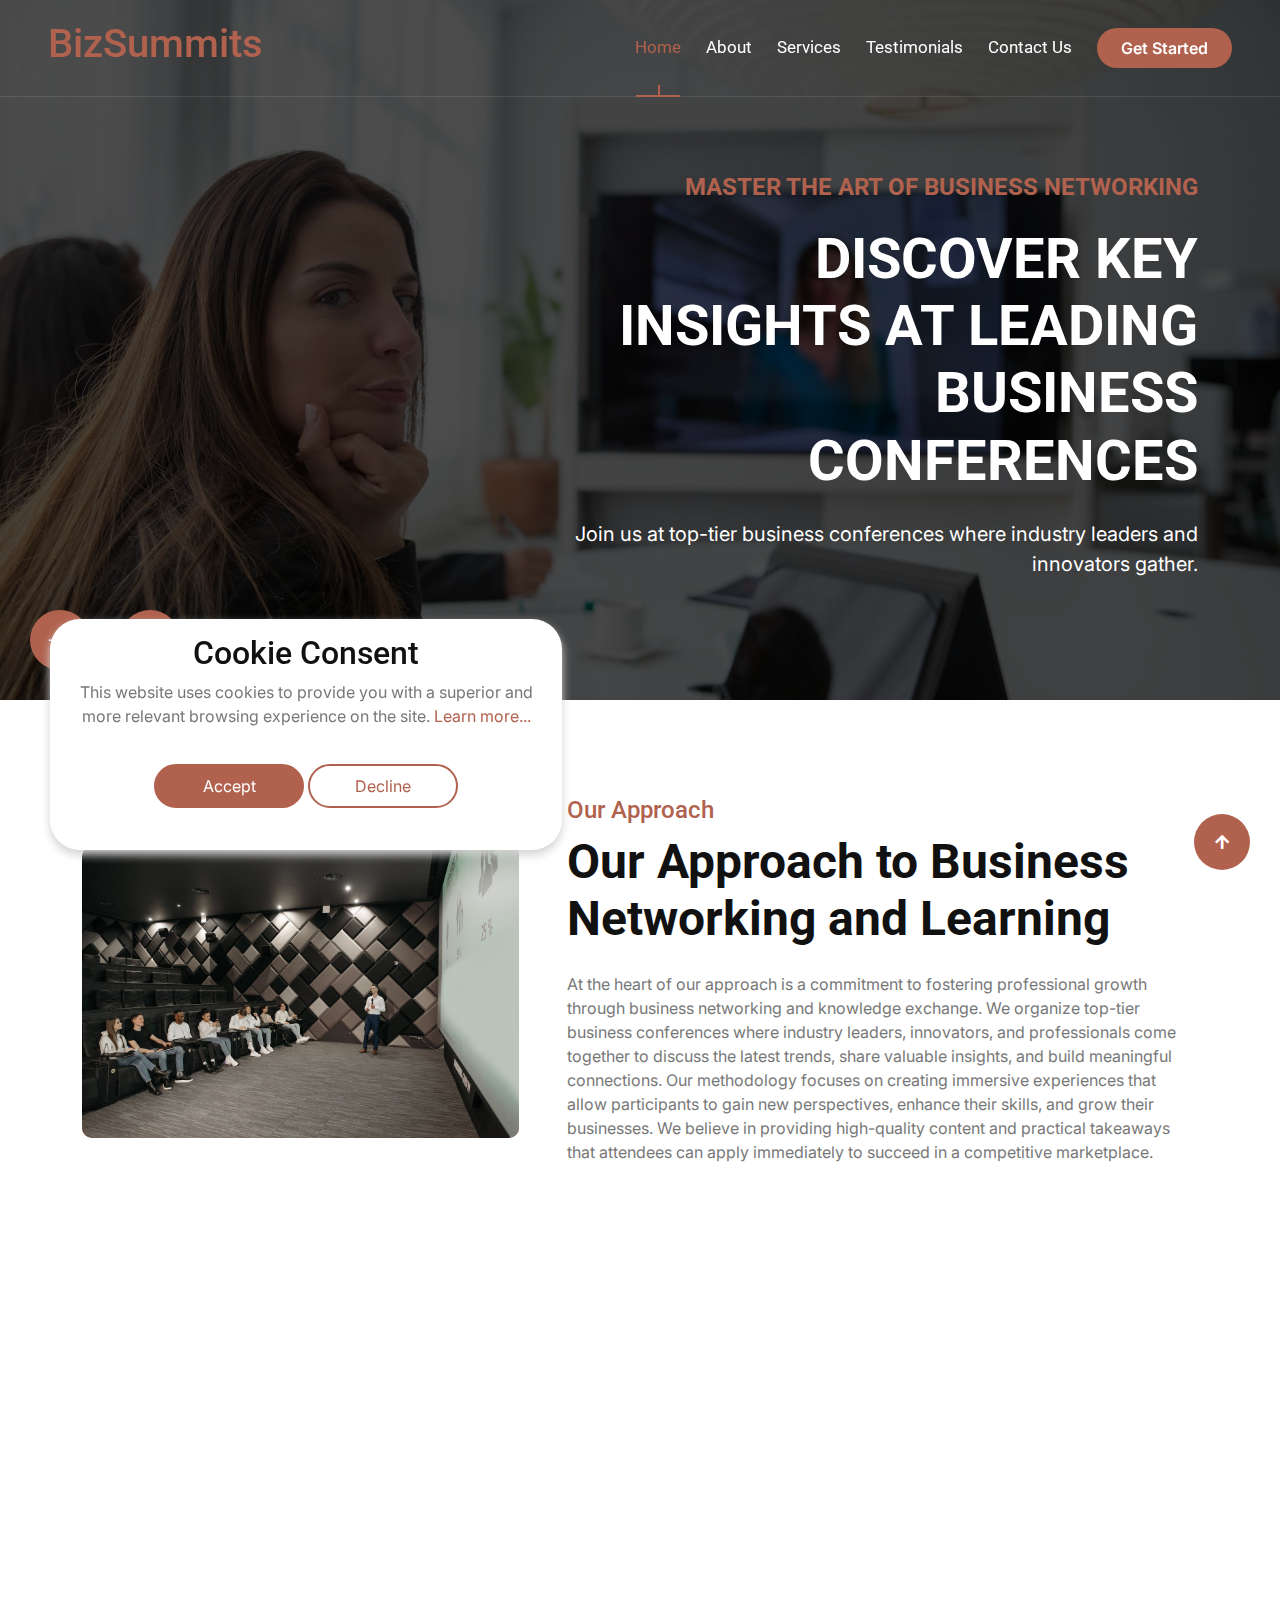
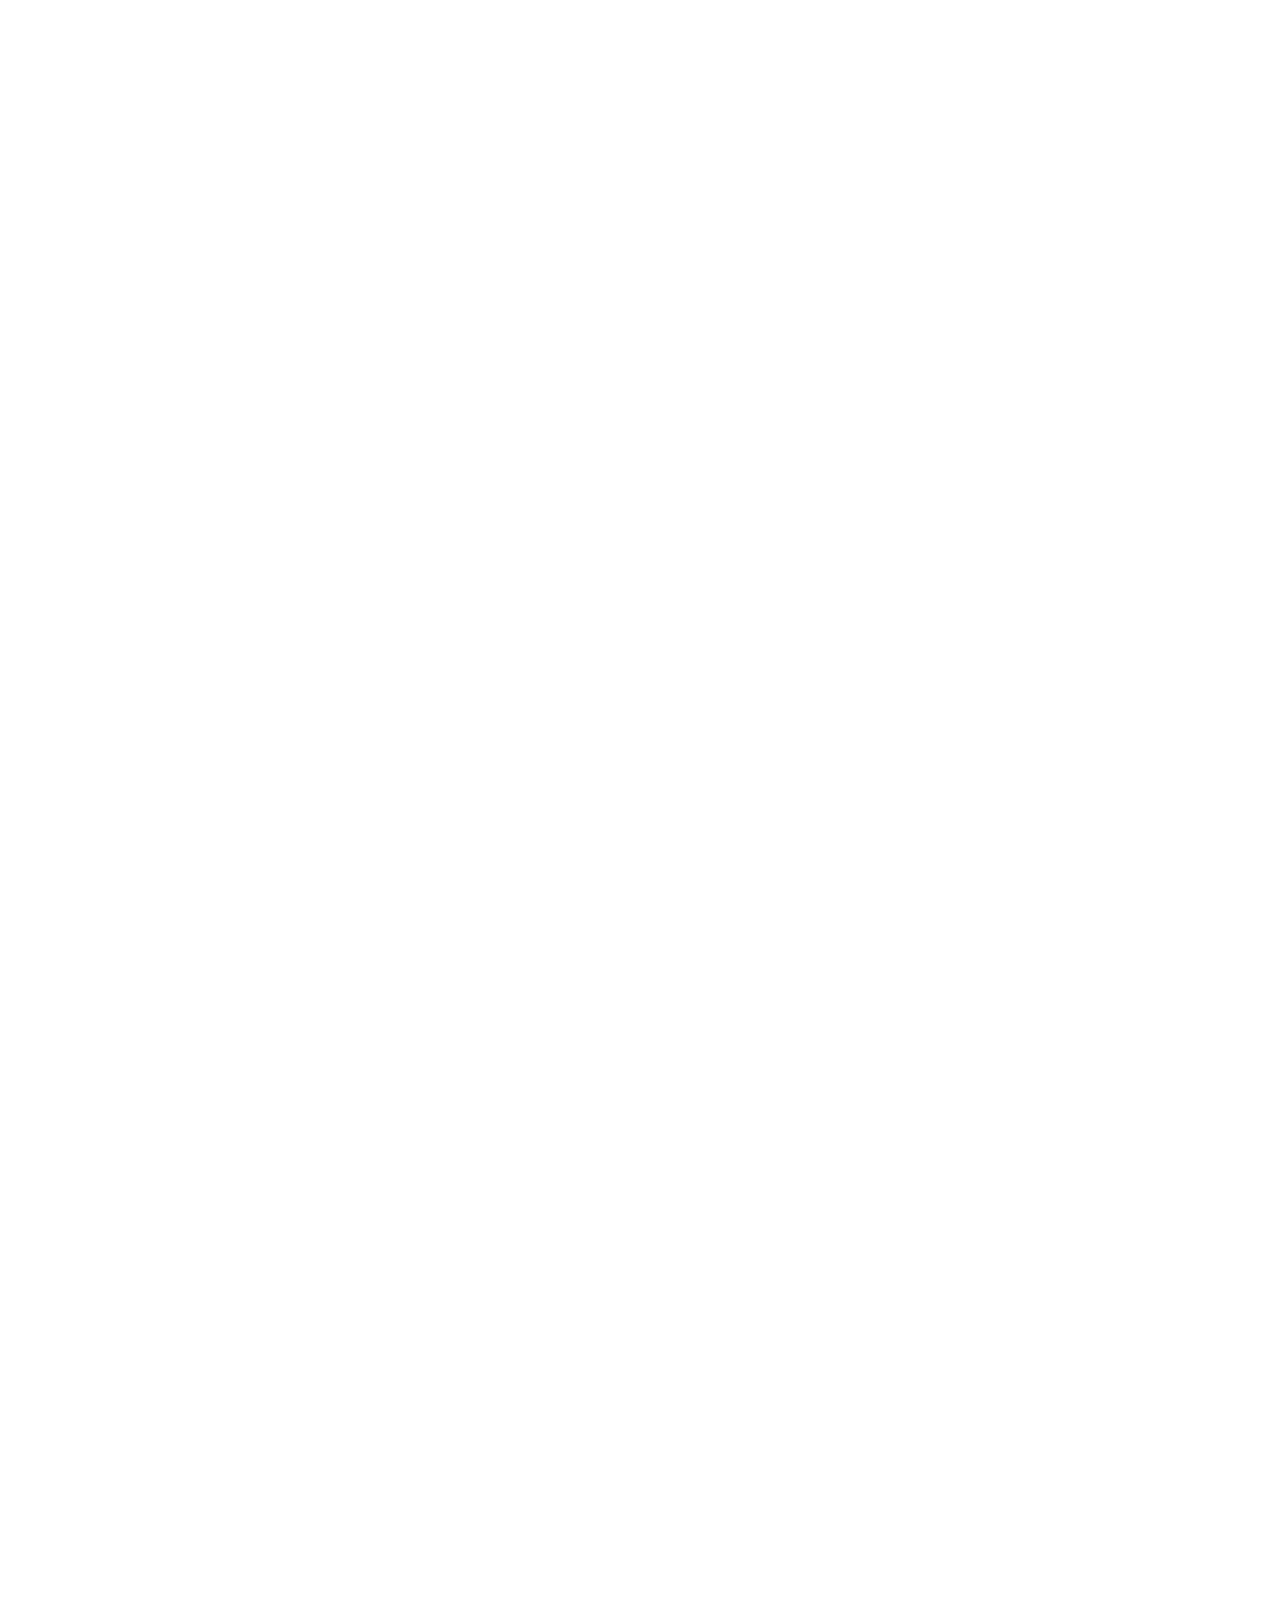
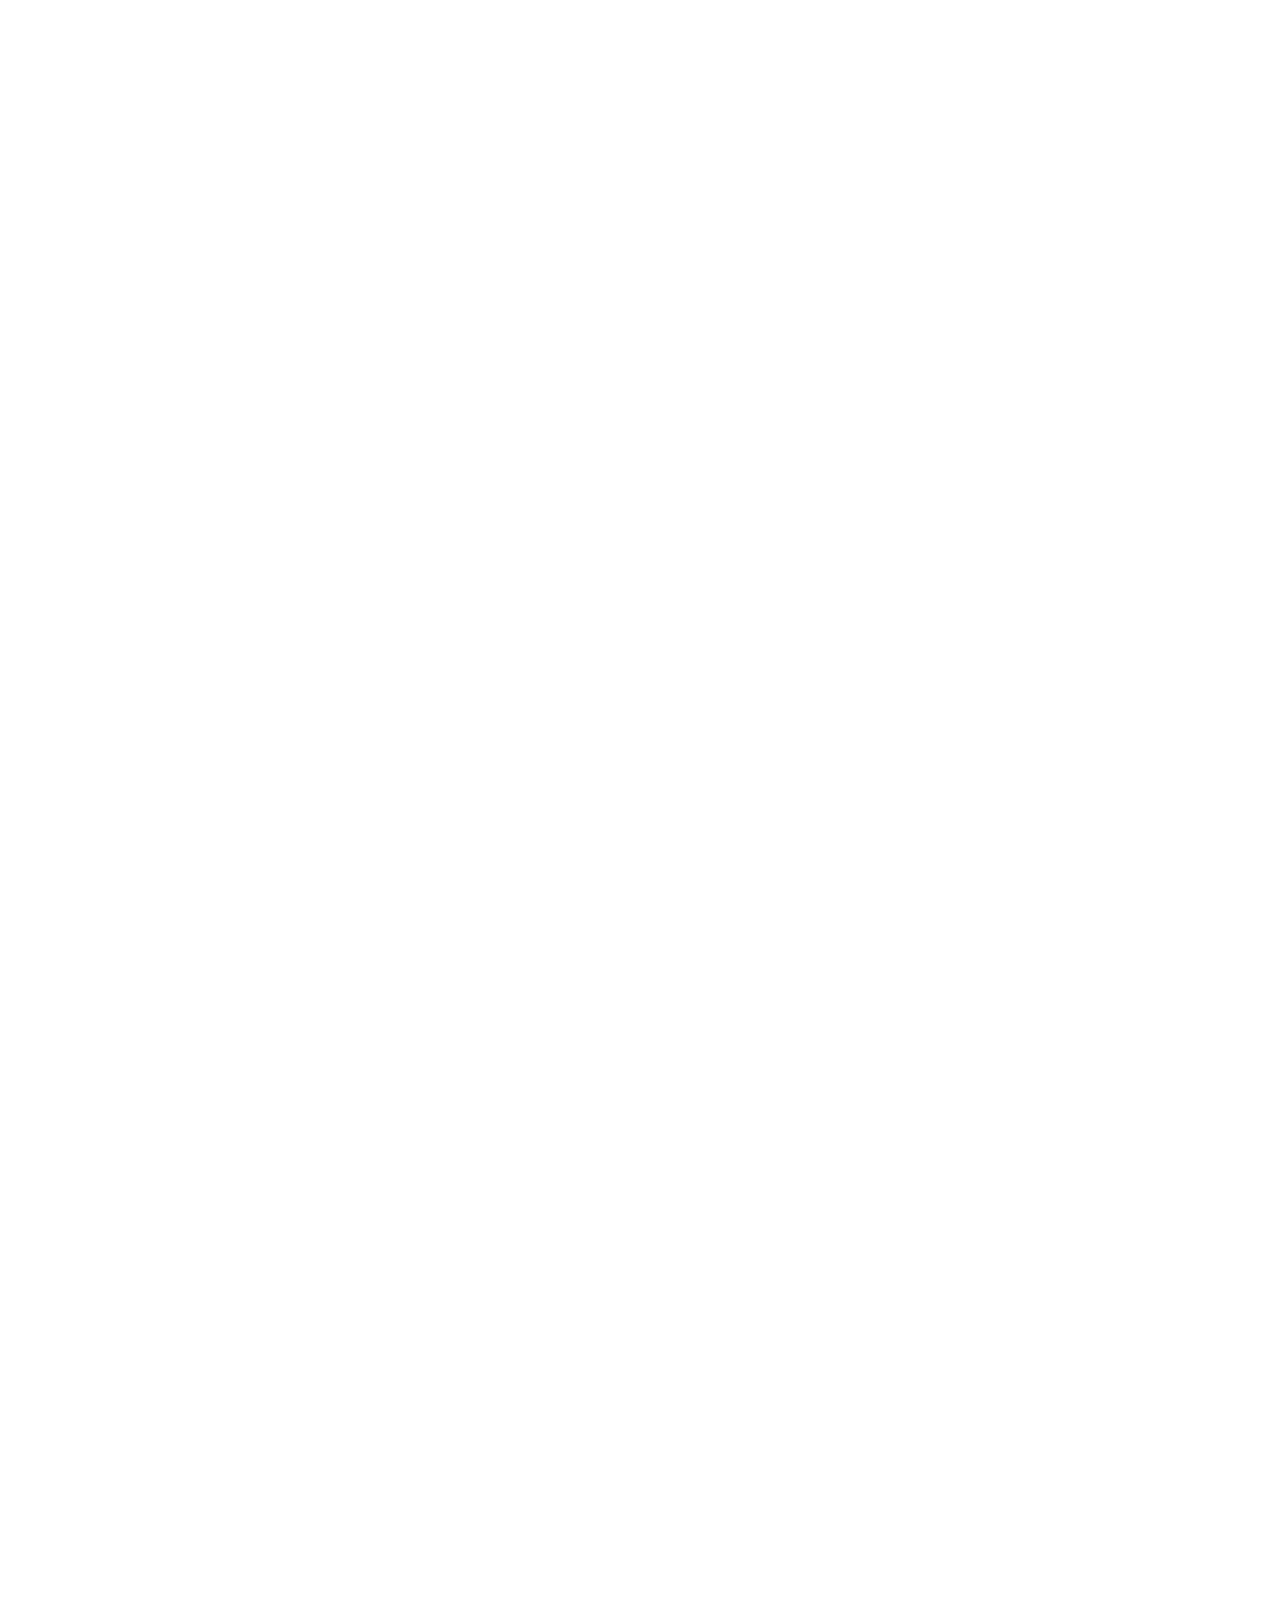
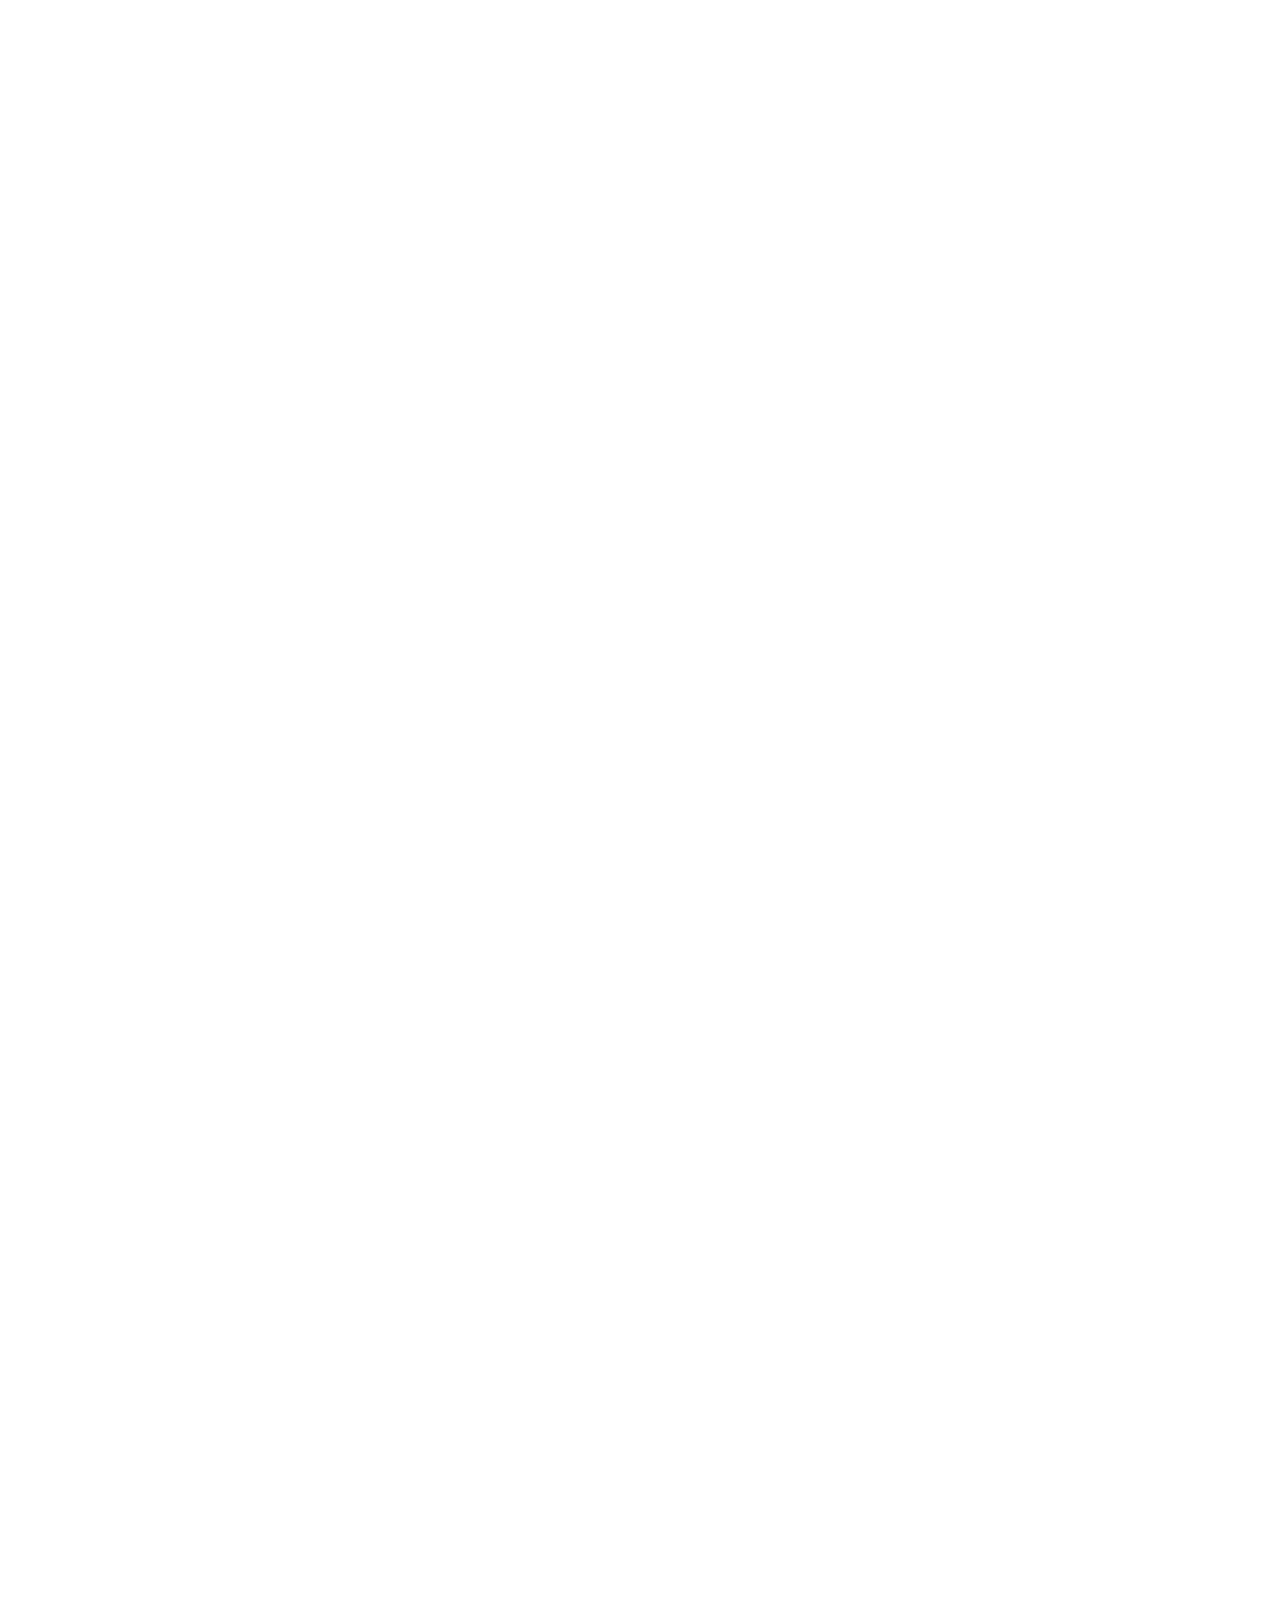
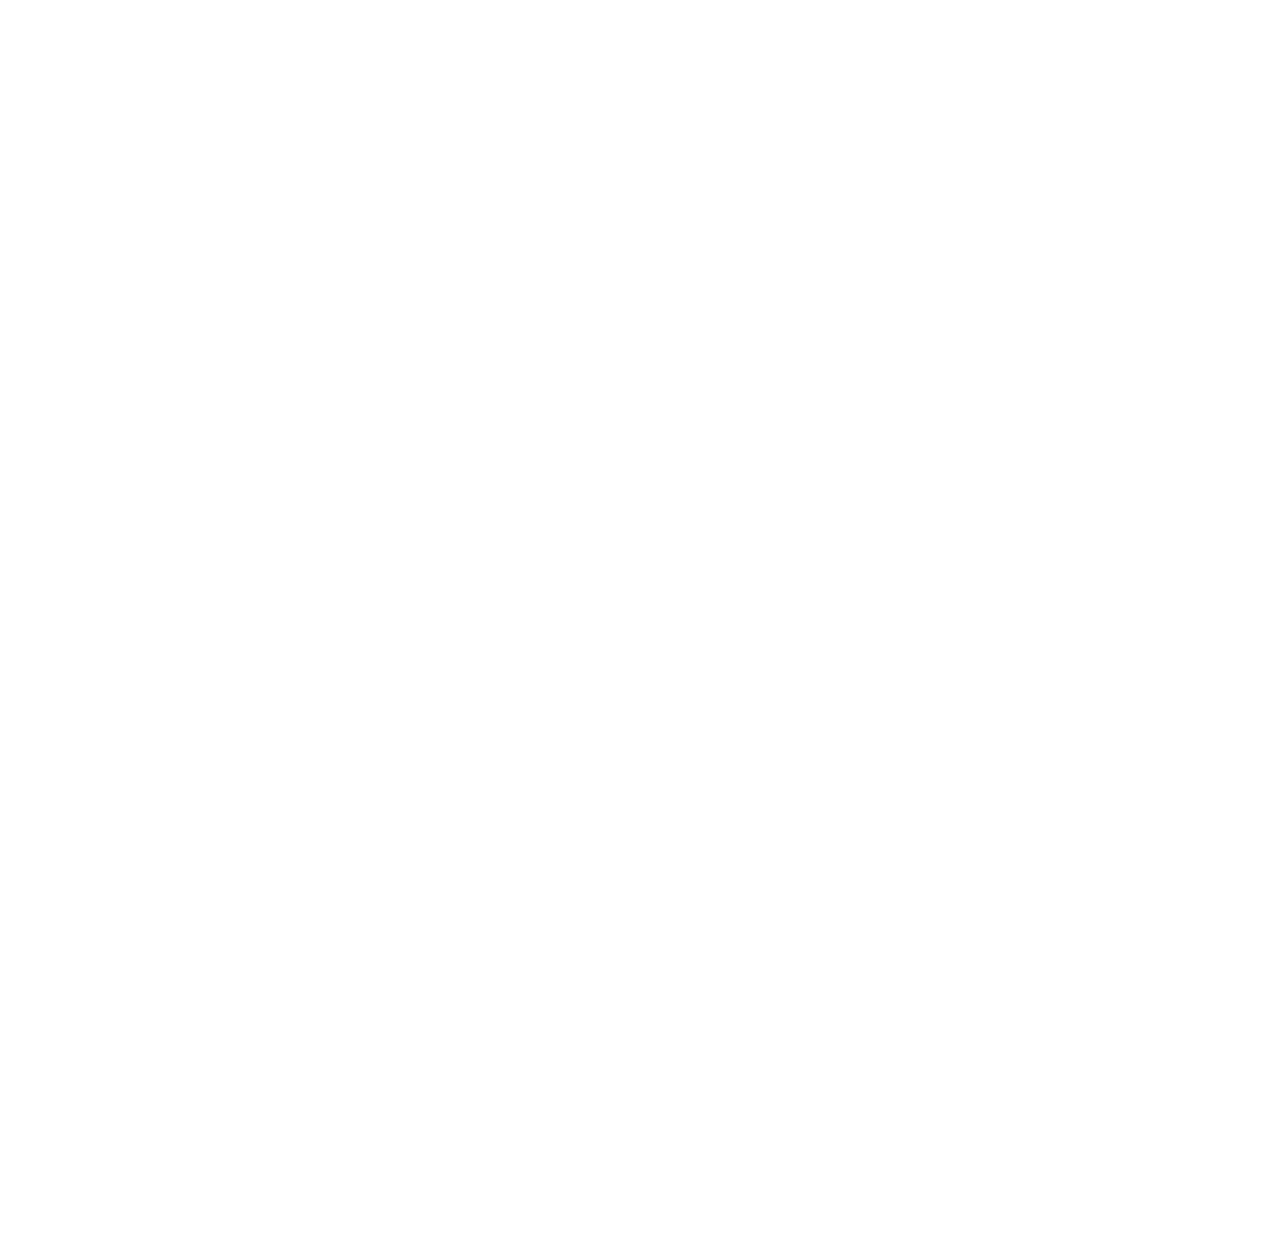
<file: index.html>
<!DOCTYPE html>
<html lang="en">
    <head>
        <meta charset="utf-8" />
        <title>BizSummits</title>
        <meta content="width=device-width, initial-scale=1.0" name="viewport" />
        <meta content="" name="keywords" />
        <meta content="" name="description" />

        <!-- Google Web Fonts -->
        <link rel="preconnect" href="https://fonts.googleapis.com" />
        <link rel="preconnect" href="https://fonts.gstatic.com" crossorigin />
        <link
            href="https://fonts.googleapis.com/css2?family=Inter:wght@100..900&family=Roboto:wght@400;500;700;900&display=swap"
            rel="stylesheet"
        />

        <!-- Icon Font Stylesheet -->
        <link
            rel="stylesheet"
            href="https://use.fontawesome.com/releases/v5.15.4/css/all.css"
        />
        <link
            href="https://cdn.jsdelivr.net/npm/bootstrap-icons@1.4.1/font/bootstrap-icons.css"
            rel="stylesheet"
        />

        <link rel="shortcut icon" href="img/logo.png" type="image/x-icon" />

        <!-- Libraries Stylesheet -->
        <link rel="stylesheet" href="lib/animate/animate.min.css" />
        <link href="lib/lightbox/css/lightbox.min.css" rel="stylesheet" />
        <link
            href="lib/owlcarousel/assets/owl.carousel.min.css"
            rel="stylesheet"
        />

        <!-- Customized Bootstrap Stylesheet -->
        <link href="css/bootstrap.min.css" rel="stylesheet" />

        <!-- Template Stylesheet -->
        <link href="css/style.css" rel="stylesheet" />
    </head>

    <body>
        <!-- Spinner Start -->
        <div
            id="spinner"
            class="show bg-white position-fixed translate-middle w-100 vh-100 top-50 start-50 d-flex align-items-center justify-content-center"
        >
            <div
                class="spinner-border text-primary"
                style="width: 3rem; height: 3rem"
                role="status"
            >
                <span class="sr-only">Loading...</span>
            </div>
        </div>
        <!-- Spinner End -->

        <!-- Navbar & Hero Start -->
        <div class="container-fluid position-relative p-0">
            <nav
                class="navbar navbar-expand-lg navbar-light px-4 px-lg-5 py-3 py-lg-0"
            >
                <a href="index.html" class="navbar-brand p-0">
                    <h1 class="text-primary">BizSummits</h1>
                    <!-- <img src="img/logo.png" alt="Logo"> -->
                </a>
                <button
                    class="navbar-toggler"
                    type="button"
                    data-bs-toggle="collapse"
                    data-bs-target="#navbarCollapse"
                >
                    <span class="fa fa-bars"></span>
                </button>
                <div class="collapse navbar-collapse" id="navbarCollapse">
                    <div class="navbar-nav ms-auto py-0">
                        <a href="index.html" class="nav-item nav-link active"
                            >Home</a
                        >
                        <a href="about.html" class="nav-item nav-link">About</a>
                        <a href="service.html" class="nav-item nav-link"
                            >Services</a
                        >
                        <a href="testimonial.html" class="nav-item nav-link"
                            >Testimonials</a
                        >
                        <a href="contact.html" class="nav-item nav-link"
                            >Contact Us</a
                        >
                    </div>
                    <a
                        href="about.html"
                        class="btn btn-primary rounded-pill py-2 px-4 my-3 my-lg-0 flex-shrink-0"
                        >Get Started</a
                    >
                </div>
            </nav>

            <!-- Carousel Start -->
            <div class="header-carousel owl-carousel">
                <div class="header-carousel-item">
                    <img
                        src="img/carousel-1.jpg"
                        class="img-fluid w-100"
                        alt="Image"
                    />
                    <div class="carousel-caption">
                        <div class="container">
                            <div class="row gy-0 gx-5">
                                <div class="col-lg-0 col-xl-5"></div>
                                <div class="col-xl-7 animated fadeInLeft">
                                    <div class="text-sm-center text-md-end">
                                        <h4
                                            class="text-primary text-uppercase fw-bold mb-4"
                                        >
                                            Master the Art of Business
                                            Networking
                                        </h4>
                                        <h1
                                            class="display-4 text-uppercase text-white mb-4"
                                        >
                                            Discover Key Insights at Leading
                                            Business Conferences
                                        </h1>
                                        <p class="mb-5 fs-5">
                                            Join us at top-tier business
                                            conferences where industry leaders
                                            and innovators gather.
                                        </p>
                                    </div>
                                </div>
                            </div>
                        </div>
                    </div>
                </div>
                <div class="header-carousel-item">
                    <img
                        src="img/carousel-2.jpg"
                        class="img-fluid w-100"
                        alt="Image"
                    />
                    <div class="carousel-caption">
                        <div class="container">
                            <div class="row g-5">
                                <div class="col-12 animated fadeInUp">
                                    <div class="text-center">
                                        <h4
                                            class="text-primary text-uppercase fw-bold mb-4"
                                        >
                                            Explore Cutting-Edge Business
                                            Strategies
                                        </h4>
                                        <h1
                                            class="display-4 text-uppercase text-white mb-4"
                                        >
                                            Unlock New Growth Opportunities
                                        </h1>
                                        <p class="mb-5 fs-5">
                                            Discover new opportunities and
                                            business strategies at our
                                            conferences.
                                        </p>
                                        <div
                                            class="d-flex justify-content-center flex-shrink-0 mb-4"
                                        >
                                            <a
                                                class="btn btn-light rounded-pill py-3 px-4 px-md-5 me-2"
                                                href="contact.html"
                                            >
                                                Contact Us</a
                                            >
                                            <a
                                                class="btn btn-primary rounded-pill py-3 px-4 px-md-5 ms-2"
                                                href="about.html"
                                                >Learn More</a
                                            >
                                        </div>
                                    </div>
                                </div>
                            </div>
                        </div>
                    </div>
                </div>
            </div>
            <!-- Carousel End -->
        </div>
        <!-- Navbar & Hero End -->

        <!-- About Start -->
        <div class="container-fluid about py-5">
            <div class="container py-5">
                <div class="row g-5 align-items-center">
                    <div class="col-xl-5 wow fadeInRight" data-wow-delay="0.2s">
                        <div
                            class="bg-primary rounded position-relative overflow-hidden"
                        >
                            <img
                                src="img/approach.jpg"
                                class="img-fluid rounded w-100"
                                alt=""
                            />
                        </div>
                    </div>
                    <div class="col-xl-7 wow fadeInLeft" data-wow-delay="0.2s">
                        <div>
                            <h4 class="text-primary">Our Approach</h4>
                            <h1 class="display-5 mb-4">
                                Our Approach to Business Networking and Learning
                            </h1>
                            <p class="mb-4">
                                At the heart of our approach is a commitment to
                                fostering professional growth through business
                                networking and knowledge exchange. We organize
                                top-tier business conferences where industry
                                leaders, innovators, and professionals come
                                together to discuss the latest trends, share
                                valuable insights, and build meaningful
                                connections. Our methodology focuses on creating
                                immersive experiences that allow participants to
                                gain new perspectives, enhance their skills, and
                                grow their businesses. We believe in providing
                                high-quality content and practical takeaways
                                that attendees can apply immediately to succeed
                                in a competitive marketplace.
                            </p>
                        </div>
                    </div>
                </div>
            </div>
        </div>
        <!-- About End -->

        <!-- Services Start -->
        <div class="container-fluid service pb-5">
            <div class="container pb-5">
                <div
                    class="text-center mx-auto pb-5 wow fadeInUp"
                    data-wow-delay="0.2s"
                    style="max-width: 800px"
                >
                    <h4 class="text-primary">Why Choose Us</h4>
                    <h1 class="display-5 mb-4">
                        Why Choose Us for Your Business Conference Needs
                    </h1>
                    <p class="mb-0">
                        Choosing the right conference to attend is crucial for
                        expanding your network and gaining industry knowledge.
                        Our business conferences stand out because we focus on
                        delivering high-quality, relevant content and
                        exceptional networking opportunities. We provide an
                        immersive environment where attendees can connect with
                        experts, learn from industry leaders, and explore the
                        latest trends in their fields.
                    </p>
                </div>
                <div class="row g-4">
                    <div
                        class="col-md-6 col-lg-6 wow fadeInUp"
                        data-wow-delay="0.4s"
                    >
                        <div class="service-item">
                            <div class="service-img">
                                <img
                                    src="img/why-us-2.jpg"
                                    class="img-fluid rounded-top w-100"
                                    alt="Image"
                                />
                            </div>
                            <div class="rounded-bottom p-4">
                                <a href="#" class="h4 d-inline-block mb-4">
                                    Tailored Networking Opportunities</a
                                >
                                <p class="mb-4">
                                    Connect with like-minded professionals and
                                    industry leaders through personalized
                                    networking opportunities. Our events are
                                    designed to help you forge valuable business
                                    relationships that can support your growth
                                    and development.
                                </p>
                            </div>
                        </div>
                    </div>
                    <div
                        class="col-md-6 col-lg-6 wow fadeInUp"
                        data-wow-delay="0.6s"
                    >
                        <div class="service-item">
                            <div class="service-img">
                                <img
                                    src="img/why-us-3.jpg"
                                    class="img-fluid rounded-top w-100"
                                    alt="Image"
                                />
                            </div>
                            <div class="rounded-bottom p-4">
                                <a href="#" class="h4 d-inline-block mb-4">
                                    Innovative Conference Formats</a
                                >
                                <p class="mb-4">
                                    Experience engaging and innovative
                                    conference formats that include panel
                                    discussions, hands-on workshops, and
                                    interactive Q&A sessions. Our events are
                                    designed to maximize participant engagement
                                    and knowledge sharing.
                                </p>
                            </div>
                        </div>
                    </div>
                </div>
            </div>
        </div>
        <!-- Services End -->

        <!-- Features Start -->
        <div class="container-fluid feature pb-5">
            <div class="container pb-5">
                <div
                    class="text-center mx-auto pb-5 wow fadeInUp"
                    data-wow-delay="0.2s"
                    style="max-width: 800px"
                >
                    <h4 class="text-primary">Our Features</h4>
                    <h1 class="display-5 mb-4">
                        Elevating Your Business Conference Experience
                    </h1>
                    <p class="mb-0">
                        Discover the distinctive features that make our business
                        conferences stand out. We are dedicated to providing
                        exceptional support through advanced event tools,
                        comprehensive management, and innovative strategies. Our
                        focus is on delivering tailored conference services that
                        help you capitalize on key opportunities in the business
                        world. With our unique features, you gain access to a
                        wealth of resources and expertise designed to enhance
                        your conference experience and achieve success in your
                        field.
                    </p>
                </div>
                <div class="row g-4">
                    <div
                        class="col-md-6 col-lg-6 col-xl-6 wow fadeInUp"
                        data-wow-delay="0.2s"
                    >
                        <div class="feature-item p-4">
                            <div class="feature-icon p-4 mb-4">
                                <i class="fas fa-users fa-4x text-primary"></i>
                            </div>
                            <h4>Networking Opportunities</h4>
                            <p class="mb-4">
                                Maximize your networking potential at our
                                business conferences. We provide an environment
                                that encourages meaningful connections with
                                industry leaders, innovators, and professionals,
                                helping you expand your network and grow your
                                business.
                            </p>
                        </div>
                    </div>
                    <div
                        class="col-md-6 col-lg-6 col-xl-6 wow fadeInUp"
                        data-wow-delay="0.4s"
                    >
                        <div class="feature-item p-4">
                            <div class="feature-icon p-4 mb-4">
                                <i
                                    class="fas fa-chalkboard-teacher fa-4x text-primary"
                                ></i>
                            </div>
                            <h4>Expert-Led Sessions</h4>
                            <p class="mb-4">
                                Benefit from expert-led sessions that cover the
                                latest trends, technologies, and best practices
                                in various business sectors. Learn from thought
                                leaders and gain insights that will help you
                                stay ahead in your industry.
                            </p>
                        </div>
                    </div>
                    <div
                        class="col-md-6 col-lg-6 col-xl-6 wow fadeInUp"
                        data-wow-delay="0.6s"
                    >
                        <div class="feature-item p-4">
                            <div class="feature-icon p-4 mb-4">
                                <i
                                    class="fas fa-bullhorn fa-4x text-primary"
                                ></i>
                            </div>
                            <h4>Interactive Workshops</h4>
                            <p class="mb-4">
                                Engage in interactive workshops designed to
                                foster collaboration and skill development.
                                These hands-on sessions give you the tools and
                                strategies to tackle real-world challenges and
                                refine your business acumen.
                            </p>
                        </div>
                    </div>
                    <div
                        class="col-md-6 col-lg-6 col-xl-6 wow fadeInUp"
                        data-wow-delay="0.8s"
                    >
                        <div class="feature-item p-4">
                            <div class="feature-icon p-4 mb-4">
                                <i class="fas fa-laptop fa-4x text-primary"></i>
                            </div>
                            <h4>State-of-the-Art Technology</h4>
                            <p class="mb-4">
                                Take advantage of cutting-edge event technology
                                that ensures seamless participation. Our
                                advanced platforms allow for virtual attendance,
                                real-time discussions, and interactive Q&A
                                sessions, making it easy to stay engaged no
                                matter where you are.
                            </p>
                        </div>
                    </div>
                </div>
            </div>
        </div>
        <!-- Features End -->

        <!-- Offer Start -->
        <div class="container-fluid offer-section pb-5">
            <div class="container pb-5">
                <div
                    class="text-center mx-auto pb-5 wow fadeInUp"
                    data-wow-delay="0.2s"
                    style="max-width: 800px"
                >
                    <h4 class="text-primary">Our Benefits</h4>
                    <h1 class="display-5 mb-4">
                        Enhancing Your Business Conference Success
                    </h1>
                    <p class="mb-0">
                        Experience the advantages of attending our business
                        conferences. Our focus is on delivering exceptional
                        benefits through expert-led sessions, robust event
                        management, and innovative strategies. We are committed
                        to providing comprehensive conference services that help
                        you unlock new business opportunities and achieve your
                        professional goals. By leveraging our unique benefits,
                        you can enhance your conference experience and take your
                        business to new heights.
                    </p>
                </div>
                <div class="row g-5 align-items-center">
                    <div class="col-xl-5 wow fadeInLeft" data-wow-delay="0.2s">
                        <div class="nav nav-pills bg-light rounded p-5">
                            <a
                                class="accordion-link p-4 active mb-4"
                                data-bs-toggle="pill"
                                href="#collapseOne"
                            >
                                <h5 class="mb-0">
                                    Navigating Industry Trends with Insight
                                </h5>
                            </a>
                            <a
                                class="accordion-link p-4 mb-4"
                                data-bs-toggle="pill"
                                href="#collapseTwo"
                            >
                                <h5 class="mb-0">
                                    Tailored Strategies for Your Business Needs
                                </h5>
                            </a>
                            <a
                                class="accordion-link p-4 mb-4"
                                data-bs-toggle="pill"
                                href="#collapseThree"
                            >
                                <h5 class="mb-0">
                                    Cutting-Edge Approaches to Drive Success
                                </h5>
                            </a>
                            <a
                                class="accordion-link p-4 mb-0"
                                data-bs-toggle="pill"
                                href="#collapseFour"
                            >
                                <h5 class="mb-0">
                                    Identify and Seize Key Business
                                    Opportunities
                                </h5>
                            </a>
                        </div>
                    </div>
                    <div class="col-xl-7 wow fadeInRight" data-wow-delay="0.4s">
                        <div class="tab-content">
                            <div
                                id="collapseOne"
                                class="tab-pane fade show p-0 active"
                            >
                                <div class="row g-4">
                                    <div class="col-md-7">
                                        <img
                                            src="img/offer-1.jpg"
                                            class="img-fluid w-100 rounded"
                                            alt=""
                                        />
                                    </div>
                                    <div class="col-md-5">
                                        <h1 class="display-5 mb-4">
                                            Expert-Led Industry Insights
                                        </h1>
                                        <p class="mb-4">
                                            Gain an edge in your industry with
                                            our expert-led discussions and
                                            market insights. Our team provides
                                            in-depth research and strategic
                                            guidance to help you navigate
                                            evolving trends and maximize
                                            business opportunities.
                                        </p>
                                    </div>
                                </div>
                            </div>
                            <div
                                id="collapseTwo"
                                class="tab-pane fade show p-0"
                            >
                                <div class="row g-4">
                                    <div class="col-md-7">
                                        <img
                                            src="img/offer-2.jpg"
                                            class="img-fluid w-100 rounded"
                                            alt=""
                                        />
                                    </div>
                                    <div class="col-md-5">
                                        <h1 class="display-5 mb-4">
                                            Tailored Business Solutions
                                        </h1>
                                        <p class="mb-4">
                                            Benefit from solutions tailored to
                                            your business objectives. We develop
                                            strategies designed to enhance
                                            growth, streamline operations, and
                                            ensure you stay competitive in the
                                            marketplace.
                                        </p>
                                    </div>
                                </div>
                            </div>
                            <div
                                id="collapseThree"
                                class="tab-pane fade show p-0"
                            >
                                <div class="row g-4">
                                    <div class="col-md-7">
                                        <img
                                            src="img/offer-3.jpg"
                                            class="img-fluid w-100 rounded"
                                            alt=""
                                        />
                                    </div>
                                    <div class="col-md-5">
                                        <h1 class="display-5 mb-4">
                                            Innovative Strategies for Business
                                            Growth
                                        </h1>
                                        <p class="mb-4">
                                            Explore innovative strategies
                                            designed to unlock growth and boost
                                            your business potential. Our
                                            approach focuses on identifying
                                            opportunities, optimizing
                                            operations, and enhancing your
                                            competitive advantage.
                                        </p>
                                    </div>
                                </div>
                            </div>
                            <div
                                id="collapseFour"
                                class="tab-pane fade show p-0"
                            >
                                <div class="row g-4">
                                    <div class="col-md-7">
                                        <img
                                            src="img/offer-4.jpg"
                                            class="img-fluid w-100 rounded"
                                            alt=""
                                        />
                                    </div>
                                    <div class="col-md-5">
                                        <h1 class="display-5 mb-4">
                                            Unlock Business Opportunities
                                        </h1>
                                        <p class="mb-4">
                                            Tap into our network and industry
                                            insights to unlock new business
                                            opportunities. Our expert
                                            recommendations and strategies
                                            provide you with the tools needed to
                                            expand your reach and grow your
                                            business.
                                        </p>
                                    </div>
                                </div>
                            </div>
                        </div>
                    </div>
                </div>
            </div>
        </div>
        <!-- Offer End -->

        <!-- Blog Start -->
        <div class="container-fluid blog pb-5">
            <div class="container pb-5">
                <div
                    class="text-center mx-auto pb-5 wow fadeInUp"
                    data-wow-delay="0.2s"
                    style="max-width: 800px"
                >
                    <h4 class="text-primary">Our Blog & News</h4>
                    <h1 class="display-5 mb-4">
                        Insights and Tips for Successful Business Conferences
                    </h1>
                    <p class="mb-0">
                        Stay informed and ahead of the curve with our blog,
                        where we share valuable insights, tips, and updates on
                        business conferences. Our articles cover a wide range of
                        topics, including networking, event planning, and
                        strategies for maximizing opportunities at business
                        events. Whether you're a seasoned professional or just
                        starting to attend conferences, our blog provides the
                        knowledge and tools you need to make valuable
                        connections and achieve your business growth objectives.
                    </p>
                </div>
                <div
                    class="owl-carousel blog-carousel wow fadeInUp"
                    data-wow-delay="0.2s"
                >
                    <div class="blog-item p-4">
                        <div class="blog-img mb-4">
                            <img
                                src="img/blog-1.jpg"
                                class="img-fluid w-100 rounded"
                                alt=""
                            />
                            <div class="blog-title">
                                <a href="#" class="btn">Networking Tips</a>
                            </div>
                        </div>
                        <a href="#" class="h4 d-inline-block mb-3">
                            Mastering Networking at Business Conferences</a
                        >
                        <p class="mb-4">
                            Discover essential strategies for effective
                            networking at business conferences. Our guide covers
                            tips on building relationships, leveraging
                            connections, and optimizing your time during events.
                        </p>
                        <div class="d-flex align-items-center">
                            <div class="ms-3">
                                <p class="mb-0">October 19, 2023</p>
                            </div>
                        </div>
                    </div>
                    <div class="blog-item p-4">
                        <div class="blog-img mb-4">
                            <img
                                src="img/blog-2.jpg"
                                class="img-fluid w-100 rounded"
                                alt=""
                            />
                            <div class="blog-title">
                                <a href="#" class="btn">Event Planning</a>
                            </div>
                        </div>
                        <a href="#" class="h4 d-inline-block mb-3">
                            Effective Event Planning for Business Conferences</a
                        >
                        <p class="mb-4">
                            Learn the best practices for planning and executing
                            successful business conferences. This post covers
                            key aspects such as location selection, speaker
                            arrangements, and ensuring attendee engagement.
                        </p>
                        <div class="d-flex align-items-center">
                            <div class="ms-3">
                                <p class="mb-0">September 09, 2024</p>
                            </div>
                        </div>
                    </div>
                    <div class="blog-item p-4">
                        <div class="blog-img mb-4">
                            <img
                                src="img/blog-3.jpg"
                                class="img-fluid w-100 rounded"
                                alt=""
                            />
                            <div class="blog-title">
                                <a href="#" class="btn">Conference Strategy</a>
                            </div>
                        </div>
                        <a href="#" class="h4 d-inline-block mb-3">
                            Crafting a Winning Strategy for Business
                            Conferences</a
                        >
                        <p class="mb-4">
                            Explore innovative strategies to get the most out of
                            your business conference experience. We delve into
                            how to approach sessions, identify key
                            opportunities, and build lasting business
                            relationships.
                        </p>
                        <div class="d-flex align-items-center">
                            <div class="ms-3">
                                <p class="mb-0">May 27, 2024</p>
                            </div>
                        </div>
                    </div>
                    <div class="blog-item p-4">
                        <div class="blog-img mb-4">
                            <img
                                src="img/blog-4.jpg"
                                class="img-fluid w-100 rounded"
                                alt=""
                            />
                            <div class="blog-title">
                                <a href="#" class="btn">Conference Tools</a>
                            </div>
                        </div>
                        <a href="#" class="h4 d-inline-block mb-3">
                            Essential Tools for Enhancing Your Conference
                            Experience</a
                        >
                        <p class="mb-4">
                            Discover the tools and resources that can help you
                            maximize your impact during business conferences.
                            From digital networking platforms to session
                            tracking apps, we cover the best tech to boost your
                            conference participation.
                        </p>
                        <div class="d-flex align-items-center">
                            <div class="ms-3">
                                <p class="mb-0">December 01, 2023</p>
                            </div>
                        </div>
                    </div>
                </div>
            </div>
        </div>
        <!-- Blog End -->

        <!-- FAQs Start -->
        <div class="container-fluid faq-section pb-5">
            <div class="container pb-5 overflow-hidden">
                <div
                    class="text-center mx-auto pb-5 wow fadeInUp"
                    data-wow-delay="0.2s"
                    style="max-width: 800px"
                >
                    <h4 class="text-primary">FAQs</h4>
                    <h1 class="display-5 mb-4">
                        Your Business Conference Questions Answered
                    </h1>
                    <p class="mb-0">
                        Welcome to our FAQ section, where we address the most
                        common questions about business conferences. Whether
                        you're curious about how to make the most out of
                        networking, event logistics, or conference strategies,
                        our FAQs offer valuable insights to guide your
                        conference planning and participation.
                    </p>
                </div>
                <div class="row g-5 align-items-center">
                    <div class="col-lg-6 wow fadeInLeft" data-wow-delay="0.2s">
                        <div
                            class="accordion accordion-flush bg-light rounded p-5"
                            id="accordionFlushSection"
                        >
                            <div class="accordion-item rounded-top">
                                <h2
                                    class="accordion-header"
                                    id="flush-headingOne"
                                >
                                    <button
                                        class="accordion-button collapsed rounded-top"
                                        type="button"
                                        data-bs-toggle="collapse"
                                        data-bs-target="#flush-collapseOne"
                                        aria-expanded="false"
                                        aria-controls="flush-collapseOne"
                                    >
                                        How can I network effectively at
                                        business conferences?
                                    </button>
                                </h2>
                                <div
                                    id="flush-collapseOne"
                                    class="accordion-collapse collapse"
                                    aria-labelledby="flush-headingOne"
                                    data-bs-parent="#accordionFlushSection"
                                >
                                    <div class="accordion-body">
                                        Effective networking at business
                                        conferences involves being prepared,
                                        setting clear objectives, and engaging
                                        with other attendees proactively. Attend
                                        sessions that align with your goals,
                                        exchange contact details, and use
                                        digital tools to follow up after the
                                        event.
                                    </div>
                                </div>
                            </div>
                            <div class="accordion-item">
                                <h2
                                    class="accordion-header"
                                    id="flush-headingTwo"
                                >
                                    <button
                                        class="accordion-button collapsed"
                                        type="button"
                                        data-bs-toggle="collapse"
                                        data-bs-target="#flush-collapseTwo"
                                        aria-expanded="false"
                                        aria-controls="flush-collapseTwo"
                                    >
                                        What should I do to plan a successful
                                        business conference?
                                    </button>
                                </h2>
                                <div
                                    id="flush-collapseTwo"
                                    class="accordion-collapse collapse"
                                    aria-labelledby="flush-headingTwo"
                                    data-bs-parent="#accordionFlushSection"
                                >
                                    <div class="accordion-body">
                                        Successful conference planning includes
                                        choosing the right venue, organizing
                                        relevant sessions, securing engaging
                                        speakers, and creating opportunities for
                                        networking. Additionally, ensure
                                        seamless event logistics to enhance
                                        attendee experience.
                                    </div>
                                </div>
                            </div>
                            <div class="accordion-item">
                                <h2
                                    class="accordion-header"
                                    id="flush-headingThree"
                                >
                                    <button
                                        class="accordion-button collapsed"
                                        type="button"
                                        data-bs-toggle="collapse"
                                        data-bs-target="#flush-collapseThree"
                                        aria-expanded="false"
                                        aria-controls="flush-collapseThree"
                                    >
                                        How can I make the most of my time at a
                                        business conference?
                                    </button>
                                </h2>
                                <div
                                    id="flush-collapseThree"
                                    class="accordion-collapse collapse"
                                    aria-labelledby="flush-headingThree"
                                    data-bs-parent="#accordionFlushSection"
                                >
                                    <div class="accordion-body">
                                        To maximize your conference experience,
                                        set goals before attending, prioritize
                                        key sessions, and allocate time for
                                        networking. Stay active on social media
                                        to connect with others and follow up
                                        with new contacts after the event.
                                    </div>
                                </div>
                            </div>
                            <div class="accordion-item">
                                <h2
                                    class="accordion-header"
                                    id="flush-headingFour"
                                >
                                    <button
                                        class="accordion-button collapsed"
                                        type="button"
                                        data-bs-toggle="collapse"
                                        data-bs-target="#flush-collapseFour"
                                        aria-expanded="false"
                                        aria-controls="flush-collapseFour"
                                    >
                                        What tools can help me stay organized at
                                        a conference?
                                    </button>
                                </h2>
                                <div
                                    id="flush-collapseFour"
                                    class="accordion-collapse collapse"
                                    aria-labelledby="flush-headingFour"
                                    data-bs-parent="#accordionFlushSection"
                                >
                                    <div class="accordion-body">
                                        Digital tools like event apps,
                                        scheduling tools, and networking
                                        platforms can help you stay organized at
                                        conferences. These tools allow you to
                                        keep track of sessions, appointments,
                                        and new connections, making your
                                        conference experience more efficient.
                                    </div>
                                </div>
                            </div>
                        </div>
                    </div>
                    <div class="col-lg-6 wow fadeInRight" data-wow-delay="0.2s">
                        <img
                            src="img/faq.jpg"
                            alt=""
                            class="img-fluid rounded"
                        />
                    </div>
                </div>
            </div>
        </div>
        <!-- FAQs End -->

        <!-- Contact Start -->
        <div class="container-fluid contact py-5">
            <div class="container py-5">
                <div class="row g-5">
                    <div class="col-xl-12">
                        <div class="wow fadeInUp" data-wow-delay="0.2s">
                            <div
                                class="bg-light p-5 rounded h-100 wow fadeInUp"
                                data-wow-delay="0.2s"
                            >
                                <h4 class="text-primary">
                                    Get in Touch with Us
                                </h4>
                                <p class="mb-4">
                                    We’re here to assist you with all your
                                    business conference needs. Whether you have
                                    questions, want to discuss upcoming events,
                                    or need assistance with registration, our
                                    team is ready to help. Reach out to us
                                    through the contact form, phone, or email,
                                    and we’ll provide you with the support and
                                    information you need. Your participation in
                                    our events begins with a conversation, so
                                    don’t hesitate to get in touch with us
                                    today.
                                </p>
                                <form>
                                    <div class="row g-4">
                                        <div class="col-lg-12 col-xl-6">
                                            <div class="form-floating">
                                                <input
                                                    type="text"
                                                    class="form-control border-0"
                                                    id="name"
                                                    placeholder="Your Name"
                                                />
                                                <label for="name"
                                                    >Your Name</label
                                                >
                                            </div>
                                        </div>
                                        <div class="col-lg-12 col-xl-6">
                                            <div class="form-floating">
                                                <input
                                                    type="email"
                                                    class="form-control border-0"
                                                    id="email"
                                                    placeholder="Your Email"
                                                />
                                                <label for="email"
                                                    >Your Email</label
                                                >
                                                <div
                                                    id="result"
                                                    style="
                                                        color: red;
                                                        font-size: 12px;
                                                    "
                                                ></div>
                                            </div>
                                        </div>
                                        <div class="col-12">
                                            <div class="form-floating">
                                                <input
                                                    type="text"
                                                    class="form-control border-0"
                                                    id="subject"
                                                    placeholder="Subject"
                                                />
                                                <label for="subject"
                                                    >Subject</label
                                                >
                                            </div>
                                        </div>
                                        <div class="col-12">
                                            <div class="form-floating">
                                                <textarea
                                                    class="form-control border-0"
                                                    placeholder="Leave a message here"
                                                    id="message"
                                                    style="height: 160px"
                                                ></textarea>
                                                <label for="message"
                                                    >Message</label
                                                >
                                            </div>
                                        </div>
                                        <div class="col-12">
                                            <button
                                                class="btn btn-primary w-100 py-3"
                                                id="submit"
                                                onclick="sendForm()"
                                            >
                                                Send Message
                                            </button>
                                        </div>
                                    </div>
                                </form>
                            </div>
                        </div>
                    </div>
                </div>
            </div>
        </div>
        <!-- Contact End -->

        <!-- Footer Start -->
        <div
            class="container-fluid footer py-5 wow fadeIn"
            data-wow-delay="0.2s"
        >
            <div
                class="container py-5 border-start-0 border-end-0"
                style="
                    border: 1px solid;
                    border-color: rgb(255, 255, 255, 0.08);
                "
            >
                <div class="row g-5">
                    <div class="col-md-6 col-lg-6 col-xl-4">
                        <div class="footer-item">
                            <a href="index.html" class="p-0">
                                <h4 class="text-white">BizSummits</h4>
                                <!-- <img src="img/logo.png" alt="Logo"> -->
                            </a>
                            <p class="mb-4">
                                Thank you for visiting our site! We’re dedicated
                                to providing you with the latest information,
                                resources, and updates about business
                                conferences. Connect with us through our social
                                media channels and subscribe to our newsletter
                                for expert advice on navigating and maximizing
                                your conference experience.
                            </p>
                        </div>
                    </div>
                    <div class="col-md-6 col-lg-6 col-xl-4">
                        <div class="footer-item">
                            <h4 class="text-white mb-4">Quick Links</h4>
                            <a href="index.html"
                                ><i class="fas fa-angle-right me-2"></i> Home</a
                            >
                            <a href="about.html"
                                ><i class="fas fa-angle-right me-2"></i> About
                                Us</a
                            >
                            <a href="contact.html"
                                ><i class="fas fa-angle-right me-2"></i> Contact
                                Us</a
                            >
                            <a href="terms-of-use.html"
                                ><i class="fas fa-angle-right me-2"></i> Terms
                                of Use</a
                            >
                            <a href="privacy-policy.html"
                                ><i class="fas fa-angle-right me-2"></i> Privacy
                                Policy</a
                            >
                        </div>
                    </div>
                    <div class="col-md-6 col-lg-6 col-xl-4">
                        <div class="footer-item">
                            <h4 class="text-white mb-4">Contact Info</h4>
                            <div class="d-flex align-items-center">
                                <i
                                    class="fas fa-map-marker-alt text-primary me-3"
                                ></i>
                                <p class="text-white mb-0">
                                    Duncan Road, Alfred Chambers, 2nd Floor,
                                    Cape Town Cruise Terminal Waterfront, Cape
                                    Town, 8001, South Africa
                                </p>
                            </div>
                            <div class="d-flex align-items-center">
                                <i
                                    class="fas fa-envelope text-primary me-3"
                                ></i>
                                <p class="text-white mb-0">
                                    biz_summits@gmail.com
                                </p>
                            </div>
                            <div class="d-flex align-items-center">
                                <i
                                    class="fa fa-phone-alt text-primary me-3"
                                ></i>
                                <p class="text-white mb-0">+27212070400</p>
                            </div>
                        </div>
                    </div>
                </div>
            </div>
        </div>
        <!-- Footer End -->

        <!-- Back to Top -->
        <a
            href="#"
            class="btn btn-primary btn-lg-square rounded-circle back-to-top"
            ><i class="fa fa-arrow-up"></i
        ></a>

        <!-- Cookie banner -->
        <div class="cookie-wrapper show">
            <div>
                <i class="bx bx-cookie"></i>
                <h2 style="text-align: center">Cookie Consent</h2>
            </div>

            <div class="data">
                <p>
                    This website uses cookies to provide you with a superior and
                    more relevant browsing experience on the site.
                    <a href="#">Learn more...</a>
                </p>
            </div>

            <div class="buttons">
                <button class="cookie-button" id="acceptBtn">Accept</button>
                <button class="cookie-button" id="declineBtn">Decline</button>
            </div>
        </div>
        <!-- End Cookie banner -->

        <!-- JavaScript Libraries -->
        <script src="https://ajax.googleapis.com/ajax/libs/jquery/3.6.4/jquery.min.js"></script>
        <script src="https://cdn.jsdelivr.net/npm/bootstrap@5.0.0/dist/js/bootstrap.bundle.min.js"></script>
        <script src="lib/wow/wow.min.js"></script>
        <script src="lib/easing/easing.min.js"></script>
        <script src="lib/waypoints/waypoints.min.js"></script>
        <script src="lib/counterup/counterup.min.js"></script>
        <script src="lib/lightbox/js/lightbox.min.js"></script>
        <script src="lib/owlcarousel/owl.carousel.min.js"></script>

        <!-- Template Javascript -->
        <script src="js/main.js"></script>
        <script src="js/cookiebanner.js"></script>
    </body>
</html>
</file>
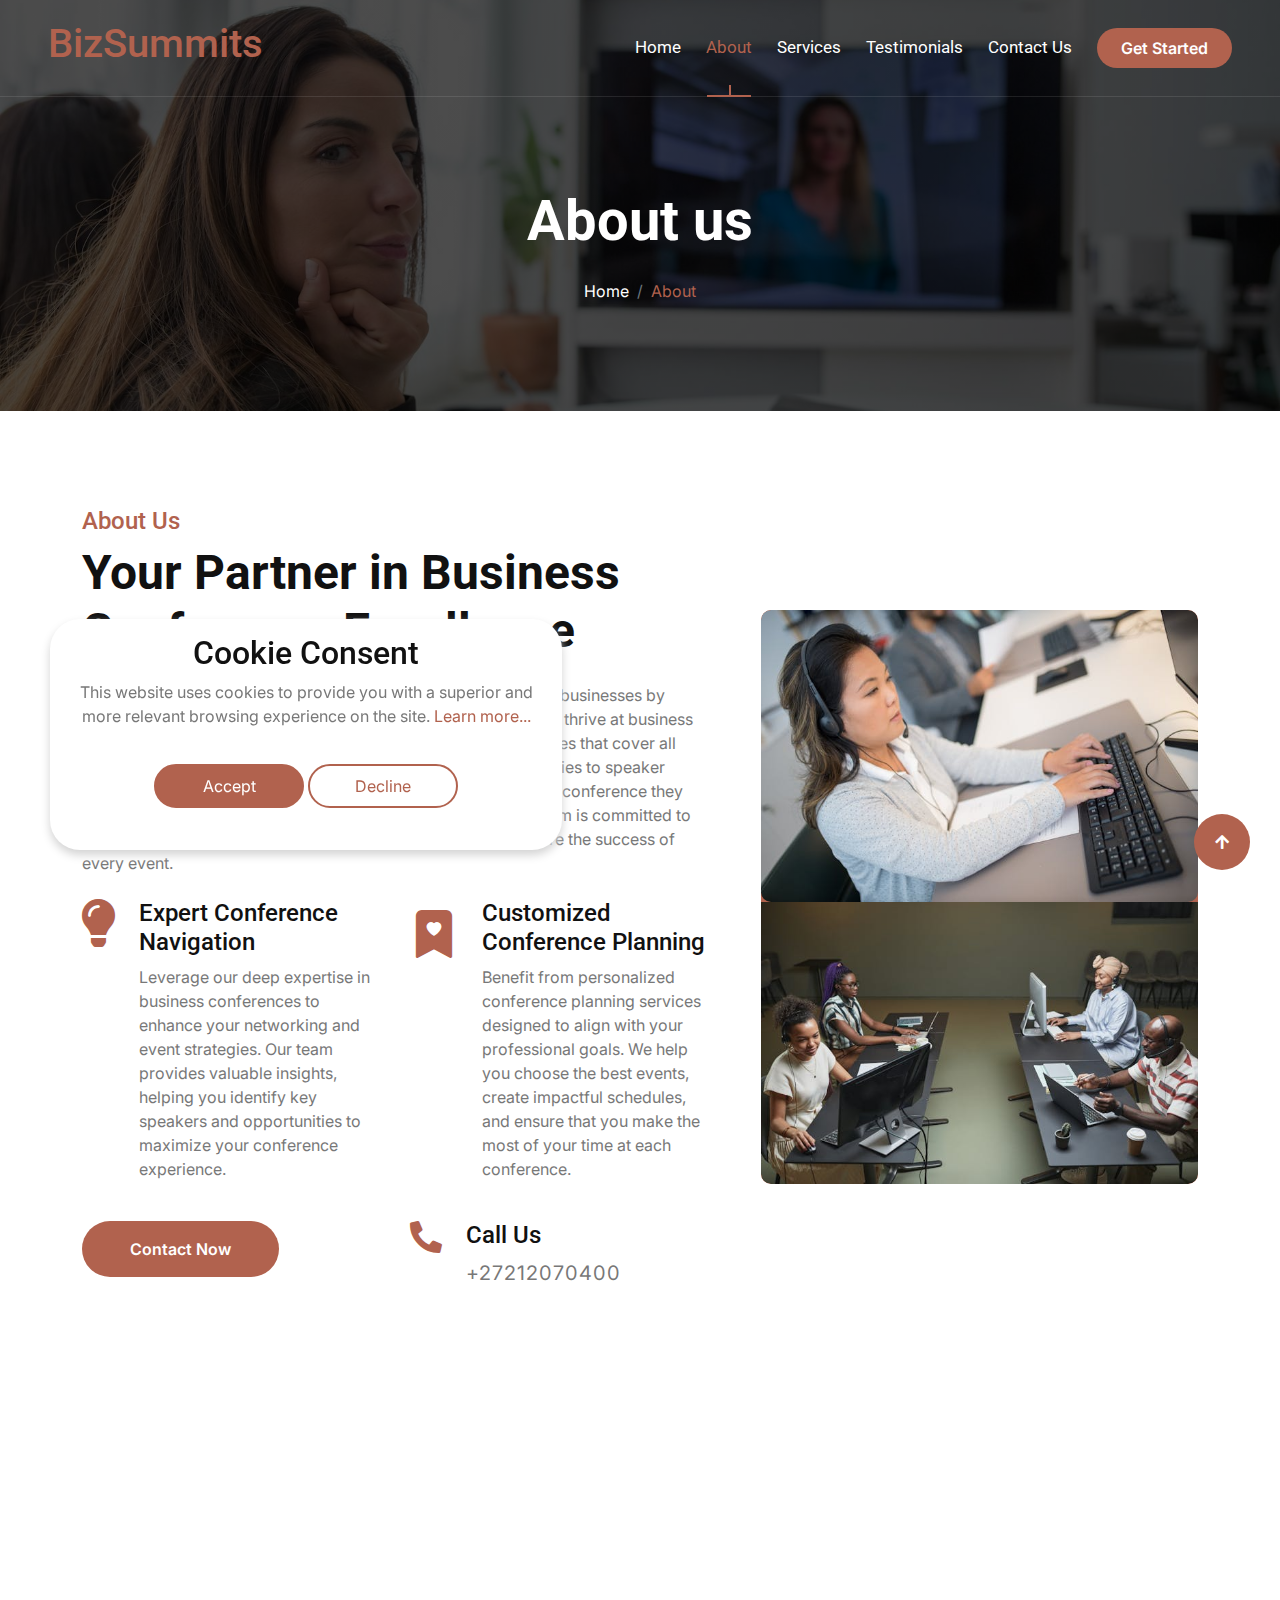
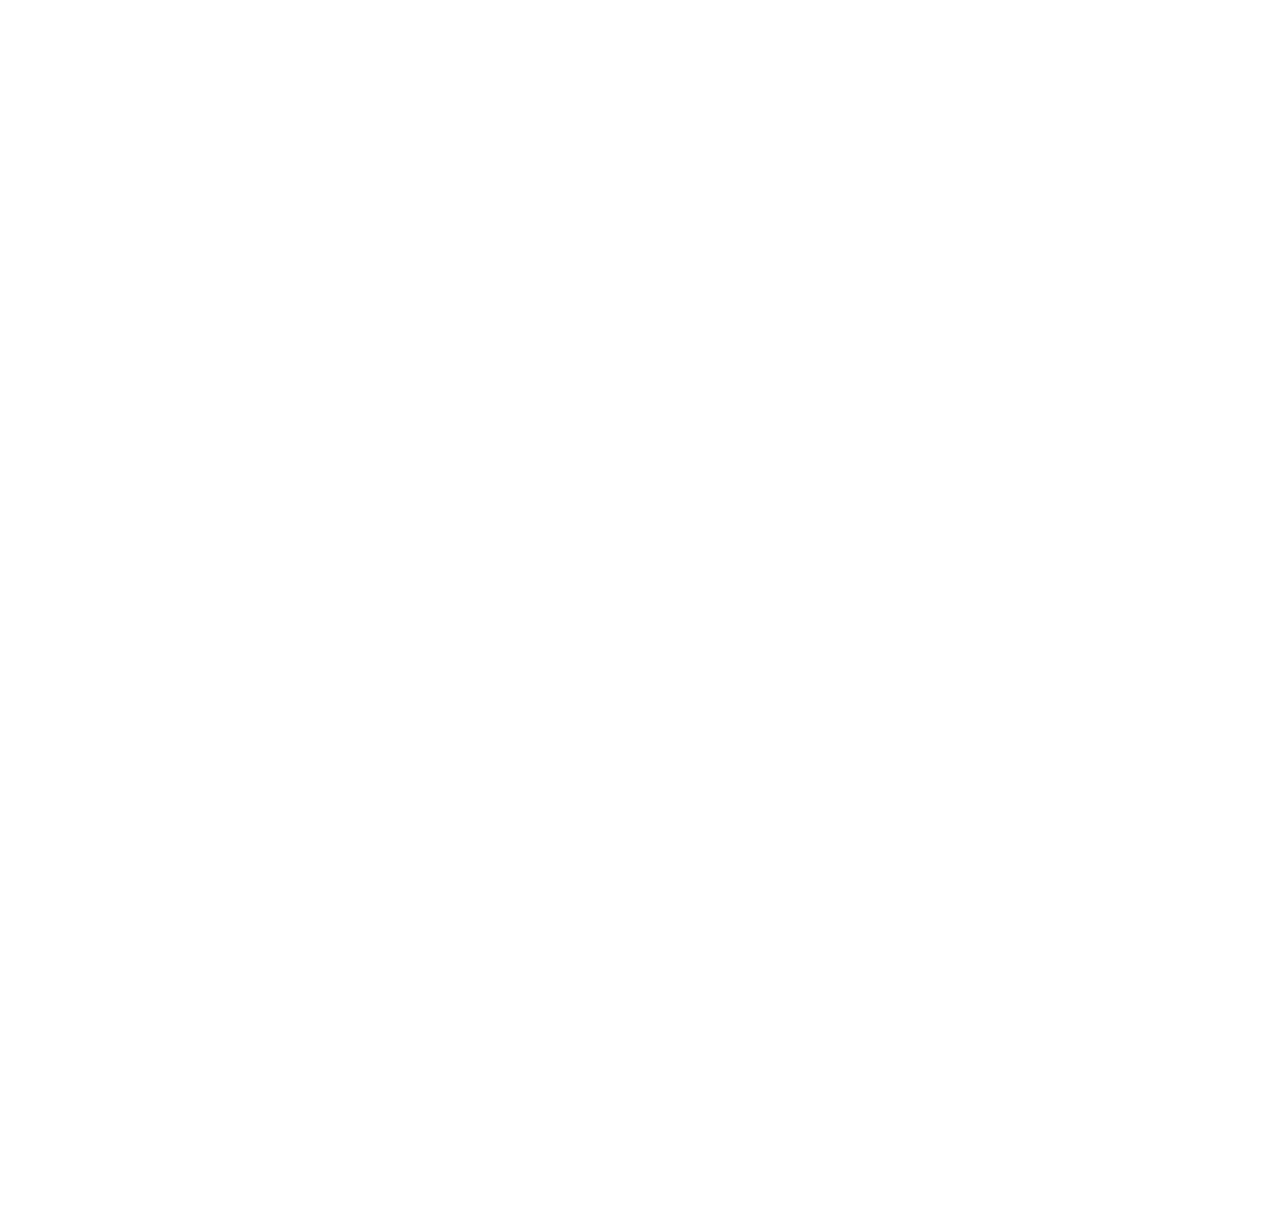
<file: about.html>
<!DOCTYPE html>
<html lang="en">
    <head>
        <meta charset="utf-8" />
        <title>BizSummits</title>
        <meta content="width=device-width, initial-scale=1.0" name="viewport" />
        <meta content="" name="keywords" />
        <meta content="" name="description" />

        <!-- Google Web Fonts -->
        <link rel="preconnect" href="https://fonts.googleapis.com" />
        <link rel="preconnect" href="https://fonts.gstatic.com" crossorigin />
        <link
            href="https://fonts.googleapis.com/css2?family=Inter:wght@100..900&family=Roboto:wght@400;500;700;900&display=swap"
            rel="stylesheet"
        />

        <!-- Icon Font Stylesheet -->
        <link
            rel="stylesheet"
            href="https://use.fontawesome.com/releases/v5.15.4/css/all.css"
        />
        <link
            href="https://cdn.jsdelivr.net/npm/bootstrap-icons@1.4.1/font/bootstrap-icons.css"
            rel="stylesheet"
        />

        <link rel="shortcut icon" href="img/logo.png" type="image/x-icon" />

        <!-- Libraries Stylesheet -->
        <link rel="stylesheet" href="lib/animate/animate.min.css" />
        <link href="lib/lightbox/css/lightbox.min.css" rel="stylesheet" />
        <link
            href="lib/owlcarousel/assets/owl.carousel.min.css"
            rel="stylesheet"
        />

        <!-- Customized Bootstrap Stylesheet -->
        <link href="css/bootstrap.min.css" rel="stylesheet" />

        <!-- Template Stylesheet -->
        <link href="css/style.css" rel="stylesheet" />
    </head>

    <body>
        <!-- Spinner Start -->
        <div
            id="spinner"
            class="show bg-white position-fixed translate-middle w-100 vh-100 top-50 start-50 d-flex align-items-center justify-content-center"
        >
            <div
                class="spinner-border text-primary"
                style="width: 3rem; height: 3rem"
                role="status"
            >
                <span class="sr-only">Loading...</span>
            </div>
        </div>
        <!-- Spinner End -->

        <!-- Navbar & Hero Start -->
        <div class="container-fluid position-relative p-0">
            <nav
                class="navbar navbar-expand-lg navbar-light px-4 px-lg-5 py-3 py-lg-0"
            >
                <a href="index.html" class="navbar-brand p-0">
                    <h1 class="text-primary">BizSummits</h1>
                    <!-- <img src="img/logo.png" alt="Logo"> -->
                </a>
                <button
                    class="navbar-toggler"
                    type="button"
                    data-bs-toggle="collapse"
                    data-bs-target="#navbarCollapse"
                >
                    <span class="fa fa-bars"></span>
                </button>
                <div class="collapse navbar-collapse" id="navbarCollapse">
                    <div class="navbar-nav ms-auto py-0">
                        <a href="index.html" class="nav-item nav-link">Home</a>
                        <a href="about.html" class="nav-item nav-link active"
                            >About</a
                        >
                        <a href="service.html" class="nav-item nav-link"
                            >Services</a
                        >
                        <a href="testimonial.html" class="nav-item nav-link"
                            >Testimonials</a
                        >
                        <a href="contact.html" class="nav-item nav-link"
                            >Contact Us</a
                        >
                    </div>
                    <a
                        href="about.html"
                        class="btn btn-primary rounded-pill py-2 px-4 my-3 my-lg-0 flex-shrink-0"
                        >Get Started</a
                    >
                </div>
            </nav>
            <!-- Header Start -->
            <div class="container-fluid bg-breadcrumb">
                <div
                    class="container text-center py-5"
                    style="max-width: 900px"
                >
                    <h4
                        class="text-white display-4 mb-4 wow fadeInDown"
                        data-wow-delay="0.1s"
                    >
                        About us
                    </h4>
                    <ol
                        class="breadcrumb d-flex justify-content-center mb-0 wow fadeInDown"
                        data-wow-delay="0.3s"
                    >
                        <li class="breadcrumb-item">
                            <a href="index.html">Home</a>
                        </li>
                        <li class="breadcrumb-item active text-primary">
                            About
                        </li>
                    </ol>
                </div>
            </div>
            <!-- Header End -->
        </div>
        <!-- Navbar & Hero End -->

        <!-- About Start -->
        <div class="container-fluid about py-5">
            <div class="container py-5">
                <div class="row g-5 align-items-center">
                    <div class="col-xl-7 wow fadeInLeft" data-wow-delay="0.2s">
                        <div>
                            <h4 class="text-primary">About Us</h4>
                            <h1 class="display-5 mb-4">
                                Your Partner in Business Conference Excellence
                            </h1>
                            <p class="mb-4">
                                At our core, we are dedicated to empowering
                                professionals and businesses by providing the
                                knowledge, resources, and connections needed to
                                thrive at business conferences. Our mission is
                                to offer comprehensive event services that cover
                                all aspects of conference participation, from
                                networking opportunities to speaker sessions. We
                                aim to help our clients maximize the value of
                                every conference they attend and foster
                                long-lasting partnerships. Our experienced team
                                is committed to delivering personalized
                                strategies and expert guidance to ensure the
                                success of every event.
                            </p>
                            <div class="row g-4">
                                <div class="col-md-6 col-lg-6 col-xl-6">
                                    <div class="d-flex">
                                        <div>
                                            <i
                                                class="fas fa-lightbulb fa-3x text-primary"
                                            ></i>
                                        </div>
                                        <div class="ms-4">
                                            <h4>
                                                Expert Conference Navigation
                                            </h4>
                                            <p>
                                                Leverage our deep expertise in
                                                business conferences to enhance
                                                your networking and event
                                                strategies. Our team provides
                                                valuable insights, helping you
                                                identify key speakers and
                                                opportunities to maximize your
                                                conference experience.
                                            </p>
                                        </div>
                                    </div>
                                </div>
                                <div class="col-md-6 col-lg-6 col-xl-6">
                                    <div class="d-flex">
                                        <div>
                                            <i
                                                class="bi bi-bookmark-heart-fill fa-3x text-primary"
                                            ></i>
                                        </div>
                                        <div class="ms-4">
                                            <h4>
                                                Customized Conference Planning
                                            </h4>
                                            <p>
                                                Benefit from personalized
                                                conference planning services
                                                designed to align with your
                                                professional goals. We help you
                                                choose the best events, create
                                                impactful schedules, and ensure
                                                that you make the most of your
                                                time at each conference.
                                            </p>
                                        </div>
                                    </div>
                                </div>
                                <div class="col-sm-6">
                                    <a
                                        href="contact.html"
                                        class="btn btn-primary rounded-pill py-3 px-5 flex-shrink-0"
                                        >Contact Now</a
                                    >
                                </div>
                                <div class="col-sm-6">
                                    <div class="d-flex">
                                        <i
                                            class="fas fa-phone-alt fa-2x text-primary me-4"
                                        ></i>
                                        <div>
                                            <h4>Call Us</h4>
                                            <p
                                                class="mb-0 fs-5"
                                                style="letter-spacing: 1px"
                                            >
                                                +27212070400
                                            </p>
                                        </div>
                                    </div>
                                </div>
                            </div>
                        </div>
                    </div>
                    <div class="col-xl-5 wow fadeInRight" data-wow-delay="0.2s">
                        <div
                            class="bg-primary rounded position-relative overflow-hidden"
                        >
                            <img
                                src="img/about-1.jpg"
                                class="img-fluid rounded w-100"
                                alt=""
                            />
                            <div class="rounded-bottom">
                                <img
                                    src="img/about-2.jpg"
                                    class="img-fluid rounded-bottom w-100"
                                    alt=""
                                />
                            </div>
                        </div>
                    </div>
                </div>
            </div>
        </div>
        <!-- About End -->

        <!-- Team Start -->
        <div class="container-fluid team pb-5">
            <div class="container pb-5">
                <div
                    class="text-center mx-auto pb-5 wow fadeInUp"
                    data-wow-delay="0.2s"
                    style="max-width: 800px"
                >
                    <h4 class="text-primary">Our Team</h4>
                    <h1 class="display-5 mb-4">
                        Dedicated Experts in Business Conference Management
                    </h1>
                    <p class="mb-0">
                        Meet the professionals behind our commitment to
                        excellence in business conference management. Our team
                        brings a wealth of experience in planning, organizing,
                        and optimizing every aspect of conferences. Each member
                        is dedicated to helping you navigate the complexities of
                        event schedules, networking, and achieving your
                        conference objectives. With a passion for impactful
                        business events, our team is here to support you every
                        step of the way.
                    </p>
                </div>
                <div class="row g-4">
                    <div
                        class="col-md-6 col-lg-6 col-xl-3 wow fadeInUp"
                        data-wow-delay="0.2s"
                    >
                        <div class="team-item">
                            <div class="team-img">
                                <img
                                    src="img/team-1.jpg"
                                    class="img-fluid"
                                    alt=""
                                />
                            </div>
                            <div class="team-title">
                                <h4 class="mb-0">Emily Johnson</h4>
                                <p class="mb-0">
                                    Business Conference Coordinator
                                </p>
                            </div>
                        </div>
                    </div>
                    <div
                        class="col-md-6 col-lg-6 col-xl-3 wow fadeInUp"
                        data-wow-delay="0.4s"
                    >
                        <div class="team-item">
                            <div class="team-img">
                                <img
                                    src="img/team-2.jpg"
                                    class="img-fluid"
                                    alt=""
                                />
                            </div>
                            <div class="team-title">
                                <h4 class="mb-0">Michael Chen</h4>
                                <p class="mb-0">Event Planning Specialist</p>
                            </div>
                        </div>
                    </div>
                    <div
                        class="col-md-6 col-lg-6 col-xl-3 wow fadeInUp"
                        data-wow-delay="0.6s"
                    >
                        <div class="team-item">
                            <div class="team-img">
                                <img
                                    src="img/team-3.jpg"
                                    class="img-fluid"
                                    alt=""
                                />
                            </div>
                            <div class="team-title">
                                <h4 class="mb-0">Sophia Martinez</h4>
                                <p class="mb-0">Speaker Engagement Lead</p>
                            </div>
                        </div>
                    </div>
                    <div
                        class="col-md-6 col-lg-6 col-xl-3 wow fadeInUp"
                        data-wow-delay="0.8s"
                    >
                        <div class="team-item">
                            <div class="team-img">
                                <img
                                    src="img/team-4.jpg"
                                    class="img-fluid"
                                    alt=""
                                />
                            </div>
                            <div class="team-title">
                                <h4 class="mb-0">David Lee</h4>
                                <p class="mb-0">Conference Logistics Manager</p>
                            </div>
                        </div>
                    </div>
                </div>
            </div>
        </div>
        <!-- Team End -->

        <!-- Footer Start -->
        <div
            class="container-fluid footer py-5 wow fadeIn"
            data-wow-delay="0.2s"
        >
            <div
                class="container py-5 border-start-0 border-end-0"
                style="
                    border: 1px solid;
                    border-color: rgb(255, 255, 255, 0.08);
                "
            >
                <div class="row g-5">
                    <div class="col-md-6 col-lg-6 col-xl-4">
                        <div class="footer-item">
                            <a href="index.html" class="p-0">
                                <h4 class="text-white">BizSummits</h4>
                                <!-- <img src="img/logo.png" alt="Logo"> -->
                            </a>
                            <p class="mb-4">
                                Thank you for visiting our site! We’re dedicated
                                to providing you with the latest information,
                                resources, and updates about business
                                conferences. Connect with us through our social
                                media channels and subscribe to our newsletter
                                for expert advice on navigating and maximizing
                                your conference experience.
                            </p>
                        </div>
                    </div>
                    <div class="col-md-6 col-lg-6 col-xl-4">
                        <div class="footer-item">
                            <h4 class="text-white mb-4">Quick Links</h4>
                            <a href="index.html"
                                ><i class="fas fa-angle-right me-2"></i> Home
                            </a>
                            <a href="about.html"
                                ><i class="fas fa-angle-right me-2"></i> About
                                Us</a
                            >
                            <a href="contact.html"
                                ><i class="fas fa-angle-right me-2"></i> Contact
                                us</a
                            >
                            <a href="terms-of-use.html"
                                ><i class="fas fa-angle-right me-2"></i> Terms
                                of Use</a
                            >
                            <a href="privacy-policy.html"
                                ><i class="fas fa-angle-right me-2"></i> Privacy
                                Policy</a
                            >
                        </div>
                    </div>
                    <div class="col-md-6 col-lg-6 col-xl-4">
                        <div class="footer-item">
                            <h4 class="text-white mb-4">Contact Info</h4>
                            <div class="d-flex align-items-center">
                                <i
                                    class="fas fa-map-marker-alt text-primary me-3"
                                ></i>
                                <p class="text-white mb-0">
                                    Duncan Road, Alfred Chambers, 2nd Floor,
                                    Cape Town Cruise Terminal Waterfront, Cape
                                    Town, 8001, South Africa
                                </p>
                            </div>
                            <div class="d-flex align-items-center">
                                <i
                                    class="fas fa-envelope text-primary me-3"
                                ></i>
                                <p class="text-white mb-0">
                                    biz_summits@gmail.com
                                </p>
                            </div>
                            <div class="d-flex align-items-center">
                                <i
                                    class="fa fa-phone-alt text-primary me-3"
                                ></i>
                                <p class="text-white mb-0">+27212070400</p>
                            </div>
                        </div>
                    </div>
                </div>
            </div>
        </div>
        <!-- Footer End -->

        <!-- Back to Top -->
        <a
            href="#"
            class="btn btn-primary btn-lg-square rounded-circle back-to-top"
            ><i class="fa fa-arrow-up"></i
        ></a>

        <!-- Cookie banner -->
        <div class="cookie-wrapper show">
            <div>
                <i class="bx bx-cookie"></i>
                <h2 style="text-align: center">Cookie Consent</h2>
            </div>

            <div class="data">
                <p>
                    This website uses cookies to provide you with a superior and
                    more relevant browsing experience on the site.
                    <a href="#">Learn more...</a>
                </p>
            </div>

            <div class="buttons">
                <button class="cookie-button" id="acceptBtn">Accept</button>
                <button class="cookie-button" id="declineBtn">Decline</button>
            </div>
        </div>
        <!-- End Cookie banner -->

        <!-- JavaScript Libraries -->
        <script src="https://ajax.googleapis.com/ajax/libs/jquery/3.6.4/jquery.min.js"></script>
        <script src="https://cdn.jsdelivr.net/npm/bootstrap@5.0.0/dist/js/bootstrap.bundle.min.js"></script>
        <script src="lib/wow/wow.min.js"></script>
        <script src="lib/easing/easing.min.js"></script>
        <script src="lib/waypoints/waypoints.min.js"></script>
        <script src="lib/counterup/counterup.min.js"></script>
        <script src="lib/lightbox/js/lightbox.min.js"></script>
        <script src="lib/owlcarousel/owl.carousel.min.js"></script>

        <!-- Template Javascript -->
        <script src="js/main.js"></script>
        <script src="js/cookiebanner.js"></script>
    </body>
</html>
</file>
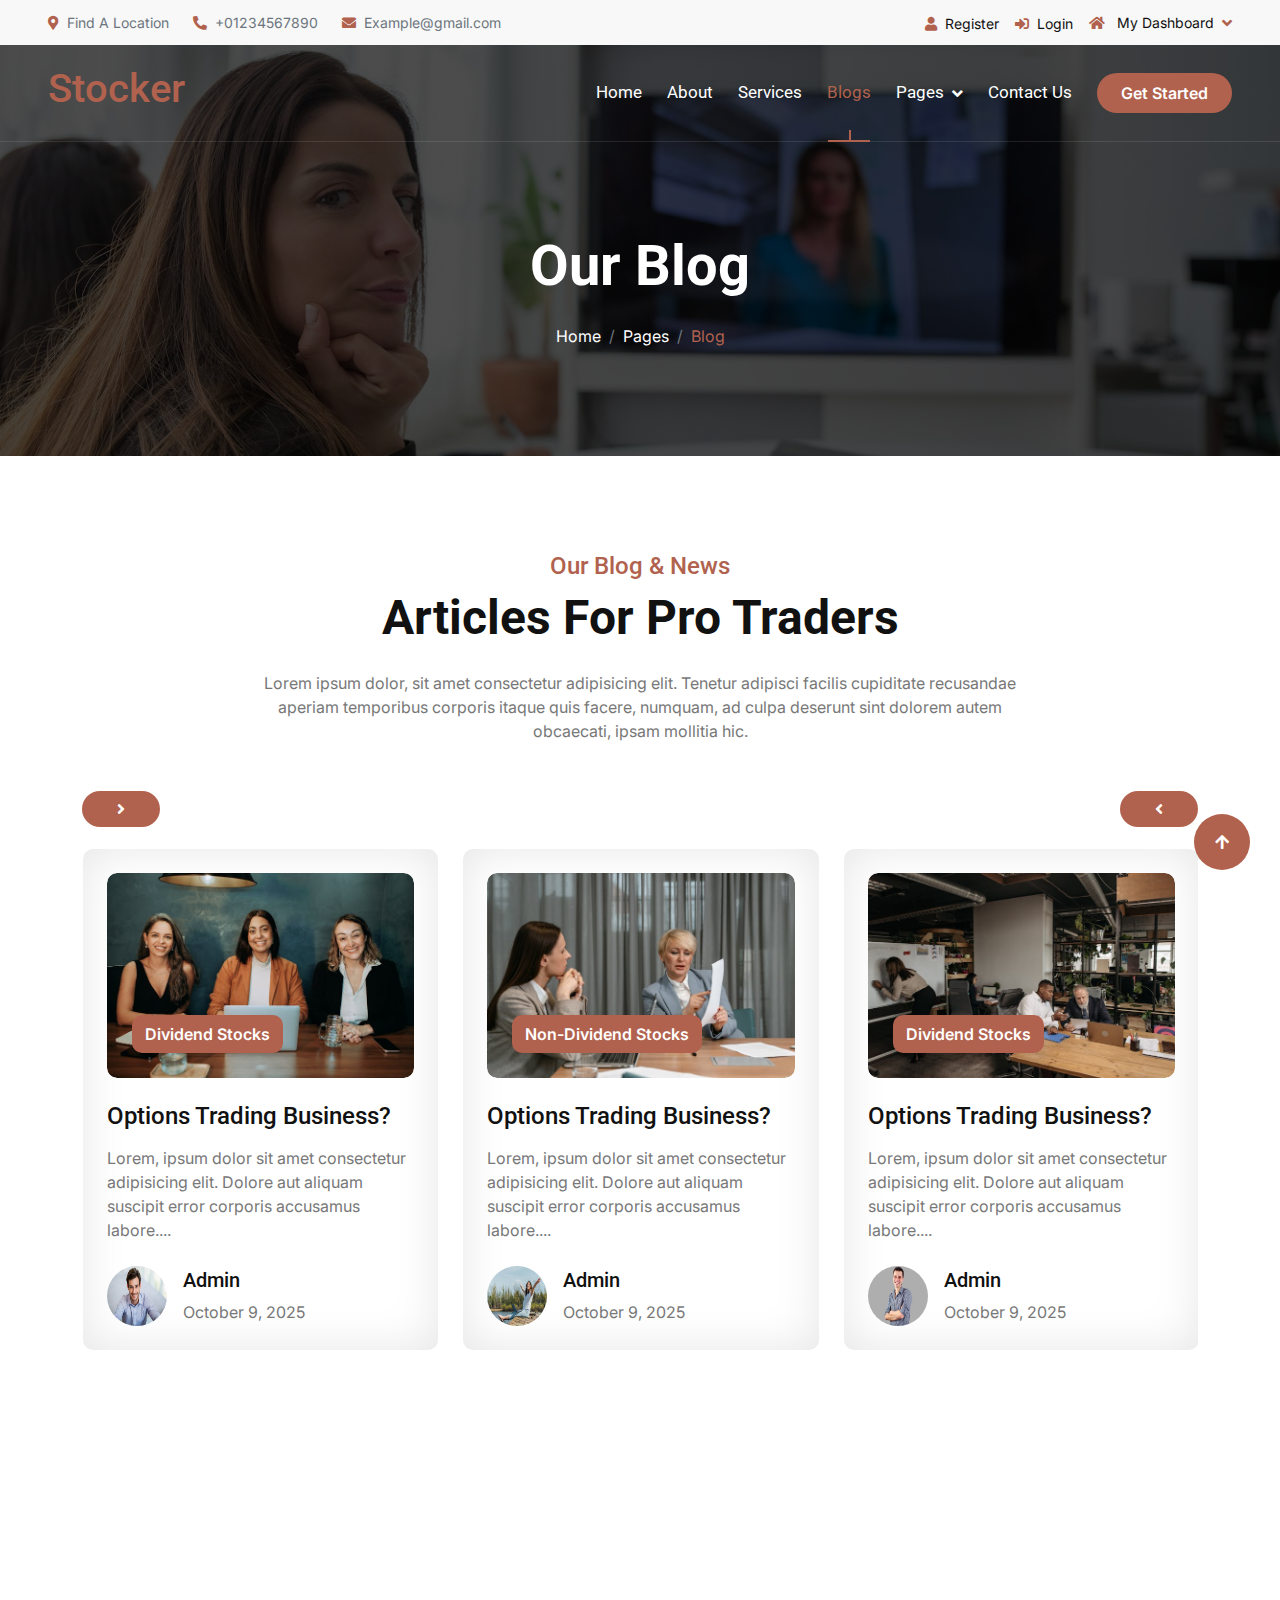
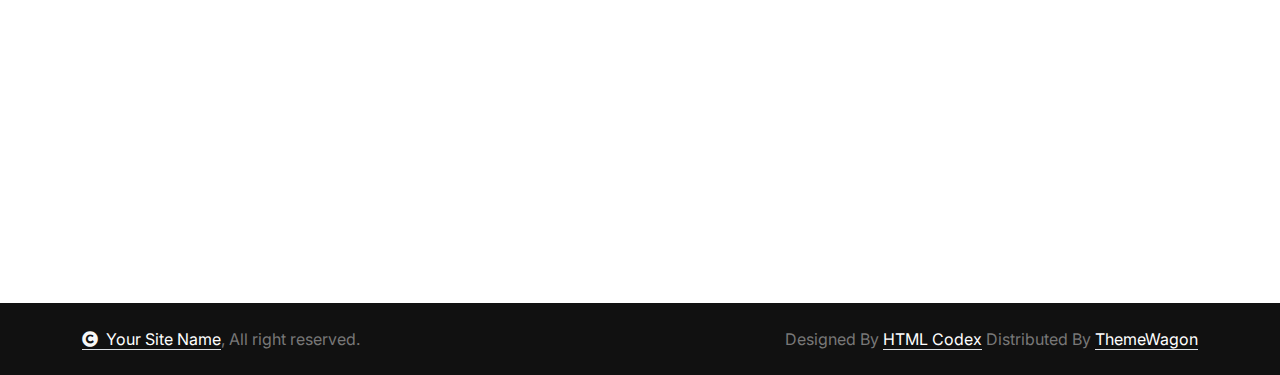
<file: blog.html>
<!DOCTYPE html>
<html lang="en">
    <head>
        <meta charset="utf-8" />
        <title>Stocker - Stock Market Website Template</title>
        <meta content="width=device-width, initial-scale=1.0" name="viewport" />
        <meta content="" name="keywords" />
        <meta content="" name="description" />

        <!-- Google Web Fonts -->
        <link rel="preconnect" href="https://fonts.googleapis.com" />
        <link rel="preconnect" href="https://fonts.gstatic.com" crossorigin />
        <link
            href="https://fonts.googleapis.com/css2?family=Inter:wght@100..900&family=Roboto:wght@400;500;700;900&display=swap"
            rel="stylesheet"
        />

        <!-- Icon Font Stylesheet -->
        <link
            rel="stylesheet"
            href="https://use.fontawesome.com/releases/v5.15.4/css/all.css"
        />
        <link
            href="https://cdn.jsdelivr.net/npm/bootstrap-icons@1.4.1/font/bootstrap-icons.css"
            rel="stylesheet"
        />

        <link rel="shortcut icon" href="img/logo.png" type="image/x-icon" />

        <!-- Libraries Stylesheet -->
        <link href="lib/animate/animate.min.css" rel="stylesheet" />
        <link href="lib/lightbox/css/lightbox.min.css" rel="stylesheet" />
        <link
            href="lib/owlcarousel/assets/owl.carousel.min.css"
            rel="stylesheet"
        />

        <!-- Customized Bootstrap Stylesheet -->
        <link href="css/bootstrap.min.css" rel="stylesheet" />

        <!-- Template Stylesheet -->
        <link href="css/style.css" rel="stylesheet" />
    </head>

    <body>
        <!-- Spinner Start -->
        <div
            id="spinner"
            class="show bg-white position-fixed translate-middle w-100 vh-100 top-50 start-50 d-flex align-items-center justify-content-center"
        >
            <div
                class="spinner-border text-primary"
                style="width: 3rem; height: 3rem"
                role="status"
            >
                <span class="sr-only">Loading...</span>
            </div>
        </div>
        <!-- Spinner End -->

        <!-- Topbar Start -->
        <div class="container-fluid topbar bg-light px-5 d-none d-lg-block">
            <div class="row gx-0 align-items-center">
                <div class="col-lg-8 text-center text-lg-start mb-2 mb-lg-0">
                    <div class="d-flex flex-wrap">
                        <a href="#" class="text-muted small me-4"
                            ><i
                                class="fas fa-map-marker-alt text-primary me-2"
                            ></i
                            >Find A Location</a
                        >
                        <a href="tel:+01234567890" class="text-muted small me-4"
                            ><i class="fas fa-phone-alt text-primary me-2"></i
                            >+01234567890</a
                        >
                        <a
                            href="mailto:example@gmail.com"
                            class="text-muted small me-0"
                            ><i class="fas fa-envelope text-primary me-2"></i
                            >Example@gmail.com</a
                        >
                    </div>
                </div>
                <div class="col-lg-4 text-center text-lg-end">
                    <div
                        class="d-inline-flex align-items-center"
                        style="height: 45px"
                    >
                        <a href="#"
                            ><small class="me-3 text-dark"
                                ><i class="fa fa-user text-primary me-2"></i
                                >Register</small
                            ></a
                        >
                        <a href="#"
                            ><small class="me-3 text-dark"
                                ><i
                                    class="fa fa-sign-in-alt text-primary me-2"
                                ></i
                                >Login</small
                            ></a
                        >
                        <div class="dropdown">
                            <a
                                href="#"
                                class="dropdown-toggle text-dark"
                                data-bs-toggle="dropdown"
                                ><small
                                    ><i
                                        class="fa fa-home text-primary me-2"
                                    ></i>
                                    My Dashboard</small
                                ></a
                            >
                            <div class="dropdown-menu rounded">
                                <a href="#" class="dropdown-item"
                                    ><i class="fas fa-user-alt me-2"></i> My
                                    Profile</a
                                >
                                <a href="#" class="dropdown-item"
                                    ><i class="fas fa-comment-alt me-2"></i>
                                    Inbox</a
                                >
                                <a href="#" class="dropdown-item"
                                    ><i class="fas fa-bell me-2"></i>
                                    Notifications</a
                                >
                                <a href="#" class="dropdown-item"
                                    ><i class="fas fa-cog me-2"></i> Account
                                    Settings</a
                                >
                                <a href="#" class="dropdown-item"
                                    ><i class="fas fa-power-off me-2"></i> Log
                                    Out</a
                                >
                            </div>
                        </div>
                    </div>
                </div>
            </div>
        </div>
        <!-- Topbar End -->

        <!-- Navbar & Hero Start -->
        <div class="container-fluid position-relative p-0">
            <nav
                class="navbar navbar-expand-lg navbar-light px-4 px-lg-5 py-3 py-lg-0"
            >
                <a href="" class="navbar-brand p-0">
                    <h1 class="text-primary">Stocker</h1>
                    <!-- <img src="img/logo.png" alt="Logo"> -->
                </a>
                <button
                    class="navbar-toggler"
                    type="button"
                    data-bs-toggle="collapse"
                    data-bs-target="#navbarCollapse"
                >
                    <span class="fa fa-bars"></span>
                </button>
                <div class="collapse navbar-collapse" id="navbarCollapse">
                    <div class="navbar-nav ms-auto py-0">
                        <a href="index.html" class="nav-item nav-link">Home</a>
                        <a href="about.html" class="nav-item nav-link">About</a>
                        <a href="service.html" class="nav-item nav-link"
                            >Services</a
                        >
                        <a href="blog.html" class="nav-item nav-link active"
                            >Blogs</a
                        >
                        <div class="nav-item dropdown">
                            <a
                                href="#"
                                class="nav-link"
                                data-bs-toggle="dropdown"
                            >
                                <span class="dropdown-toggle">Pages</span>
                            </a>
                            <div class="dropdown-menu m-0">
                                <a href="feature.html" class="dropdown-item"
                                    >Our Features</a
                                >
                                <a href="team.html" class="dropdown-item"
                                    >Our team</a
                                >
                                <a href="testimonial.html" class="dropdown-item"
                                    >Testimonial</a
                                >
                                <a href="offer.html" class="dropdown-item"
                                    >Our offer</a
                                >
                                <a href="FAQ.html" class="dropdown-item"
                                    >FAQs</a
                                >
                                <a href="404.html" class="dropdown-item"
                                    >404 Page</a
                                >
                            </div>
                        </div>
                        <a href="contact.html" class="nav-item nav-link"
                            >Contact Us</a
                        >
                    </div>
                    <a
                        href="#"
                        class="btn btn-primary rounded-pill py-2 px-4 my-3 my-lg-0 flex-shrink-0"
                        >Get Started</a
                    >
                </div>
            </nav>

            <!-- Header Start -->
            <div class="container-fluid bg-breadcrumb">
                <div
                    class="container text-center py-5"
                    style="max-width: 900px"
                >
                    <h4
                        class="text-white display-4 mb-4 wow fadeInDown"
                        data-wow-delay="0.1s"
                    >
                        Our Blog
                    </h4>
                    <ol
                        class="breadcrumb d-flex justify-content-center mb-0 wow fadeInDown"
                        data-wow-delay="0.3s"
                    >
                        <li class="breadcrumb-item">
                            <a href="index.html">Home</a>
                        </li>
                        <li class="breadcrumb-item"><a href="#">Pages</a></li>
                        <li class="breadcrumb-item active text-primary">
                            Blog
                        </li>
                    </ol>
                </div>
            </div>
            <!-- Header End -->
        </div>
        <!-- Navbar & Hero End -->

        <!-- Blog Start -->
        <div class="container-fluid blog py-5">
            <div class="container py-5">
                <div
                    class="text-center mx-auto pb-5 wow fadeInUp"
                    data-wow-delay="0.2s"
                    style="max-width: 800px"
                >
                    <h4 class="text-primary">Our Blog & News</h4>
                    <h1 class="display-5 mb-4">Articles For Pro Traders</h1>
                    <p class="mb-0">
                        Lorem ipsum dolor, sit amet consectetur adipisicing
                        elit. Tenetur adipisci facilis cupiditate recusandae
                        aperiam temporibus corporis itaque quis facere, numquam,
                        ad culpa deserunt sint dolorem autem obcaecati, ipsam
                        mollitia hic.
                    </p>
                </div>
                <div
                    class="owl-carousel blog-carousel wow fadeInUp"
                    data-wow-delay="0.2s"
                >
                    <div class="blog-item p-4">
                        <div class="blog-img mb-4">
                            <img
                                src="img/service-1.jpg"
                                class="img-fluid w-100 rounded"
                                alt=""
                            />
                            <div class="blog-title">
                                <a href="#" class="btn">Dividend Stocks</a>
                            </div>
                        </div>
                        <a href="#" class="h4 d-inline-block mb-3"
                            >Options Trading Business?</a
                        >
                        <p class="mb-4">
                            Lorem, ipsum dolor sit amet consectetur adipisicing
                            elit. Dolore aut aliquam suscipit error corporis
                            accusamus labore....
                        </p>
                        <div class="d-flex align-items-center">
                            <img
                                src="img/testimonial-1.jpg"
                                class="img-fluid rounded-circle"
                                style="width: 60px; height: 60px"
                                alt=""
                            />
                            <div class="ms-3">
                                <h5>Admin</h5>
                                <p class="mb-0">October 9, 2025</p>
                            </div>
                        </div>
                    </div>
                    <div class="blog-item p-4">
                        <div class="blog-img mb-4">
                            <img
                                src="img/service-2.jpg"
                                class="img-fluid w-100 rounded"
                                alt=""
                            />
                            <div class="blog-title">
                                <a href="#" class="btn">Non-Dividend Stocks</a>
                            </div>
                        </div>
                        <a href="#" class="h4 d-inline-block mb-3"
                            >Options Trading Business?</a
                        >
                        <p class="mb-4">
                            Lorem, ipsum dolor sit amet consectetur adipisicing
                            elit. Dolore aut aliquam suscipit error corporis
                            accusamus labore....
                        </p>
                        <div class="d-flex align-items-center">
                            <img
                                src="img/testimonial-2.jpg"
                                class="img-fluid rounded-circle"
                                style="width: 60px; height: 60px"
                                alt=""
                            />
                            <div class="ms-3">
                                <h5>Admin</h5>
                                <p class="mb-0">October 9, 2025</p>
                            </div>
                        </div>
                    </div>
                    <div class="blog-item p-4">
                        <div class="blog-img mb-4">
                            <img
                                src="img/service-3.jpg"
                                class="img-fluid w-100 rounded"
                                alt=""
                            />
                            <div class="blog-title">
                                <a href="#" class="btn">Dividend Stocks</a>
                            </div>
                        </div>
                        <a href="#" class="h4 d-inline-block mb-3"
                            >Options Trading Business?</a
                        >
                        <p class="mb-4">
                            Lorem, ipsum dolor sit amet consectetur adipisicing
                            elit. Dolore aut aliquam suscipit error corporis
                            accusamus labore....
                        </p>
                        <div class="d-flex align-items-center">
                            <img
                                src="img/testimonial-3.jpg"
                                class="img-fluid rounded-circle"
                                style="width: 60px; height: 60px"
                                alt=""
                            />
                            <div class="ms-3">
                                <h5>Admin</h5>
                                <p class="mb-0">October 9, 2025</p>
                            </div>
                        </div>
                    </div>
                    <div class="blog-item p-4">
                        <div class="blog-img mb-4">
                            <img
                                src="img/service-4.jpg"
                                class="img-fluid w-100 rounded"
                                alt=""
                            />
                            <div class="blog-title">
                                <a href="#" class="btn">Non-Dividend Stocks</a>
                            </div>
                        </div>
                        <a href="#" class="h4 d-inline-block mb-3"
                            >Options Trading Business?</a
                        >
                        <p class="mb-4">
                            Lorem, ipsum dolor sit amet consectetur adipisicing
                            elit. Dolore aut aliquam suscipit error corporis
                            accusamus labore....
                        </p>
                        <div class="d-flex align-items-center">
                            <img
                                src="img/testimonial-1.jpg"
                                class="img-fluid rounded-circle"
                                style="width: 60px; height: 60px"
                                alt=""
                            />
                            <div class="ms-3">
                                <h5>Admin</h5>
                                <p class="mb-0">October 9, 2025</p>
                            </div>
                        </div>
                    </div>
                </div>
            </div>
        </div>
        <!-- Blog End -->

        <!-- Footer Start -->
        <div
            class="container-fluid footer py-5 wow fadeIn"
            data-wow-delay="0.2s"
        >
            <div
                class="container py-5 border-start-0 border-end-0"
                style="
                    border: 1px solid;
                    border-color: rgb(255, 255, 255, 0.08);
                "
            >
                <div class="row g-5">
                    <div class="col-md-6 col-lg-6 col-xl-4">
                        <div class="footer-item">
                            <a href="index.html" class="p-0">
                                <h4 class="text-white">Stocker</h4>
                                <!-- <img src="img/logo.png" alt="Logo"> -->
                            </a>
                            <p class="mb-4">
                                Dolor amet sit justo amet elitr clita ipsum
                                elitr est.Lorem ipsum dolor sit amet,
                                consectetur adipiscing...
                            </p>
                            <div class="d-flex">
                                <a
                                    href="#"
                                    class="bg-primary d-flex rounded align-items-center py-2 px-3 me-2"
                                >
                                    <i class="fas fa-apple-alt text-white"></i>
                                    <div class="ms-3">
                                        <small class="text-white"
                                            >Download on the</small
                                        >
                                        <h6 class="text-white">App Store</h6>
                                    </div>
                                </a>
                                <a
                                    href="#"
                                    class="bg-dark d-flex rounded align-items-center py-2 px-3 ms-2"
                                >
                                    <i class="fas fa-play text-primary"></i>
                                    <div class="ms-3">
                                        <small class="text-white"
                                            >Get it on</small
                                        >
                                        <h6 class="text-white">Google Play</h6>
                                    </div>
                                </a>
                            </div>
                        </div>
                    </div>
                    <div class="col-md-6 col-lg-6 col-xl-2">
                        <div class="footer-item">
                            <h4 class="text-white mb-4">Quick Links</h4>
                            <a href="#"
                                ><i class="fas fa-angle-right me-2"></i> About
                                Us</a
                            >
                            <a href="#"
                                ><i class="fas fa-angle-right me-2"></i>
                                Feature</a
                            >
                            <a href="#"
                                ><i class="fas fa-angle-right me-2"></i>
                                Attractions</a
                            >
                            <a href="#"
                                ><i class="fas fa-angle-right me-2"></i>
                                Tickets</a
                            >
                            <a href="#"
                                ><i class="fas fa-angle-right me-2"></i> Blog</a
                            >
                            <a href="#"
                                ><i class="fas fa-angle-right me-2"></i> Contact
                                us</a
                            >
                        </div>
                    </div>
                    <div class="col-md-6 col-lg-6 col-xl-3">
                        <div class="footer-item">
                            <h4 class="text-white mb-4">Support</h4>
                            <a href="#"
                                ><i class="fas fa-angle-right me-2"></i> Privacy
                                Policy</a
                            >
                            <a href="#"
                                ><i class="fas fa-angle-right me-2"></i> Terms &
                                Conditions</a
                            >
                            <a href="#"
                                ><i class="fas fa-angle-right me-2"></i>
                                Disclaimer</a
                            >
                            <a href="#"
                                ><i class="fas fa-angle-right me-2"></i>
                                Support</a
                            >
                            <a href="#"
                                ><i class="fas fa-angle-right me-2"></i> FAQ</a
                            >
                            <a href="#"
                                ><i class="fas fa-angle-right me-2"></i> Help</a
                            >
                        </div>
                    </div>
                    <div class="col-md-6 col-lg-6 col-xl-3">
                        <div class="footer-item">
                            <h4 class="text-white mb-4">Contact Info</h4>
                            <div class="d-flex align-items-center">
                                <i
                                    class="fas fa-map-marker-alt text-primary me-3"
                                ></i>
                                <p class="text-white mb-0">
                                    123 Street New York.USA
                                </p>
                            </div>
                            <div class="d-flex align-items-center">
                                <i
                                    class="fas fa-envelope text-primary me-3"
                                ></i>
                                <p class="text-white mb-0">info@example.com</p>
                            </div>
                            <div class="d-flex align-items-center">
                                <i
                                    class="fa fa-phone-alt text-primary me-3"
                                ></i>
                                <p class="text-white mb-0">(+012) 3456 7890</p>
                            </div>
                            <div class="d-flex align-items-center mb-4">
                                <i
                                    class="fab fa-firefox-browser text-primary me-3"
                                ></i>
                                <p class="text-white mb-0">Yoursite@ex.com</p>
                            </div>
                            <div class="d-flex">
                                <a
                                    class="btn btn-primary btn-sm-square rounded-circle me-3"
                                    href="#"
                                    ><i class="fab fa-facebook-f text-white"></i
                                ></a>
                                <a
                                    class="btn btn-primary btn-sm-square rounded-circle me-3"
                                    href="#"
                                    ><i class="fab fa-twitter text-white"></i
                                ></a>
                                <a
                                    class="btn btn-primary btn-sm-square rounded-circle me-3"
                                    href="#"
                                    ><i class="fab fa-instagram text-white"></i
                                ></a>
                                <a
                                    class="btn btn-primary btn-sm-square rounded-circle me-0"
                                    href="#"
                                    ><i
                                        class="fab fa-linkedin-in text-white"
                                    ></i
                                ></a>
                            </div>
                        </div>
                    </div>
                </div>
            </div>
        </div>
        <!-- Footer End -->

        <!-- Copyright Start -->
        <div class="container-fluid copyright py-4">
            <div class="container">
                <div class="row g-4 align-items-center">
                    <div class="col-md-6 text-center text-md-start mb-md-0">
                        <span class="text-body"
                            ><a href="#" class="border-bottom text-white"
                                ><i class="fas fa-copyright text-light me-2"></i
                                >Your Site Name</a
                            >, All right reserved.</span
                        >
                    </div>
                    <div class="col-md-6 text-center text-md-end text-body">
                        <!--/*** This template is free as long as you keep the below author’s credit link/attribution link/backlink. ***/-->
                        <!--/*** If you'd like to use the template without the below author’s credit link/attribution link/backlink, ***/-->
                        <!--/*** you can purchase the Credit Removal License from "https://htmlcodex.com/credit-removal". ***/-->
                        Designed By
                        <a
                            class="border-bottom text-white"
                            href="https://htmlcodex.com"
                            >HTML Codex</a
                        >
                        Distributed By
                        <a
                            class="border-bottom text-white"
                            href="https://themewagon.com"
                            >ThemeWagon</a
                        >
                    </div>
                </div>
            </div>
        </div>
        <!-- Copyright End -->

        <!-- Back to Top -->
        <a
            href="#"
            class="btn btn-primary btn-lg-square rounded-circle back-to-top"
            ><i class="fa fa-arrow-up"></i
        ></a>

        <!-- JavaScript Libraries -->
        <script src="https://ajax.googleapis.com/ajax/libs/jquery/3.6.4/jquery.min.js"></script>
        <script src="https://cdn.jsdelivr.net/npm/bootstrap@5.0.0/dist/js/bootstrap.bundle.min.js"></script>
        <script src="lib/wow/wow.min.js"></script>
        <script src="lib/easing/easing.min.js"></script>
        <script src="lib/waypoints/waypoints.min.js"></script>
        <script src="lib/counterup/counterup.min.js"></script>
        <script src="lib/lightbox/js/lightbox.min.js"></script>
        <script src="lib/owlcarousel/owl.carousel.min.js"></script>

        <!-- Template Javascript -->
        <script src="js/main.js"></script>
        <script src="js/cookiebanner.js"></script>
    </body>
</html>
</file>
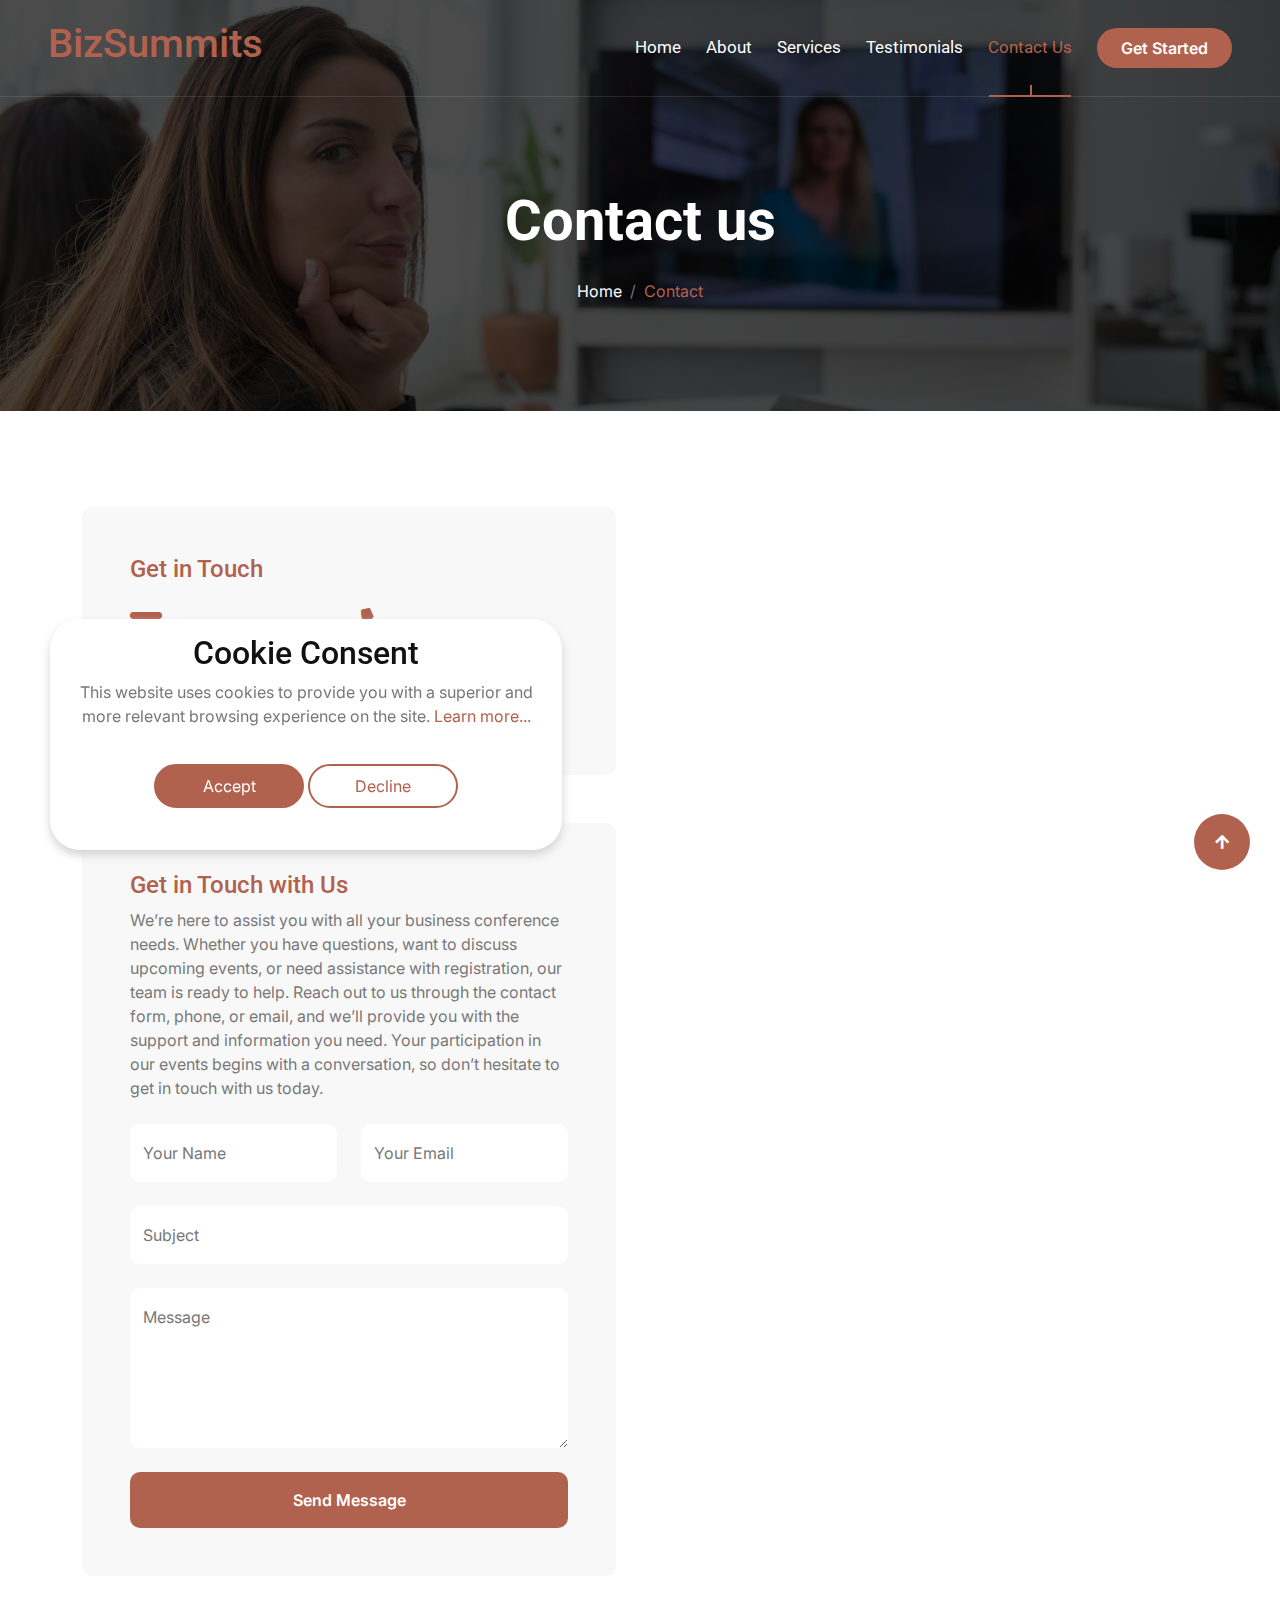
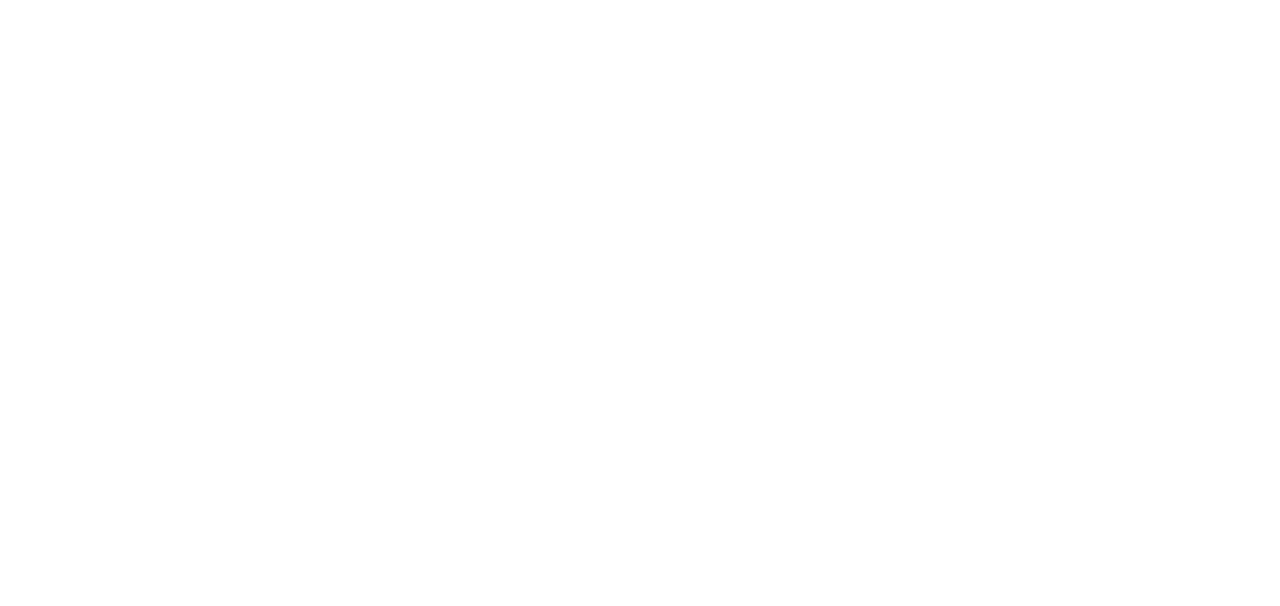
<file: contact.html>
<!DOCTYPE html>
<html lang="en">
    <head>
        <meta charset="utf-8" />
        <title>BizSummits</title>
        <meta content="width=device-width, initial-scale=1.0" name="viewport" />
        <meta content="" name="keywords" />
        <meta content="" name="description" />

        <!-- Google Web Fonts -->
        <link rel="preconnect" href="https://fonts.googleapis.com" />
        <link rel="preconnect" href="https://fonts.gstatic.com" crossorigin />
        <link
            href="https://fonts.googleapis.com/css2?family=Inter:wght@100..900&family=Roboto:wght@400;500;700;900&display=swap"
            rel="stylesheet"
        />

        <!-- Icon Font Stylesheet -->
        <link
            rel="stylesheet"
            href="https://use.fontawesome.com/releases/v5.15.4/css/all.css"
        />
        <link
            href="https://cdn.jsdelivr.net/npm/bootstrap-icons@1.4.1/font/bootstrap-icons.css"
            rel="stylesheet"
        />

        <link rel="shortcut icon" href="img/logo.png" type="image/x-icon" />

        <!-- Libraries Stylesheet -->
        <link rel="stylesheet" href="lib/animate/animate.min.css" />
        <link href="lib/lightbox/css/lightbox.min.css" rel="stylesheet" />
        <link
            href="lib/owlcarousel/assets/owl.carousel.min.css"
            rel="stylesheet"
        />

        <!-- Customized Bootstrap Stylesheet -->
        <link href="css/bootstrap.min.css" rel="stylesheet" />

        <!-- Template Stylesheet -->
        <link href="css/style.css" rel="stylesheet" />
    </head>

    <body>
        <!-- Spinner Start -->
        <div
            id="spinner"
            class="show bg-white position-fixed translate-middle w-100 vh-100 top-50 start-50 d-flex align-items-center justify-content-center"
        >
            <div
                class="spinner-border text-primary"
                style="width: 3rem; height: 3rem"
                role="status"
            >
                <span class="sr-only">Loading...</span>
            </div>
        </div>
        <!-- Spinner End -->

        <!-- Navbar & Hero Start -->
        <div class="container-fluid position-relative p-0">
            <nav
                class="navbar navbar-expand-lg navbar-light px-4 px-lg-5 py-3 py-lg-0"
            >
                <a href="index.html" class="navbar-brand p-0">
                    <h1 class="text-primary">BizSummits</h1>
                    <!-- <img src="img/logo.png" alt="Logo"> -->
                </a>
                <button
                    class="navbar-toggler"
                    type="button"
                    data-bs-toggle="collapse"
                    data-bs-target="#navbarCollapse"
                >
                    <span class="fa fa-bars"></span>
                </button>
                <div class="collapse navbar-collapse" id="navbarCollapse">
                    <div class="navbar-nav ms-auto py-0">
                        <a href="index.html" class="nav-item nav-link">Home</a>
                        <a href="about.html" class="nav-item nav-link">About</a>
                        <a href="service.html" class="nav-item nav-link"
                            >Services</a
                        >
                        <a href="testimonial.html" class="nav-item nav-link"
                            >Testimonials</a
                        >
                        <a href="contact.html" class="nav-item nav-link active"
                            >Contact Us</a
                        >
                    </div>
                    <a
                        href="about.html"
                        class="btn btn-primary rounded-pill py-2 px-4 my-3 my-lg-0 flex-shrink-0"
                        >Get Started</a
                    >
                </div>
            </nav>
            <!-- Header Start -->
            <div class="container-fluid bg-breadcrumb">
                <div
                    class="container text-center py-5"
                    style="max-width: 900px"
                >
                    <h4
                        class="text-white display-4 mb-4 wow fadeInDown"
                        data-wow-delay="0.1s"
                    >
                        Contact us
                    </h4>
                    <ol
                        class="breadcrumb d-flex justify-content-center mb-0 wow fadeInDown"
                        data-wow-delay="0.3s"
                    >
                        <li class="breadcrumb-item">
                            <a href="index.html">Home</a>
                        </li>
                        <li class="breadcrumb-item active text-primary">
                            Contact
                        </li>
                    </ol>
                </div>
            </div>
            <!-- Header End -->
        </div>
        <!-- Navbar & Hero End -->

        <!-- Contact Start -->
        <div class="container-fluid contact py-5">
            <div class="container py-5">
                <div class="row g-5">
                    <div class="col-xl-6">
                        <div class="wow fadeInUp" data-wow-delay="0.2s">
                            <div class="bg-light rounded p-5 mb-5">
                                <h4 class="text-primary mb-4">Get in Touch</h4>
                                <div class="row g-4">
                                    <div class="col-md-6">
                                        <div class="contact-add-item">
                                            <div
                                                class="contact-icon text-primary mb-4"
                                            >
                                                <i
                                                    class="fas fa-envelope fa-2x"
                                                ></i>
                                            </div>
                                            <div>
                                                <h4>Mail Us</h4>
                                                <p class="mb-0">
                                                    biz_summits@gmail.com
                                                </p>
                                            </div>
                                        </div>
                                    </div>
                                    <div class="col-md-6">
                                        <div class="contact-add-item">
                                            <div
                                                class="contact-icon text-primary mb-4"
                                            >
                                                <i
                                                    class="fa fa-phone-alt fa-2x"
                                                ></i>
                                            </div>
                                            <div>
                                                <h4>Telephone</h4>
                                                <p class="mb-0">+27212070400</p>
                                            </div>
                                        </div>
                                    </div>
                                </div>
                            </div>
                            <div
                                class="bg-light p-5 rounded h-100 wow fadeInUp"
                                data-wow-delay="0.2s"
                            >
                                <h4 class="text-primary">
                                    Get in Touch with Us
                                </h4>
                                <p class="mb-4">
                                    We’re here to assist you with all your
                                    business conference needs. Whether you have
                                    questions, want to discuss upcoming events,
                                    or need assistance with registration, our
                                    team is ready to help. Reach out to us
                                    through the contact form, phone, or email,
                                    and we’ll provide you with the support and
                                    information you need. Your participation in
                                    our events begins with a conversation, so
                                    don’t hesitate to get in touch with us
                                    today.
                                </p>
                                <form>
                                    <div class="row g-4">
                                        <div class="col-lg-12 col-xl-6">
                                            <div class="form-floating">
                                                <input
                                                    type="text"
                                                    class="form-control border-0"
                                                    id="name"
                                                    placeholder="Your Name"
                                                />
                                                <label for="name"
                                                    >Your Name</label
                                                >
                                            </div>
                                        </div>
                                        <div class="col-lg-12 col-xl-6">
                                            <div class="form-floating">
                                                <input
                                                    type="email"
                                                    class="form-control border-0"
                                                    id="email"
                                                    placeholder="Your Email"
                                                />
                                                <label for="email"
                                                    >Your Email</label
                                                >
                                                <div
                                                    id="result"
                                                    style="
                                                        color: red;
                                                        font-size: 12px;
                                                    "
                                                ></div>
                                            </div>
                                        </div>
                                        <div class="col-12">
                                            <div class="form-floating">
                                                <input
                                                    type="text"
                                                    class="form-control border-0"
                                                    id="subject"
                                                    placeholder="Subject"
                                                />
                                                <label for="subject"
                                                    >Subject</label
                                                >
                                            </div>
                                        </div>
                                        <div class="col-12">
                                            <div class="form-floating">
                                                <textarea
                                                    class="form-control border-0"
                                                    placeholder="Leave a message here"
                                                    id="message"
                                                    style="height: 160px"
                                                ></textarea>
                                                <label for="message"
                                                    >Message</label
                                                >
                                            </div>
                                        </div>
                                        <div class="col-12">
                                            <button
                                                class="btn btn-primary w-100 py-3"
                                                id="submit"
                                                onclick="sendForm()"
                                            >
                                                Send Message
                                            </button>
                                        </div>
                                    </div>
                                </form>
                            </div>
                        </div>
                    </div>
                    <div class="col-xl-6 wow fadeInRight" data-wow-delay="0.2s">
                        <div class="rounded h-100">
                            <iframe
                                src="https://www.google.com/maps/embed?pb=!1m18!1m12!1m3!1d112241.90338896235!2d18.434804545996624!3d-33.92325745170243!2m3!1f0!2f0!3f0!3m2!1i1024!2i768!4f13.1!3m3!1m2!1s0x1dcc67a32f9b9b8d%3A0xa2306fef939da754!2sCape%20Business%20Centre!5e0!3m2!1suk!2sua!4v1731339470184!5m2!1suk!2sua"
                                class="rounded h-100 w-100"
                                style="height: 400px"
                                loading="lazy"
                                referrerpolicy="no-referrer-when-downgrade"
                            ></iframe>
                        </div>
                    </div>
                </div>
            </div>
        </div>
        <!-- Contact End -->

        <!-- Footer Start -->
        <div
            class="container-fluid footer py-5 wow fadeIn"
            data-wow-delay="0.2s"
        >
            <div
                class="container py-5 border-start-0 border-end-0"
                style="
                    border: 1px solid;
                    border-color: rgb(255, 255, 255, 0.08);
                "
            >
                <div class="row g-5">
                    <div class="col-md-6 col-lg-6 col-xl-4">
                        <div class="footer-item">
                            <a href="index.html" class="p-0">
                                <h4 class="text-white">BizSummits</h4>
                                <!-- <img src="img/logo.png" alt="Logo"> -->
                            </a>
                            <p class="mb-4">
                                Thank you for visiting our site! We’re dedicated
                                to providing you with the latest information,
                                resources, and updates about business
                                conferences. Connect with us through our social
                                media channels and subscribe to our newsletter
                                for expert advice on navigating and maximizing
                                your conference experience.
                            </p>
                        </div>
                    </div>
                    <div class="col-md-6 col-lg-6 col-xl-4">
                        <div class="footer-item">
                            <h4 class="text-white mb-4">Quick Links</h4>
                            <a href="index.html"
                                ><i class="fas fa-angle-right me-2"></i> Home
                            </a>
                            <a href="about.html"
                                ><i class="fas fa-angle-right me-2"></i> About
                                Us</a
                            >
                            <a href="contact.html"
                                ><i class="fas fa-angle-right me-2"></i> Contact
                                us</a
                            >
                            <a href="terms-of-use.html"
                                ><i class="fas fa-angle-right me-2"></i> Terms
                                of Use</a
                            >
                            <a href="privacy-policy.html"
                                ><i class="fas fa-angle-right me-2"></i> Privacy
                                Policy</a
                            >
                        </div>
                    </div>
                    <div class="col-md-6 col-lg-6 col-xl-4">
                        <div class="footer-item">
                            <h4 class="text-white mb-4">Contact Info</h4>
                            <div class="d-flex align-items-center">
                                <i
                                    class="fas fa-map-marker-alt text-primary me-3"
                                ></i>
                                <p class="text-white mb-0">
                                    Duncan Road, Alfred Chambers, 2nd Floor,
                                    Cape Town Cruise Terminal Waterfront, Cape
                                    Town, 8001, South Africa
                                </p>
                            </div>
                            <div class="d-flex align-items-center">
                                <i
                                    class="fas fa-envelope text-primary me-3"
                                ></i>
                                <p class="text-white mb-0">
                                    biz_summits@gmail.com
                                </p>
                            </div>
                            <div class="d-flex align-items-center">
                                <i
                                    class="fa fa-phone-alt text-primary me-3"
                                ></i>
                                <p class="text-white mb-0">+27212070400</p>
                            </div>
                        </div>
                    </div>
                </div>
            </div>
        </div>
        <!-- Footer End -->

        <!-- Back to Top -->
        <a
            href="#"
            class="btn btn-primary btn-lg-square rounded-circle back-to-top"
            ><i class="fa fa-arrow-up"></i
        ></a>

        <!-- Cookie banner -->
        <div class="cookie-wrapper show">
            <div>
                <i class="bx bx-cookie"></i>
                <h2 style="text-align: center">Cookie Consent</h2>
            </div>

            <div class="data">
                <p>
                    This website uses cookies to provide you with a superior and
                    more relevant browsing experience on the site.
                    <a href="#">Learn more...</a>
                </p>
            </div>

            <div class="buttons">
                <button class="cookie-button" id="acceptBtn">Accept</button>
                <button class="cookie-button" id="declineBtn">Decline</button>
            </div>
        </div>
        <!-- End Cookie banner -->

        <!-- JavaScript Libraries -->
        <script src="https://ajax.googleapis.com/ajax/libs/jquery/3.6.4/jquery.min.js"></script>
        <script src="https://cdn.jsdelivr.net/npm/bootstrap@5.0.0/dist/js/bootstrap.bundle.min.js"></script>
        <script src="lib/wow/wow.min.js"></script>
        <script src="lib/easing/easing.min.js"></script>
        <script src="lib/waypoints/waypoints.min.js"></script>
        <script src="lib/counterup/counterup.min.js"></script>
        <script src="lib/lightbox/js/lightbox.min.js"></script>
        <script src="lib/owlcarousel/owl.carousel.min.js"></script>

        <!-- Template Javascript -->
        <script src="js/main.js"></script>
        <script src="js/contact-form.js"></script>
        <script src="js/cookiebanner.js"></script>
    </body>
</html>
</file>
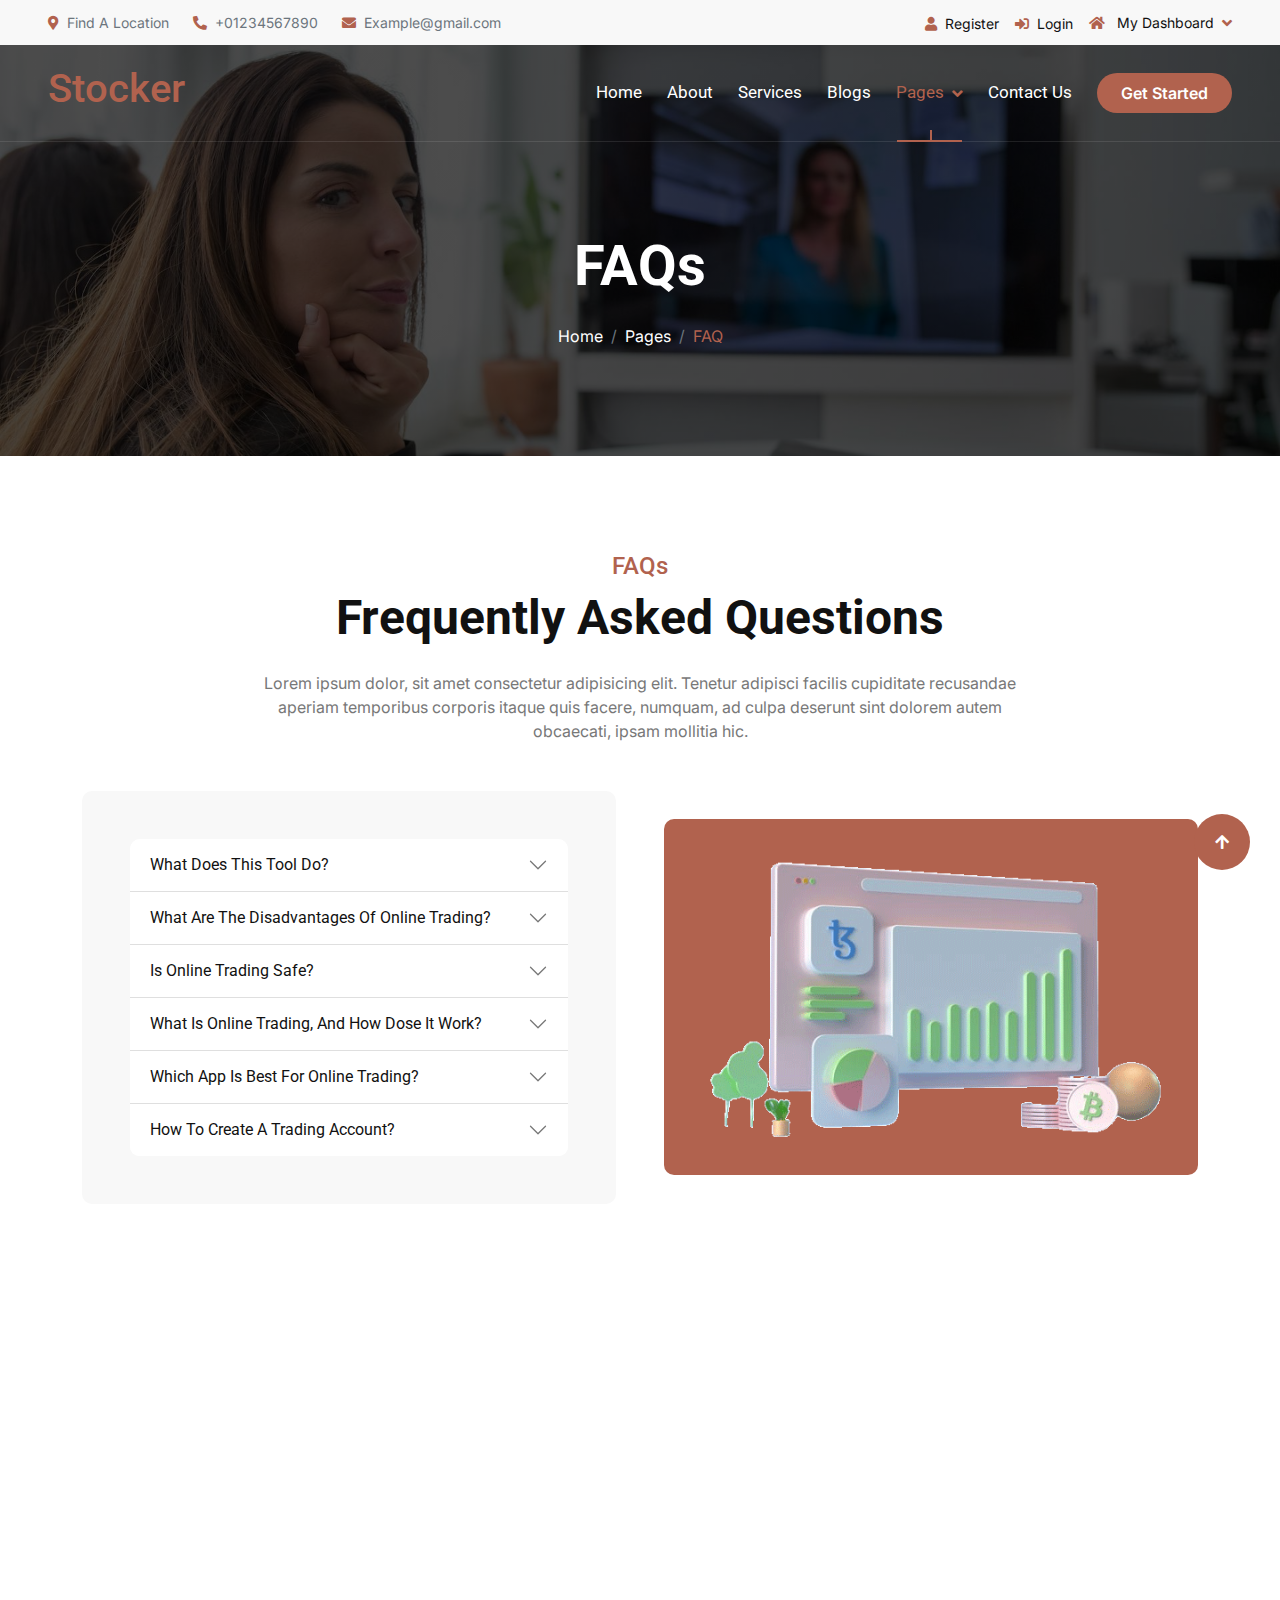
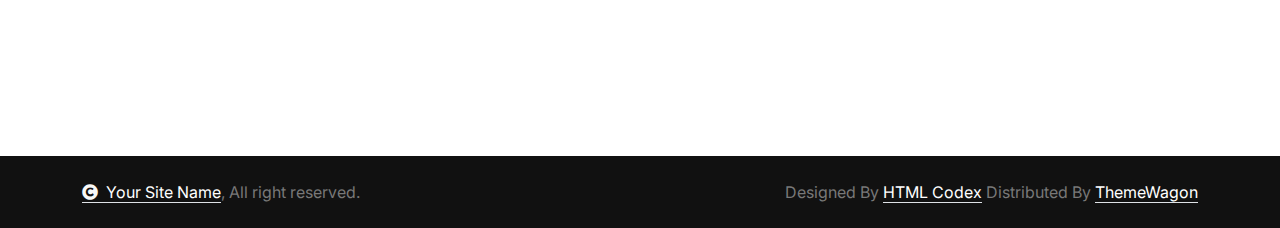
<file: FAQ.html>
<!DOCTYPE html>
<html lang="en">
    <head>
        <meta charset="utf-8" />
        <title>Stocker - Stock Market Website Template</title>
        <meta content="width=device-width, initial-scale=1.0" name="viewport" />
        <meta content="" name="keywords" />
        <meta content="" name="description" />

        <!-- Google Web Fonts -->
        <link rel="preconnect" href="https://fonts.googleapis.com" />
        <link rel="preconnect" href="https://fonts.gstatic.com" crossorigin />
        <link
            href="https://fonts.googleapis.com/css2?family=Inter:wght@100..900&family=Roboto:wght@400;500;700;900&display=swap"
            rel="stylesheet"
        />

        <!-- Icon Font Stylesheet -->
        <link
            rel="stylesheet"
            href="https://use.fontawesome.com/releases/v5.15.4/css/all.css"
        />
        <link
            href="https://cdn.jsdelivr.net/npm/bootstrap-icons@1.4.1/font/bootstrap-icons.css"
            rel="stylesheet"
        />

        <link rel="shortcut icon" href="img/logo.png" type="image/x-icon" />

        <!-- Libraries Stylesheet -->
        <link href="lib/animate/animate.min.css" rel="stylesheet" />
        <link href="lib/lightbox/css/lightbox.min.css" rel="stylesheet" />
        <link
            href="lib/owlcarousel/assets/owl.carousel.min.css"
            rel="stylesheet"
        />

        <!-- Customized Bootstrap Stylesheet -->
        <link href="css/bootstrap.min.css" rel="stylesheet" />

        <!-- Template Stylesheet -->
        <link href="css/style.css" rel="stylesheet" />
    </head>

    <body>
        <!-- Spinner Start -->
        <div
            id="spinner"
            class="show bg-white position-fixed translate-middle w-100 vh-100 top-50 start-50 d-flex align-items-center justify-content-center"
        >
            <div
                class="spinner-border text-primary"
                style="width: 3rem; height: 3rem"
                role="status"
            >
                <span class="sr-only">Loading...</span>
            </div>
        </div>
        <!-- Spinner End -->

        <!-- Topbar Start -->
        <div class="container-fluid topbar bg-light px-5 d-none d-lg-block">
            <div class="row gx-0 align-items-center">
                <div class="col-lg-8 text-center text-lg-start mb-2 mb-lg-0">
                    <div class="d-flex flex-wrap">
                        <a href="#" class="text-muted small me-4"
                            ><i
                                class="fas fa-map-marker-alt text-primary me-2"
                            ></i
                            >Find A Location</a
                        >
                        <a href="tel:+01234567890" class="text-muted small me-4"
                            ><i class="fas fa-phone-alt text-primary me-2"></i
                            >+01234567890</a
                        >
                        <a
                            href="mailto:example@gmail.com"
                            class="text-muted small me-0"
                            ><i class="fas fa-envelope text-primary me-2"></i
                            >Example@gmail.com</a
                        >
                    </div>
                </div>
                <div class="col-lg-4 text-center text-lg-end">
                    <div
                        class="d-inline-flex align-items-center"
                        style="height: 45px"
                    >
                        <a href="#"
                            ><small class="me-3 text-dark"
                                ><i class="fa fa-user text-primary me-2"></i
                                >Register</small
                            ></a
                        >
                        <a href="#"
                            ><small class="me-3 text-dark"
                                ><i
                                    class="fa fa-sign-in-alt text-primary me-2"
                                ></i
                                >Login</small
                            ></a
                        >
                        <div class="dropdown">
                            <a
                                href="#"
                                class="dropdown-toggle text-dark"
                                data-bs-toggle="dropdown"
                                ><small
                                    ><i
                                        class="fa fa-home text-primary me-2"
                                    ></i>
                                    My Dashboard</small
                                ></a
                            >
                            <div class="dropdown-menu rounded">
                                <a href="#" class="dropdown-item"
                                    ><i class="fas fa-user-alt me-2"></i> My
                                    Profile</a
                                >
                                <a href="#" class="dropdown-item"
                                    ><i class="fas fa-comment-alt me-2"></i>
                                    Inbox</a
                                >
                                <a href="#" class="dropdown-item"
                                    ><i class="fas fa-bell me-2"></i>
                                    Notifications</a
                                >
                                <a href="#" class="dropdown-item"
                                    ><i class="fas fa-cog me-2"></i> Account
                                    Settings</a
                                >
                                <a href="#" class="dropdown-item"
                                    ><i class="fas fa-power-off me-2"></i> Log
                                    Out</a
                                >
                            </div>
                        </div>
                    </div>
                </div>
            </div>
        </div>
        <!-- Topbar End -->

        <!-- Navbar & Hero Start -->
        <div class="container-fluid position-relative p-0">
            <nav
                class="navbar navbar-expand-lg navbar-light px-4 px-lg-5 py-3 py-lg-0"
            >
                <a href="" class="navbar-brand p-0">
                    <h1 class="text-primary">Stocker</h1>
                    <!-- <img src="img/logo.png" alt="Logo"> -->
                </a>
                <button
                    class="navbar-toggler"
                    type="button"
                    data-bs-toggle="collapse"
                    data-bs-target="#navbarCollapse"
                >
                    <span class="fa fa-bars"></span>
                </button>
                <div class="collapse navbar-collapse" id="navbarCollapse">
                    <div class="navbar-nav ms-auto py-0">
                        <a href="index.html" class="nav-item nav-link">Home</a>
                        <a href="about.html" class="nav-item nav-link">About</a>
                        <a href="service.html" class="nav-item nav-link"
                            >Services</a
                        >
                        <a href="blog.html" class="nav-item nav-link">Blogs</a>
                        <div class="nav-item dropdown">
                            <a
                                href="#"
                                class="nav-link active"
                                data-bs-toggle="dropdown"
                            >
                                <span class="dropdown-toggle">Pages</span>
                            </a>
                            <div class="dropdown-menu m-0">
                                <a href="feature.html" class="dropdown-item"
                                    >Our Features</a
                                >
                                <a href="team.html" class="dropdown-item"
                                    >Our team</a
                                >
                                <a href="testimonial.html" class="dropdown-item"
                                    >Testimonial</a
                                >
                                <a href="offer.html" class="dropdown-item"
                                    >Our offer</a
                                >
                                <a href="FAQ.html" class="dropdown-item active"
                                    >FAQs</a
                                >
                                <a href="404.html" class="dropdown-item"
                                    >404 Page</a
                                >
                            </div>
                        </div>
                        <a href="contact.html" class="nav-item nav-link"
                            >Contact Us</a
                        >
                    </div>
                    <a
                        href="#"
                        class="btn btn-primary rounded-pill py-2 px-4 my-3 my-lg-0 flex-shrink-0"
                        >Get Started</a
                    >
                </div>
            </nav>

            <!-- Header Start -->
            <div class="container-fluid bg-breadcrumb">
                <div
                    class="container text-center py-5"
                    style="max-width: 900px"
                >
                    <h4
                        class="text-white display-4 mb-4 wow fadeInDown"
                        data-wow-delay="0.1s"
                    >
                        FAQs
                    </h4>
                    <ol
                        class="breadcrumb d-flex justify-content-center mb-0 wow fadeInDown"
                        data-wow-delay="0.3s"
                    >
                        <li class="breadcrumb-item">
                            <a href="index.html">Home</a>
                        </li>
                        <li class="breadcrumb-item"><a href="#">Pages</a></li>
                        <li class="breadcrumb-item active text-primary">FAQ</li>
                    </ol>
                </div>
            </div>
            <!-- Header End -->
        </div>
        <!-- Navbar & Hero End -->

        <!-- FAQs Start -->
        <div class="container-fluid faq-section py-5">
            <div class="container py-5 overflow-hidden">
                <div
                    class="text-center mx-auto pb-5 wow fadeInUp"
                    data-wow-delay="0.2s"
                    style="max-width: 800px"
                >
                    <h4 class="text-primary">FAQs</h4>
                    <h1 class="display-5 mb-4">Frequently Asked Questions</h1>
                    <p class="mb-0">
                        Lorem ipsum dolor, sit amet consectetur adipisicing
                        elit. Tenetur adipisci facilis cupiditate recusandae
                        aperiam temporibus corporis itaque quis facere, numquam,
                        ad culpa deserunt sint dolorem autem obcaecati, ipsam
                        mollitia hic.
                    </p>
                </div>
                <div class="row g-5 align-items-center">
                    <div class="col-lg-6 wow fadeInLeft" data-wow-delay="0.2s">
                        <div
                            class="accordion accordion-flush bg-light rounded p-5"
                            id="accordionFlushSection"
                        >
                            <div class="accordion-item rounded-top">
                                <h2
                                    class="accordion-header"
                                    id="flush-headingOne"
                                >
                                    <button
                                        class="accordion-button collapsed rounded-top"
                                        type="button"
                                        data-bs-toggle="collapse"
                                        data-bs-target="#flush-collapseOne"
                                        aria-expanded="false"
                                        aria-controls="flush-collapseOne"
                                    >
                                        What Does This Tool Do?
                                    </button>
                                </h2>
                                <div
                                    id="flush-collapseOne"
                                    class="accordion-collapse collapse"
                                    aria-labelledby="flush-headingOne"
                                    data-bs-parent="#accordionFlushSection"
                                >
                                    <div class="accordion-body">
                                        Placeholder content for this accordion,
                                        which is intended to demonstrate the
                                        <code>.accordion-flush</code> class.
                                        This is the first item's accordion body.
                                    </div>
                                </div>
                            </div>
                            <div class="accordion-item">
                                <h2
                                    class="accordion-header"
                                    id="flush-headingTwo"
                                >
                                    <button
                                        class="accordion-button collapsed"
                                        type="button"
                                        data-bs-toggle="collapse"
                                        data-bs-target="#flush-collapseTwo"
                                        aria-expanded="false"
                                        aria-controls="flush-collapseTwo"
                                    >
                                        What Are The Disadvantages Of Online
                                        Trading?
                                    </button>
                                </h2>
                                <div
                                    id="flush-collapseTwo"
                                    class="accordion-collapse collapse"
                                    aria-labelledby="flush-headingTwo"
                                    data-bs-parent="#accordionFlushSection"
                                >
                                    <div class="accordion-body">
                                        Placeholder content for this accordion,
                                        which is intended to demonstrate the
                                        <code>.accordion-flush</code> class.
                                        This is the second item's accordion
                                        body. Let's imagine this being filled
                                        with some actual content.
                                    </div>
                                </div>
                            </div>
                            <div class="accordion-item">
                                <h2
                                    class="accordion-header"
                                    id="flush-headingThree"
                                >
                                    <button
                                        class="accordion-button collapsed"
                                        type="button"
                                        data-bs-toggle="collapse"
                                        data-bs-target="#flush-collapseThree"
                                        aria-expanded="false"
                                        aria-controls="flush-collapseThree"
                                    >
                                        Is Online Trading Safe?
                                    </button>
                                </h2>
                                <div
                                    id="flush-collapseThree"
                                    class="accordion-collapse collapse"
                                    aria-labelledby="flush-headingThree"
                                    data-bs-parent="#accordionFlushSection"
                                >
                                    <div class="accordion-body">
                                        Placeholder content for this accordion,
                                        which is intended to demonstrate the
                                        <code>.accordion-flush</code> class.
                                        This is the second item's accordion
                                        body. Let's imagine this being filled
                                        with some actual content.
                                    </div>
                                </div>
                            </div>
                            <div class="accordion-item">
                                <h2
                                    class="accordion-header"
                                    id="flush-headingFour"
                                >
                                    <button
                                        class="accordion-button collapsed"
                                        type="button"
                                        data-bs-toggle="collapse"
                                        data-bs-target="#flush-collapseFour"
                                        aria-expanded="false"
                                        aria-controls="flush-collapseFour"
                                    >
                                        What Is Online Trading, And How Dose It
                                        Work?
                                    </button>
                                </h2>
                                <div
                                    id="flush-collapseFour"
                                    class="accordion-collapse collapse"
                                    aria-labelledby="flush-headingFour"
                                    data-bs-parent="#accordionFlushSection"
                                >
                                    <div class="accordion-body">
                                        Placeholder content for this accordion,
                                        which is intended to demonstrate the
                                        <code>.accordion-flush</code> class.
                                        This is the second item's accordion
                                        body. Let's imagine this being filled
                                        with some actual content.
                                    </div>
                                </div>
                            </div>
                            <div class="accordion-item">
                                <h2
                                    class="accordion-header"
                                    id="flush-headingFive"
                                >
                                    <button
                                        class="accordion-button collapsed"
                                        type="button"
                                        data-bs-toggle="collapse"
                                        data-bs-target="#flush-collapseFive"
                                        aria-expanded="false"
                                        aria-controls="flush-collapseFive"
                                    >
                                        Which App Is Best For Online Trading?
                                    </button>
                                </h2>
                                <div
                                    id="flush-collapseFive"
                                    class="accordion-collapse collapse"
                                    aria-labelledby="flush-headingFive"
                                    data-bs-parent="#accordionFlushSection"
                                >
                                    <div class="accordion-body">
                                        Placeholder content for this accordion,
                                        which is intended to demonstrate the
                                        <code>.accordion-flush</code> class.
                                        This is the second item's accordion
                                        body. Let's imagine this being filled
                                        with some actual content.
                                    </div>
                                </div>
                            </div>
                            <div class="accordion-item rounded-bottom">
                                <h2
                                    class="accordion-header"
                                    id="flush-headingSix"
                                >
                                    <button
                                        class="accordion-button collapsed"
                                        type="button"
                                        data-bs-toggle="collapse"
                                        data-bs-target="#flush-collapseSix"
                                        aria-expanded="false"
                                        aria-controls="flush-collapseSix"
                                    >
                                        How To Create A Trading Account?
                                    </button>
                                </h2>
                                <div
                                    id="flush-collapseSix"
                                    class="accordion-collapse collapse"
                                    aria-labelledby="flush-headingSix"
                                    data-bs-parent="#accordionFlushSection"
                                >
                                    <div class="accordion-body">
                                        Placeholder content for this accordion,
                                        which is intended to demonstrate the
                                        <code>.accordion-flush</code> class.
                                        This is the third item's accordion body.
                                        Nothing more exciting happening here in
                                        terms of content, but just filling up
                                        the space to make it look, at least at
                                        first glance, a bit more representative
                                        of how this would look in a real-world
                                        application.
                                    </div>
                                </div>
                            </div>
                        </div>
                    </div>
                    <div class="col-lg-6 wow fadeInRight" data-wow-delay="0.2s">
                        <div class="bg-primary rounded">
                            <img
                                src="img/about-2.png"
                                class="img-fluid w-100"
                                alt=""
                            />
                        </div>
                    </div>
                </div>
            </div>
        </div>
        <!-- FAQs End -->

        <!-- Footer Start -->
        <div
            class="container-fluid footer py-5 wow fadeIn"
            data-wow-delay="0.2s"
        >
            <div
                class="container py-5 border-start-0 border-end-0"
                style="
                    border: 1px solid;
                    border-color: rgb(255, 255, 255, 0.08);
                "
            >
                <div class="row g-5">
                    <div class="col-md-6 col-lg-6 col-xl-4">
                        <div class="footer-item">
                            <a href="index.html" class="p-0">
                                <h4 class="text-white">Stocker</h4>
                                <!-- <img src="img/logo.png" alt="Logo"> -->
                            </a>
                            <p class="mb-4">
                                Dolor amet sit justo amet elitr clita ipsum
                                elitr est.Lorem ipsum dolor sit amet,
                                consectetur adipiscing...
                            </p>
                            <div class="d-flex">
                                <a
                                    href="#"
                                    class="bg-primary d-flex rounded align-items-center py-2 px-3 me-2"
                                >
                                    <i class="fas fa-apple-alt text-white"></i>
                                    <div class="ms-3">
                                        <small class="text-white"
                                            >Download on the</small
                                        >
                                        <h6 class="text-white">App Store</h6>
                                    </div>
                                </a>
                                <a
                                    href="#"
                                    class="bg-dark d-flex rounded align-items-center py-2 px-3 ms-2"
                                >
                                    <i class="fas fa-play text-primary"></i>
                                    <div class="ms-3">
                                        <small class="text-white"
                                            >Get it on</small
                                        >
                                        <h6 class="text-white">Google Play</h6>
                                    </div>
                                </a>
                            </div>
                        </div>
                    </div>
                    <div class="col-md-6 col-lg-6 col-xl-2">
                        <div class="footer-item">
                            <h4 class="text-white mb-4">Quick Links</h4>
                            <a href="#"
                                ><i class="fas fa-angle-right me-2"></i> About
                                Us</a
                            >
                            <a href="#"
                                ><i class="fas fa-angle-right me-2"></i>
                                Feature</a
                            >
                            <a href="#"
                                ><i class="fas fa-angle-right me-2"></i>
                                Attractions</a
                            >
                            <a href="#"
                                ><i class="fas fa-angle-right me-2"></i>
                                Tickets</a
                            >
                            <a href="#"
                                ><i class="fas fa-angle-right me-2"></i> Blog</a
                            >
                            <a href="#"
                                ><i class="fas fa-angle-right me-2"></i> Contact
                                us</a
                            >
                        </div>
                    </div>
                    <div class="col-md-6 col-lg-6 col-xl-3">
                        <div class="footer-item">
                            <h4 class="text-white mb-4">Support</h4>
                            <a href="#"
                                ><i class="fas fa-angle-right me-2"></i> Privacy
                                Policy</a
                            >
                            <a href="#"
                                ><i class="fas fa-angle-right me-2"></i> Terms &
                                Conditions</a
                            >
                            <a href="#"
                                ><i class="fas fa-angle-right me-2"></i>
                                Disclaimer</a
                            >
                            <a href="#"
                                ><i class="fas fa-angle-right me-2"></i>
                                Support</a
                            >
                            <a href="#"
                                ><i class="fas fa-angle-right me-2"></i> FAQ</a
                            >
                            <a href="#"
                                ><i class="fas fa-angle-right me-2"></i> Help</a
                            >
                        </div>
                    </div>
                    <div class="col-md-6 col-lg-6 col-xl-3">
                        <div class="footer-item">
                            <h4 class="text-white mb-4">Contact Info</h4>
                            <div class="d-flex align-items-center">
                                <i
                                    class="fas fa-map-marker-alt text-primary me-3"
                                ></i>
                                <p class="text-white mb-0">
                                    123 Street New York.USA
                                </p>
                            </div>
                            <div class="d-flex align-items-center">
                                <i
                                    class="fas fa-envelope text-primary me-3"
                                ></i>
                                <p class="text-white mb-0">info@example.com</p>
                            </div>
                            <div class="d-flex align-items-center">
                                <i
                                    class="fa fa-phone-alt text-primary me-3"
                                ></i>
                                <p class="text-white mb-0">(+012) 3456 7890</p>
                            </div>
                            <div class="d-flex align-items-center mb-4">
                                <i
                                    class="fab fa-firefox-browser text-primary me-3"
                                ></i>
                                <p class="text-white mb-0">Yoursite@ex.com</p>
                            </div>
                            <div class="d-flex">
                                <a
                                    class="btn btn-primary btn-sm-square rounded-circle me-3"
                                    href="#"
                                    ><i class="fab fa-facebook-f text-white"></i
                                ></a>
                                <a
                                    class="btn btn-primary btn-sm-square rounded-circle me-3"
                                    href="#"
                                    ><i class="fab fa-twitter text-white"></i
                                ></a>
                                <a
                                    class="btn btn-primary btn-sm-square rounded-circle me-3"
                                    href="#"
                                    ><i class="fab fa-instagram text-white"></i
                                ></a>
                                <a
                                    class="btn btn-primary btn-sm-square rounded-circle me-0"
                                    href="#"
                                    ><i
                                        class="fab fa-linkedin-in text-white"
                                    ></i
                                ></a>
                            </div>
                        </div>
                    </div>
                </div>
            </div>
        </div>
        <!-- Footer End -->

        <!-- Copyright Start -->
        <div class="container-fluid copyright py-4">
            <div class="container">
                <div class="row g-4 align-items-center">
                    <div class="col-md-6 text-center text-md-start mb-md-0">
                        <span class="text-body"
                            ><a href="#" class="border-bottom text-white"
                                ><i class="fas fa-copyright text-light me-2"></i
                                >Your Site Name</a
                            >, All right reserved.</span
                        >
                    </div>
                    <div class="col-md-6 text-center text-md-end text-body">
                        <!--/*** This template is free as long as you keep the below author’s credit link/attribution link/backlink. ***/-->
                        <!--/*** If you'd like to use the template without the below author’s credit link/attribution link/backlink, ***/-->
                        <!--/*** you can purchase the Credit Removal License from "https://htmlcodex.com/credit-removal". ***/-->
                        Designed By
                        <a
                            class="border-bottom text-white"
                            href="https://htmlcodex.com"
                            >HTML Codex</a
                        >
                        Distributed By
                        <a
                            class="border-bottom text-white"
                            href="https://themewagon.com"
                            >ThemeWagon</a
                        >
                    </div>
                </div>
            </div>
        </div>
        <!-- Copyright End -->

        <!-- Back to Top -->
        <a
            href="#"
            class="btn btn-primary btn-lg-square rounded-circle back-to-top"
            ><i class="fa fa-arrow-up"></i
        ></a>

        <!-- JavaScript Libraries -->
        <script src="https://ajax.googleapis.com/ajax/libs/jquery/3.6.4/jquery.min.js"></script>
        <script src="https://cdn.jsdelivr.net/npm/bootstrap@5.0.0/dist/js/bootstrap.bundle.min.js"></script>
        <script src="lib/wow/wow.min.js"></script>
        <script src="lib/easing/easing.min.js"></script>
        <script src="lib/waypoints/waypoints.min.js"></script>
        <script src="lib/counterup/counterup.min.js"></script>
        <script src="lib/lightbox/js/lightbox.min.js"></script>
        <script src="lib/owlcarousel/owl.carousel.min.js"></script>

        <!-- Template Javascript -->
        <script src="js/main.js"></script>
        <script src="js/cookiebanner.js"></script>
    </body>
</html>
</file>
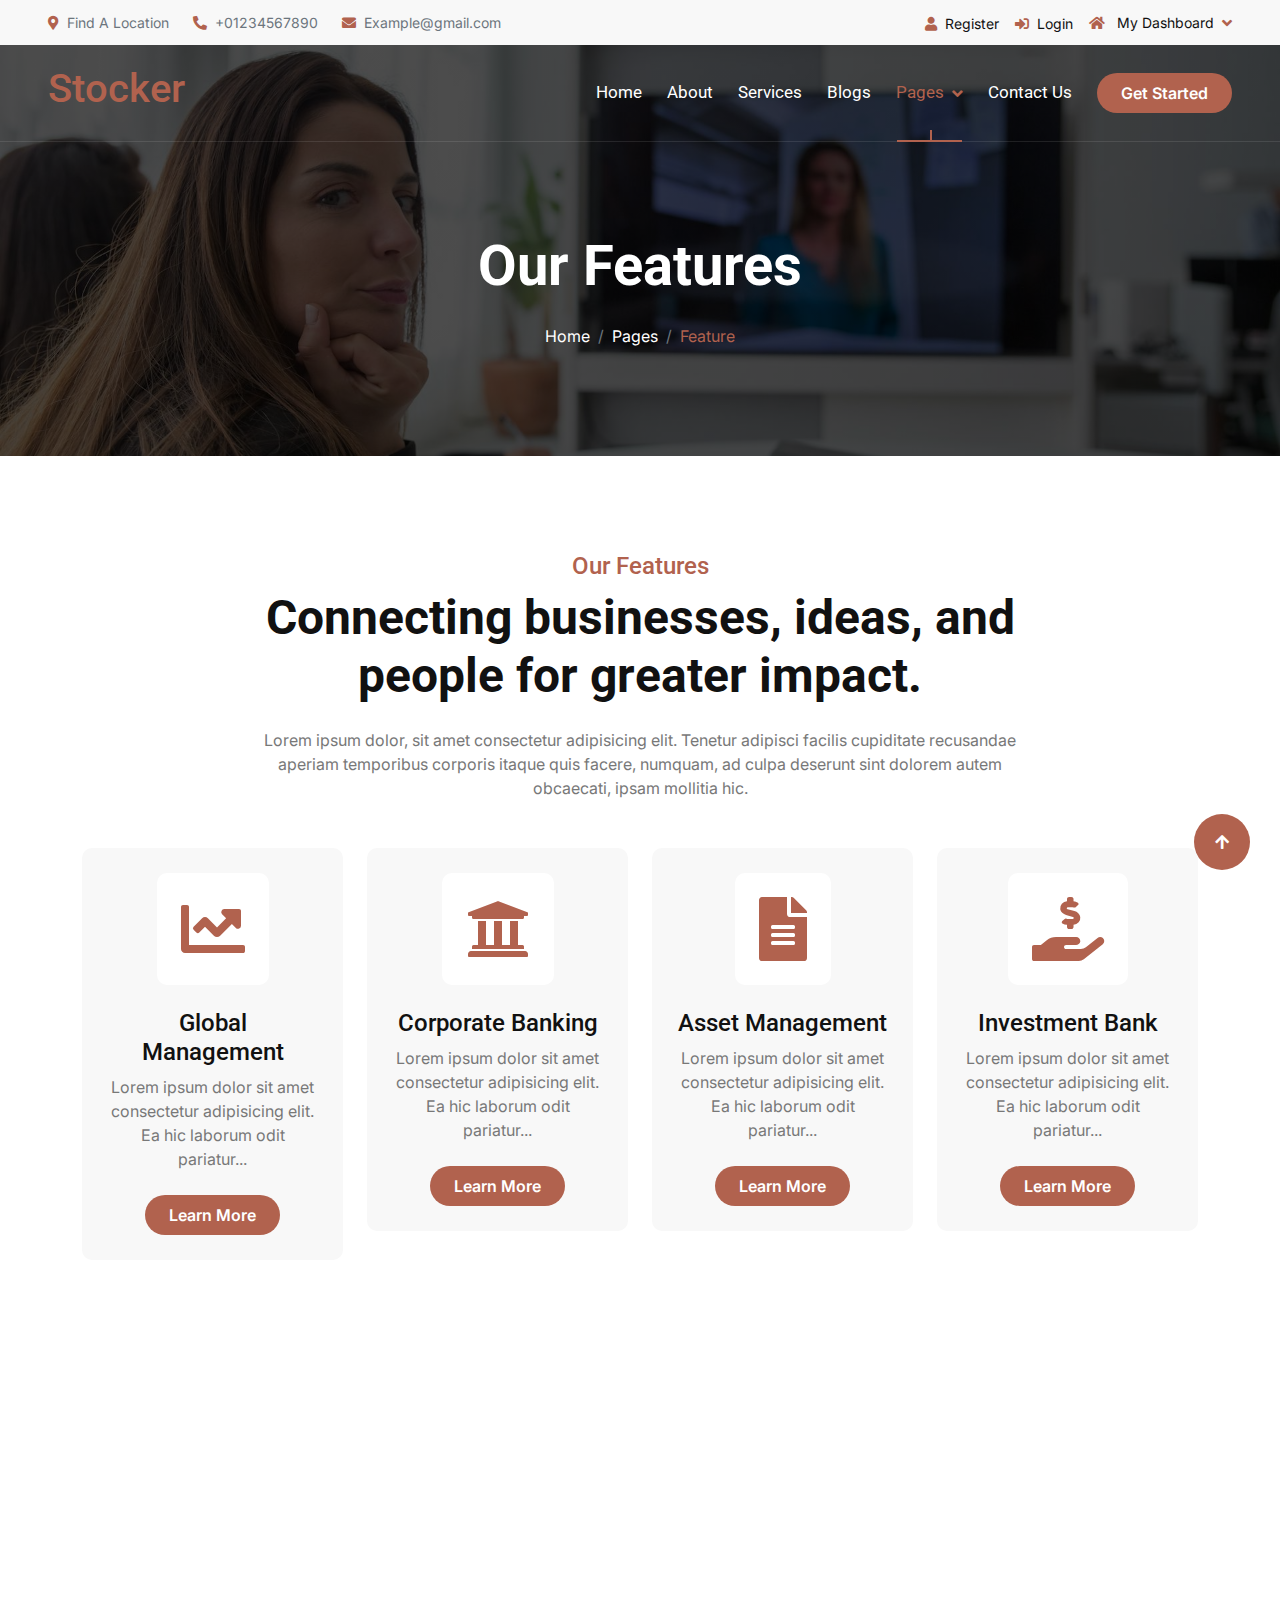
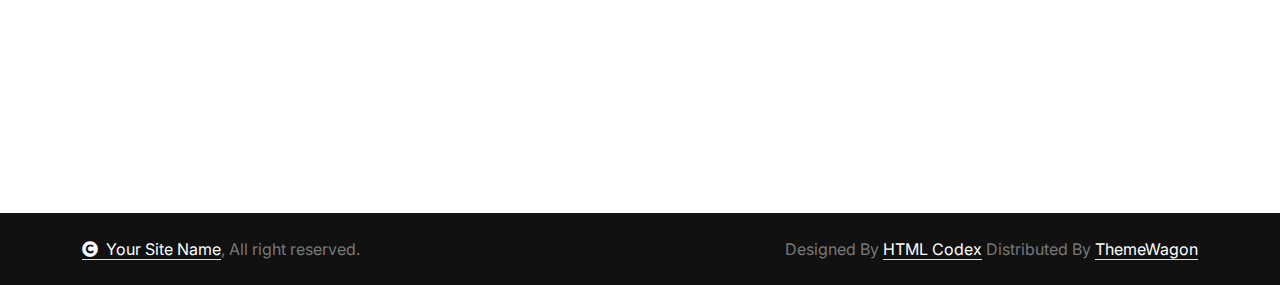
<file: feature.html>
<!DOCTYPE html>
<html lang="en">
    <head>
        <meta charset="utf-8" />
        <title>Stocker - Stock Market Website Template</title>
        <meta content="width=device-width, initial-scale=1.0" name="viewport" />
        <meta content="" name="keywords" />
        <meta content="" name="description" />

        <!-- Google Web Fonts -->
        <link rel="preconnect" href="https://fonts.googleapis.com" />
        <link rel="preconnect" href="https://fonts.gstatic.com" crossorigin />
        <link
            href="https://fonts.googleapis.com/css2?family=Inter:wght@100..900&family=Roboto:wght@400;500;700;900&display=swap"
            rel="stylesheet"
        />

        <!-- Icon Font Stylesheet -->
        <link
            rel="stylesheet"
            href="https://use.fontawesome.com/releases/v5.15.4/css/all.css"
        />
        <link
            href="https://cdn.jsdelivr.net/npm/bootstrap-icons@1.4.1/font/bootstrap-icons.css"
            rel="stylesheet"
        />

        <link rel="shortcut icon" href="img/logo.png" type="image/x-icon" />

        <!-- Libraries Stylesheet -->
        <link href="lib/animate/animate.min.css" rel="stylesheet" />
        <link href="lib/lightbox/css/lightbox.min.css" rel="stylesheet" />
        <link
            href="lib/owlcarousel/assets/owl.carousel.min.css"
            rel="stylesheet"
        />

        <!-- Customized Bootstrap Stylesheet -->
        <link href="css/bootstrap.min.css" rel="stylesheet" />

        <!-- Template Stylesheet -->
        <link href="css/style.css" rel="stylesheet" />
    </head>

    <body>
        <!-- Spinner Start -->
        <div
            id="spinner"
            class="show bg-white position-fixed translate-middle w-100 vh-100 top-50 start-50 d-flex align-items-center justify-content-center"
        >
            <div
                class="spinner-border text-primary"
                style="width: 3rem; height: 3rem"
                role="status"
            >
                <span class="sr-only">Loading...</span>
            </div>
        </div>
        <!-- Spinner End -->

        <!-- Topbar Start -->
        <div class="container-fluid topbar bg-light px-5 d-none d-lg-block">
            <div class="row gx-0 align-items-center">
                <div class="col-lg-8 text-center text-lg-start mb-2 mb-lg-0">
                    <div class="d-flex flex-wrap">
                        <a href="#" class="text-muted small me-4"
                            ><i
                                class="fas fa-map-marker-alt text-primary me-2"
                            ></i
                            >Find A Location</a
                        >
                        <a href="tel:+01234567890" class="text-muted small me-4"
                            ><i class="fas fa-phone-alt text-primary me-2"></i
                            >+01234567890</a
                        >
                        <a
                            href="mailto:example@gmail.com"
                            class="text-muted small me-0"
                            ><i class="fas fa-envelope text-primary me-2"></i
                            >Example@gmail.com</a
                        >
                    </div>
                </div>
                <div class="col-lg-4 text-center text-lg-end">
                    <div
                        class="d-inline-flex align-items-center"
                        style="height: 45px"
                    >
                        <a href="#"
                            ><small class="me-3 text-dark"
                                ><i class="fa fa-user text-primary me-2"></i
                                >Register</small
                            ></a
                        >
                        <a href="#"
                            ><small class="me-3 text-dark"
                                ><i
                                    class="fa fa-sign-in-alt text-primary me-2"
                                ></i
                                >Login</small
                            ></a
                        >
                        <div class="dropdown">
                            <a
                                href="#"
                                class="dropdown-toggle text-dark"
                                data-bs-toggle="dropdown"
                                ><small
                                    ><i
                                        class="fa fa-home text-primary me-2"
                                    ></i>
                                    My Dashboard</small
                                ></a
                            >
                            <div class="dropdown-menu rounded">
                                <a href="#" class="dropdown-item"
                                    ><i class="fas fa-user-alt me-2"></i> My
                                    Profile</a
                                >
                                <a href="#" class="dropdown-item"
                                    ><i class="fas fa-comment-alt me-2"></i>
                                    Inbox</a
                                >
                                <a href="#" class="dropdown-item"
                                    ><i class="fas fa-bell me-2"></i>
                                    Notifications</a
                                >
                                <a href="#" class="dropdown-item"
                                    ><i class="fas fa-cog me-2"></i> Account
                                    Settings</a
                                >
                                <a href="#" class="dropdown-item"
                                    ><i class="fas fa-power-off me-2"></i> Log
                                    Out</a
                                >
                            </div>
                        </div>
                    </div>
                </div>
            </div>
        </div>
        <!-- Topbar End -->

        <!-- Navbar & Hero Start -->
        <div class="container-fluid position-relative p-0">
            <nav
                class="navbar navbar-expand-lg navbar-light px-4 px-lg-5 py-3 py-lg-0"
            >
                <a href="" class="navbar-brand p-0">
                    <h1 class="text-primary">Stocker</h1>
                    <!-- <img src="img/logo.png" alt="Logo"> -->
                </a>
                <button
                    class="navbar-toggler"
                    type="button"
                    data-bs-toggle="collapse"
                    data-bs-target="#navbarCollapse"
                >
                    <span class="fa fa-bars"></span>
                </button>
                <div class="collapse navbar-collapse" id="navbarCollapse">
                    <div class="navbar-nav ms-auto py-0">
                        <a href="index.html" class="nav-item nav-link">Home</a>
                        <a href="about.html" class="nav-item nav-link">About</a>
                        <a href="service.html" class="nav-item nav-link"
                            >Services</a
                        >
                        <a href="blog.html" class="nav-item nav-link">Blogs</a>
                        <div class="nav-item dropdown">
                            <a
                                href="#"
                                class="nav-link active"
                                data-bs-toggle="dropdown"
                            >
                                <span class="dropdown-toggle">Pages</span>
                            </a>
                            <div class="dropdown-menu m-0">
                                <a
                                    href="feature.html"
                                    class="dropdown-item active"
                                    >Our Features</a
                                >
                                <a href="team.html" class="dropdown-item"
                                    >Our team</a
                                >
                                <a href="testimonial.html" class="dropdown-item"
                                    >Testimonial</a
                                >
                                <a href="offer.html" class="dropdown-item"
                                    >Our offer</a
                                >
                                <a href="FAQ.html" class="dropdown-item"
                                    >FAQs</a
                                >
                                <a href="404.html" class="dropdown-item"
                                    >404 Page</a
                                >
                            </div>
                        </div>
                        <a href="contact.html" class="nav-item nav-link"
                            >Contact Us</a
                        >
                    </div>
                    <a
                        href="#"
                        class="btn btn-primary rounded-pill py-2 px-4 my-3 my-lg-0 flex-shrink-0"
                        >Get Started</a
                    >
                </div>
            </nav>

            <!-- Header Start -->
            <div class="container-fluid bg-breadcrumb">
                <div
                    class="container text-center py-5"
                    style="max-width: 900px"
                >
                    <h4
                        class="text-white display-4 mb-4 wow fadeInDown"
                        data-wow-delay="0.1s"
                    >
                        Our Features
                    </h4>
                    <ol
                        class="breadcrumb d-flex justify-content-center mb-0 wow fadeInDown"
                        data-wow-delay="0.3s"
                    >
                        <li class="breadcrumb-item">
                            <a href="index.html">Home</a>
                        </li>
                        <li class="breadcrumb-item"><a href="#">Pages</a></li>
                        <li class="breadcrumb-item active text-primary">
                            Feature
                        </li>
                    </ol>
                </div>
            </div>
            <!-- Header End -->
        </div>
        <!-- Navbar & Hero End -->

        <!-- Features Start -->
        <div class="container-fluid feature py-5">
            <div class="container py-5">
                <div
                    class="text-center mx-auto pb-5 wow fadeInUp"
                    data-wow-delay="0.2s"
                    style="max-width: 800px"
                >
                    <h4 class="text-primary">Our Features</h4>
                    <h1 class="display-5 mb-4">
                        Connecting businesses, ideas, and people for greater
                        impact.
                    </h1>
                    <p class="mb-0">
                        Lorem ipsum dolor, sit amet consectetur adipisicing
                        elit. Tenetur adipisci facilis cupiditate recusandae
                        aperiam temporibus corporis itaque quis facere, numquam,
                        ad culpa deserunt sint dolorem autem obcaecati, ipsam
                        mollitia hic.
                    </p>
                </div>
                <div class="row g-4">
                    <div
                        class="col-md-6 col-lg-6 col-xl-3 wow fadeInUp"
                        data-wow-delay="0.2s"
                    >
                        <div class="feature-item p-4">
                            <div class="feature-icon p-4 mb-4">
                                <i
                                    class="fas fa-chart-line fa-4x text-primary"
                                ></i>
                            </div>
                            <h4>Global Management</h4>
                            <p class="mb-4">
                                Lorem ipsum dolor sit amet consectetur
                                adipisicing elit. Ea hic laborum odit
                                pariatur...
                            </p>
                            <a
                                class="btn btn-primary rounded-pill py-2 px-4"
                                href="#"
                                >Learn More</a
                            >
                        </div>
                    </div>
                    <div
                        class="col-md-6 col-lg-6 col-xl-3 wow fadeInUp"
                        data-wow-delay="0.4s"
                    >
                        <div class="feature-item p-4">
                            <div class="feature-icon p-4 mb-4">
                                <i
                                    class="fas fa-university fa-4x text-primary"
                                ></i>
                            </div>
                            <h4>Corporate Banking</h4>
                            <p class="mb-4">
                                Lorem ipsum dolor sit amet consectetur
                                adipisicing elit. Ea hic laborum odit
                                pariatur...
                            </p>
                            <a
                                class="btn btn-primary rounded-pill py-2 px-4"
                                href="#"
                                >Learn More</a
                            >
                        </div>
                    </div>
                    <div
                        class="col-md-6 col-lg-6 col-xl-3 wow fadeInUp"
                        data-wow-delay="0.6s"
                    >
                        <div class="feature-item p-4">
                            <div class="feature-icon p-4 mb-4">
                                <i
                                    class="fas fa-file-alt fa-4x text-primary"
                                ></i>
                            </div>
                            <h4>Asset Management</h4>
                            <p class="mb-4">
                                Lorem ipsum dolor sit amet consectetur
                                adipisicing elit. Ea hic laborum odit
                                pariatur...
                            </p>
                            <a
                                class="btn btn-primary rounded-pill py-2 px-4"
                                href="#"
                                >Learn More</a
                            >
                        </div>
                    </div>
                    <div
                        class="col-md-6 col-lg-6 col-xl-3 wow fadeInUp"
                        data-wow-delay="0.8s"
                    >
                        <div class="feature-item p-4">
                            <div class="feature-icon p-4 mb-4">
                                <i
                                    class="fas fa-hand-holding-usd fa-4x text-primary"
                                ></i>
                            </div>
                            <h4>Investment Bank</h4>
                            <p class="mb-4">
                                Lorem ipsum dolor sit amet consectetur
                                adipisicing elit. Ea hic laborum odit
                                pariatur...
                            </p>
                            <a
                                class="btn btn-primary rounded-pill py-2 px-4"
                                href="#"
                                >Learn More</a
                            >
                        </div>
                    </div>
                </div>
            </div>
        </div>
        <!-- Features End -->

        <!-- Footer Start -->
        <div
            class="container-fluid footer py-5 wow fadeIn"
            data-wow-delay="0.2s"
        >
            <div
                class="container py-5 border-start-0 border-end-0"
                style="
                    border: 1px solid;
                    border-color: rgb(255, 255, 255, 0.08);
                "
            >
                <div class="row g-5">
                    <div class="col-md-6 col-lg-6 col-xl-4">
                        <div class="footer-item">
                            <a href="index.html" class="p-0">
                                <h4 class="text-white">Stocker</h4>
                                <!-- <img src="img/logo.png" alt="Logo"> -->
                            </a>
                            <p class="mb-4">
                                Dolor amet sit justo amet elitr clita ipsum
                                elitr est.Lorem ipsum dolor sit amet,
                                consectetur adipiscing...
                            </p>
                            <div class="d-flex">
                                <a
                                    href="#"
                                    class="bg-primary d-flex rounded align-items-center py-2 px-3 me-2"
                                >
                                    <i class="fas fa-apple-alt text-white"></i>
                                    <div class="ms-3">
                                        <small class="text-white"
                                            >Download on the</small
                                        >
                                        <h6 class="text-white">App Store</h6>
                                    </div>
                                </a>
                                <a
                                    href="#"
                                    class="bg-dark d-flex rounded align-items-center py-2 px-3 ms-2"
                                >
                                    <i class="fas fa-play text-primary"></i>
                                    <div class="ms-3">
                                        <small class="text-white"
                                            >Get it on</small
                                        >
                                        <h6 class="text-white">Google Play</h6>
                                    </div>
                                </a>
                            </div>
                        </div>
                    </div>
                    <div class="col-md-6 col-lg-6 col-xl-2">
                        <div class="footer-item">
                            <h4 class="text-white mb-4">Quick Links</h4>
                            <a href="#"
                                ><i class="fas fa-angle-right me-2"></i> About
                                Us</a
                            >
                            <a href="#"
                                ><i class="fas fa-angle-right me-2"></i>
                                Feature</a
                            >
                            <a href="#"
                                ><i class="fas fa-angle-right me-2"></i>
                                Attractions</a
                            >
                            <a href="#"
                                ><i class="fas fa-angle-right me-2"></i>
                                Tickets</a
                            >
                            <a href="#"
                                ><i class="fas fa-angle-right me-2"></i> Blog</a
                            >
                            <a href="#"
                                ><i class="fas fa-angle-right me-2"></i> Contact
                                us</a
                            >
                        </div>
                    </div>
                    <div class="col-md-6 col-lg-6 col-xl-3">
                        <div class="footer-item">
                            <h4 class="text-white mb-4">Support</h4>
                            <a href="#"
                                ><i class="fas fa-angle-right me-2"></i> Privacy
                                Policy</a
                            >
                            <a href="#"
                                ><i class="fas fa-angle-right me-2"></i> Terms &
                                Conditions</a
                            >
                            <a href="#"
                                ><i class="fas fa-angle-right me-2"></i>
                                Disclaimer</a
                            >
                            <a href="#"
                                ><i class="fas fa-angle-right me-2"></i>
                                Support</a
                            >
                            <a href="#"
                                ><i class="fas fa-angle-right me-2"></i> FAQ</a
                            >
                            <a href="#"
                                ><i class="fas fa-angle-right me-2"></i> Help</a
                            >
                        </div>
                    </div>
                    <div class="col-md-6 col-lg-6 col-xl-3">
                        <div class="footer-item">
                            <h4 class="text-white mb-4">Contact Info</h4>
                            <div class="d-flex align-items-center">
                                <i
                                    class="fas fa-map-marker-alt text-primary me-3"
                                ></i>
                                <p class="text-white mb-0">
                                    123 Street New York.USA
                                </p>
                            </div>
                            <div class="d-flex align-items-center">
                                <i
                                    class="fas fa-envelope text-primary me-3"
                                ></i>
                                <p class="text-white mb-0">info@example.com</p>
                            </div>
                            <div class="d-flex align-items-center">
                                <i
                                    class="fa fa-phone-alt text-primary me-3"
                                ></i>
                                <p class="text-white mb-0">(+012) 3456 7890</p>
                            </div>
                            <div class="d-flex align-items-center mb-4">
                                <i
                                    class="fab fa-firefox-browser text-primary me-3"
                                ></i>
                                <p class="text-white mb-0">Yoursite@ex.com</p>
                            </div>
                            <div class="d-flex">
                                <a
                                    class="btn btn-primary btn-sm-square rounded-circle me-3"
                                    href="#"
                                    ><i class="fab fa-facebook-f text-white"></i
                                ></a>
                                <a
                                    class="btn btn-primary btn-sm-square rounded-circle me-3"
                                    href="#"
                                    ><i class="fab fa-twitter text-white"></i
                                ></a>
                                <a
                                    class="btn btn-primary btn-sm-square rounded-circle me-3"
                                    href="#"
                                    ><i class="fab fa-instagram text-white"></i
                                ></a>
                                <a
                                    class="btn btn-primary btn-sm-square rounded-circle me-0"
                                    href="#"
                                    ><i
                                        class="fab fa-linkedin-in text-white"
                                    ></i
                                ></a>
                            </div>
                        </div>
                    </div>
                </div>
            </div>
        </div>
        <!-- Footer End -->

        <!-- Copyright Start -->
        <div class="container-fluid copyright py-4">
            <div class="container">
                <div class="row g-4 align-items-center">
                    <div class="col-md-6 text-center text-md-start mb-md-0">
                        <span class="text-body"
                            ><a href="#" class="border-bottom text-white"
                                ><i class="fas fa-copyright text-light me-2"></i
                                >Your Site Name</a
                            >, All right reserved.</span
                        >
                    </div>
                    <div class="col-md-6 text-center text-md-end text-body">
                        <!--/*** This template is free as long as you keep the below author’s credit link/attribution link/backlink. ***/-->
                        <!--/*** If you'd like to use the template without the below author’s credit link/attribution link/backlink, ***/-->
                        <!--/*** you can purchase the Credit Removal License from "https://htmlcodex.com/credit-removal". ***/-->
                        Designed By
                        <a
                            class="border-bottom text-white"
                            href="https://htmlcodex.com"
                            >HTML Codex</a
                        >
                        Distributed By
                        <a
                            class="border-bottom text-white"
                            href="https://themewagon.com"
                            >ThemeWagon</a
                        >
                    </div>
                </div>
            </div>
        </div>
        <!-- Copyright End -->

        <!-- Back to Top -->
        <a
            href="#"
            class="btn btn-primary btn-lg-square rounded-circle back-to-top"
            ><i class="fa fa-arrow-up"></i
        ></a>

        <!-- JavaScript Libraries -->
        <script src="https://ajax.googleapis.com/ajax/libs/jquery/3.6.4/jquery.min.js"></script>
        <script src="https://cdn.jsdelivr.net/npm/bootstrap@5.0.0/dist/js/bootstrap.bundle.min.js"></script>
        <script src="lib/wow/wow.min.js"></script>
        <script src="lib/easing/easing.min.js"></script>
        <script src="lib/waypoints/waypoints.min.js"></script>
        <script src="lib/counterup/counterup.min.js"></script>
        <script src="lib/lightbox/js/lightbox.min.js"></script>
        <script src="lib/owlcarousel/owl.carousel.min.js"></script>

        <!-- Template Javascript -->
        <script src="js/main.js"></script>
        <script src="js/cookiebanner.js"></script>
    </body>
</html>
</file>
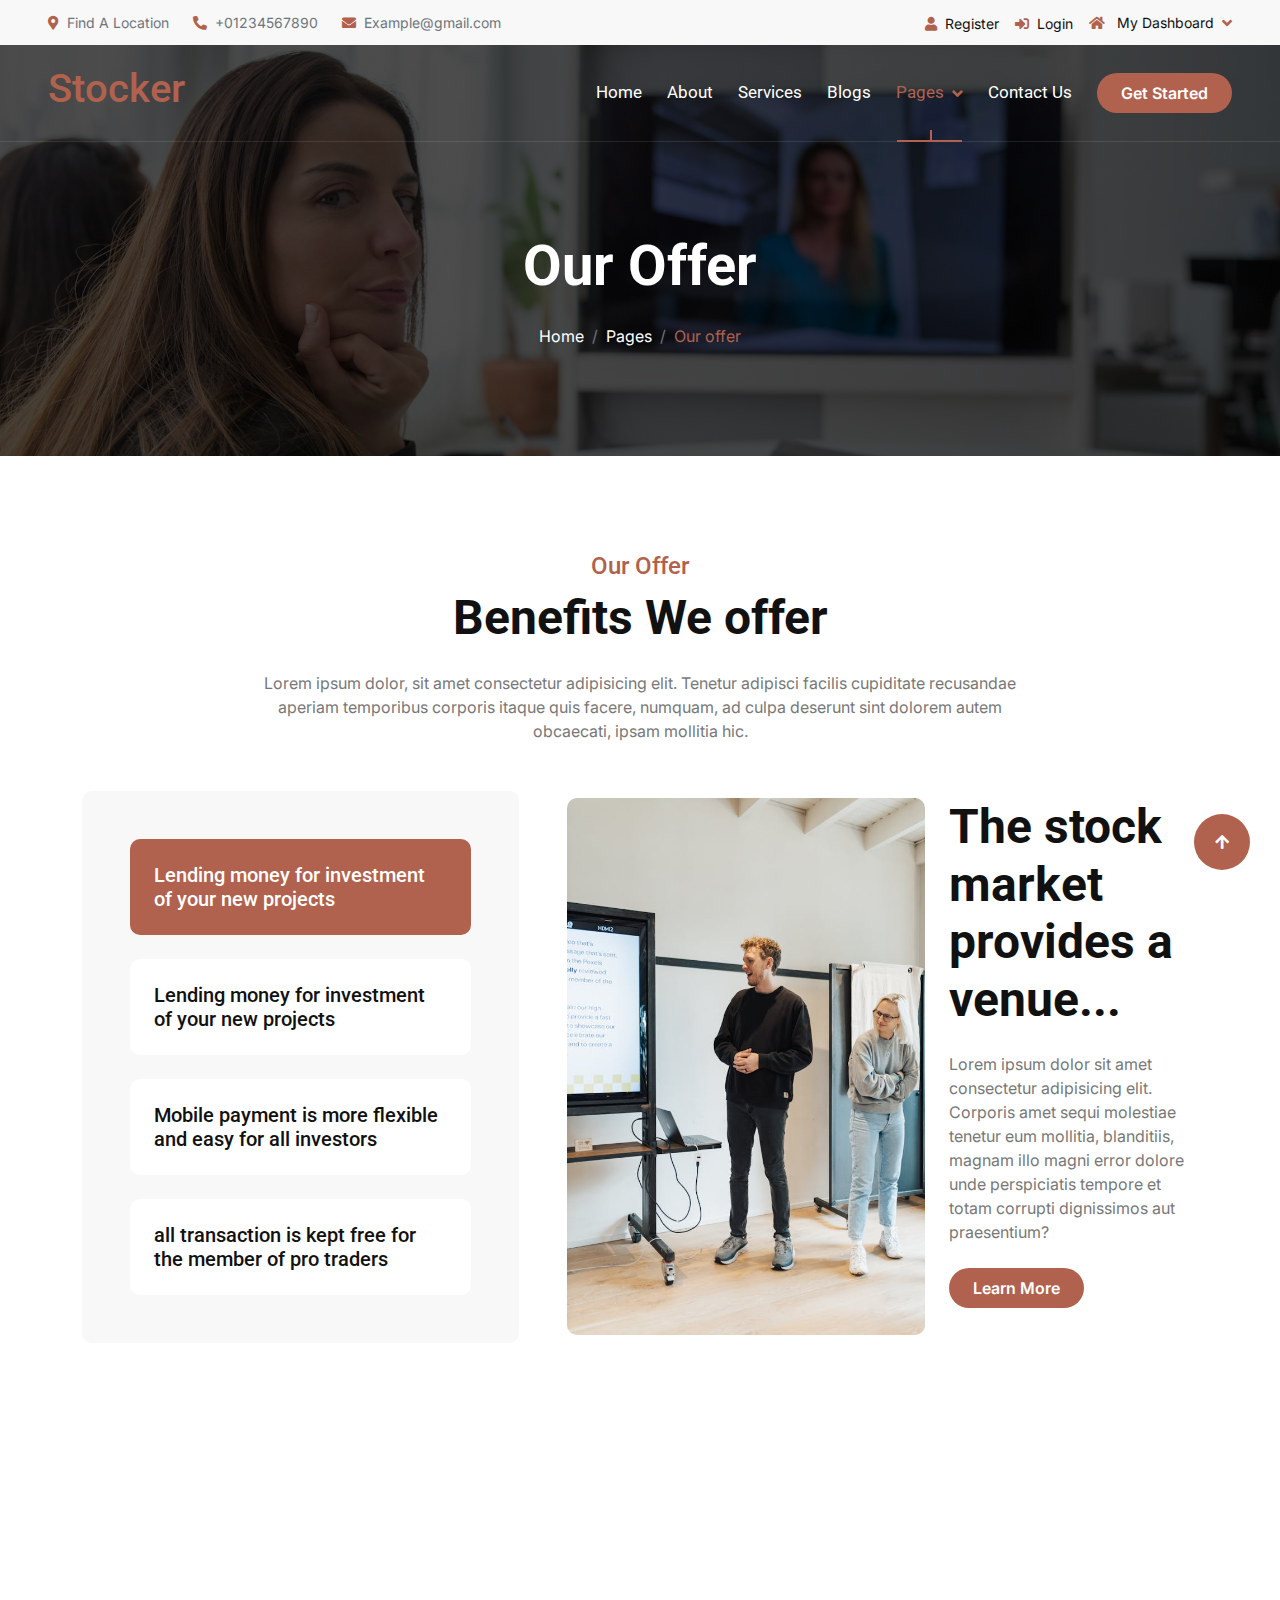
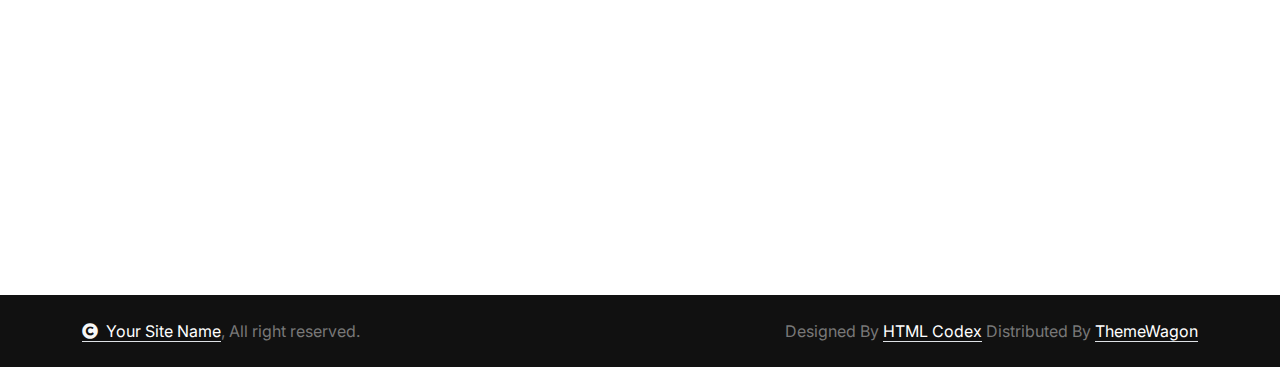
<file: offer.html>
<!DOCTYPE html>
<html lang="en">
    <head>
        <meta charset="utf-8" />
        <title>Stocker - Stock Market Website Template</title>
        <meta content="width=device-width, initial-scale=1.0" name="viewport" />
        <meta content="" name="keywords" />
        <meta content="" name="description" />

        <!-- Google Web Fonts -->
        <link rel="preconnect" href="https://fonts.googleapis.com" />
        <link rel="preconnect" href="https://fonts.gstatic.com" crossorigin />
        <link
            href="https://fonts.googleapis.com/css2?family=Inter:wght@100..900&family=Roboto:wght@400;500;700;900&display=swap"
            rel="stylesheet"
        />

        <!-- Icon Font Stylesheet -->
        <link
            rel="stylesheet"
            href="https://use.fontawesome.com/releases/v5.15.4/css/all.css"
        />
        <link
            href="https://cdn.jsdelivr.net/npm/bootstrap-icons@1.4.1/font/bootstrap-icons.css"
            rel="stylesheet"
        />

        <link rel="shortcut icon" href="img/logo.png" type="image/x-icon" />

        <!-- Libraries Stylesheet -->
        <link href="lib/animate/animate.min.css" rel="stylesheet" />
        <link href="lib/lightbox/css/lightbox.min.css" rel="stylesheet" />
        <link
            href="lib/owlcarousel/assets/owl.carousel.min.css"
            rel="stylesheet"
        />

        <!-- Customized Bootstrap Stylesheet -->
        <link href="css/bootstrap.min.css" rel="stylesheet" />

        <!-- Template Stylesheet -->
        <link href="css/style.css" rel="stylesheet" />
    </head>

    <body>
        <!-- Spinner Start -->
        <div
            id="spinner"
            class="show bg-white position-fixed translate-middle w-100 vh-100 top-50 start-50 d-flex align-items-center justify-content-center"
        >
            <div
                class="spinner-border text-primary"
                style="width: 3rem; height: 3rem"
                role="status"
            >
                <span class="sr-only">Loading...</span>
            </div>
        </div>
        <!-- Spinner End -->

        <!-- Topbar Start -->
        <div class="container-fluid topbar bg-light px-5 d-none d-lg-block">
            <div class="row gx-0 align-items-center">
                <div class="col-lg-8 text-center text-lg-start mb-2 mb-lg-0">
                    <div class="d-flex flex-wrap">
                        <a href="#" class="text-muted small me-4"
                            ><i
                                class="fas fa-map-marker-alt text-primary me-2"
                            ></i
                            >Find A Location</a
                        >
                        <a href="tel:+01234567890" class="text-muted small me-4"
                            ><i class="fas fa-phone-alt text-primary me-2"></i
                            >+01234567890</a
                        >
                        <a
                            href="mailto:example@gmail.com"
                            class="text-muted small me-0"
                            ><i class="fas fa-envelope text-primary me-2"></i
                            >Example@gmail.com</a
                        >
                    </div>
                </div>
                <div class="col-lg-4 text-center text-lg-end">
                    <div
                        class="d-inline-flex align-items-center"
                        style="height: 45px"
                    >
                        <a href="#"
                            ><small class="me-3 text-dark"
                                ><i class="fa fa-user text-primary me-2"></i
                                >Register</small
                            ></a
                        >
                        <a href="#"
                            ><small class="me-3 text-dark"
                                ><i
                                    class="fa fa-sign-in-alt text-primary me-2"
                                ></i
                                >Login</small
                            ></a
                        >
                        <div class="dropdown">
                            <a
                                href="#"
                                class="dropdown-toggle text-dark"
                                data-bs-toggle="dropdown"
                                ><small
                                    ><i
                                        class="fa fa-home text-primary me-2"
                                    ></i>
                                    My Dashboard</small
                                ></a
                            >
                            <div class="dropdown-menu rounded">
                                <a href="#" class="dropdown-item"
                                    ><i class="fas fa-user-alt me-2"></i> My
                                    Profile</a
                                >
                                <a href="#" class="dropdown-item"
                                    ><i class="fas fa-comment-alt me-2"></i>
                                    Inbox</a
                                >
                                <a href="#" class="dropdown-item"
                                    ><i class="fas fa-bell me-2"></i>
                                    Notifications</a
                                >
                                <a href="#" class="dropdown-item"
                                    ><i class="fas fa-cog me-2"></i> Account
                                    Settings</a
                                >
                                <a href="#" class="dropdown-item"
                                    ><i class="fas fa-power-off me-2"></i> Log
                                    Out</a
                                >
                            </div>
                        </div>
                    </div>
                </div>
            </div>
        </div>
        <!-- Topbar End -->

        <!-- Navbar & Hero Start -->
        <div class="container-fluid position-relative p-0">
            <nav
                class="navbar navbar-expand-lg navbar-light px-4 px-lg-5 py-3 py-lg-0"
            >
                <a href="" class="navbar-brand p-0">
                    <h1 class="text-primary">Stocker</h1>
                    <!-- <img src="img/logo.png" alt="Logo"> -->
                </a>
                <button
                    class="navbar-toggler"
                    type="button"
                    data-bs-toggle="collapse"
                    data-bs-target="#navbarCollapse"
                >
                    <span class="fa fa-bars"></span>
                </button>
                <div class="collapse navbar-collapse" id="navbarCollapse">
                    <div class="navbar-nav ms-auto py-0">
                        <a href="index.html" class="nav-item nav-link">Home</a>
                        <a href="about.html" class="nav-item nav-link">About</a>
                        <a href="service.html" class="nav-item nav-link"
                            >Services</a
                        >
                        <a href="blog.html" class="nav-item nav-link">Blogs</a>
                        <div class="nav-item dropdown">
                            <a
                                href="#"
                                class="nav-link active"
                                data-bs-toggle="dropdown"
                            >
                                <span class="dropdown-toggle">Pages</span>
                            </a>
                            <div class="dropdown-menu m-0">
                                <a href="feature.html" class="dropdown-item"
                                    >Our Features</a
                                >
                                <a href="team.html" class="dropdown-item"
                                    >Our team</a
                                >
                                <a href="testimonial.html" class="dropdown-item"
                                    >Testimonial</a
                                >
                                <a
                                    href="offer.html"
                                    class="dropdown-item active"
                                    >Our offer</a
                                >
                                <a href="FAQ.html" class="dropdown-item"
                                    >FAQs</a
                                >
                                <a href="404.html" class="dropdown-item"
                                    >404 Page</a
                                >
                            </div>
                        </div>
                        <a href="contact.html" class="nav-item nav-link"
                            >Contact Us</a
                        >
                    </div>
                    <a
                        href="#"
                        class="btn btn-primary rounded-pill py-2 px-4 my-3 my-lg-0 flex-shrink-0"
                        >Get Started</a
                    >
                </div>
            </nav>

            <!-- Header Start -->
            <div class="container-fluid bg-breadcrumb">
                <div
                    class="container text-center py-5"
                    style="max-width: 900px"
                >
                    <h4
                        class="text-white display-4 mb-4 wow fadeInDown"
                        data-wow-delay="0.1s"
                    >
                        Our Offer
                    </h4>
                    <ol
                        class="breadcrumb d-flex justify-content-center mb-0 wow fadeInDown"
                        data-wow-delay="0.3s"
                    >
                        <li class="breadcrumb-item">
                            <a href="index.html">Home</a>
                        </li>
                        <li class="breadcrumb-item"><a href="#">Pages</a></li>
                        <li class="breadcrumb-item active text-primary">
                            Our offer
                        </li>
                    </ol>
                </div>
            </div>
            <!-- Header End -->
        </div>
        <!-- Navbar & Hero End -->

        <!-- Offer Start -->
        <div class="container-fluid offer-section py-5">
            <div class="container py-5">
                <div
                    class="text-center mx-auto pb-5 wow fadeInUp"
                    data-wow-delay="0.2s"
                    style="max-width: 800px"
                >
                    <h4 class="text-primary">Our Offer</h4>
                    <h1 class="display-5 mb-4">Benefits We offer</h1>
                    <p class="mb-0">
                        Lorem ipsum dolor, sit amet consectetur adipisicing
                        elit. Tenetur adipisci facilis cupiditate recusandae
                        aperiam temporibus corporis itaque quis facere, numquam,
                        ad culpa deserunt sint dolorem autem obcaecati, ipsam
                        mollitia hic.
                    </p>
                </div>
                <div class="row g-5 align-items-center">
                    <div class="col-xl-5 wow fadeInLeft" data-wow-delay="0.2s">
                        <div class="nav nav-pills bg-light rounded p-5">
                            <a
                                class="accordion-link p-4 active mb-4"
                                data-bs-toggle="pill"
                                href="#collapseOne"
                            >
                                <h5 class="mb-0">
                                    Lending money for investment of your new
                                    projects
                                </h5>
                            </a>
                            <a
                                class="accordion-link p-4 mb-4"
                                data-bs-toggle="pill"
                                href="#collapseTwo"
                            >
                                <h5 class="mb-0">
                                    Lending money for investment of your new
                                    projects
                                </h5>
                            </a>
                            <a
                                class="accordion-link p-4 mb-4"
                                data-bs-toggle="pill"
                                href="#collapseThree"
                            >
                                <h5 class="mb-0">
                                    Mobile payment is more flexible and easy for
                                    all investors
                                </h5>
                            </a>
                            <a
                                class="accordion-link p-4 mb-0"
                                data-bs-toggle="pill"
                                href="#collapseFour"
                            >
                                <h5 class="mb-0">
                                    all transaction is kept free for the member
                                    of pro traders
                                </h5>
                            </a>
                        </div>
                    </div>
                    <div class="col-xl-7 wow fadeInRight" data-wow-delay="0.4s">
                        <div class="tab-content">
                            <div
                                id="collapseOne"
                                class="tab-pane fade show p-0 active"
                            >
                                <div class="row g-4">
                                    <div class="col-md-7">
                                        <img
                                            src="img/offer-1.jpg"
                                            class="img-fluid w-100 rounded"
                                            alt=""
                                        />
                                    </div>
                                    <div class="col-md-5">
                                        <h1 class="display-5 mb-4">
                                            The stock market provides a venue...
                                        </h1>
                                        <p class="mb-4">
                                            Lorem ipsum dolor sit amet
                                            consectetur adipisicing elit.
                                            Corporis amet sequi molestiae
                                            tenetur eum mollitia, blanditiis,
                                            magnam illo magni error dolore unde
                                            perspiciatis tempore et totam
                                            corrupti dignissimos aut
                                            praesentium?
                                        </p>
                                        <a
                                            class="btn btn-primary rounded-pill py-2 px-4"
                                            href="#"
                                            >Learn More</a
                                        >
                                    </div>
                                </div>
                            </div>
                            <div
                                id="collapseTwo"
                                class="tab-pane fade show p-0"
                            >
                                <div class="row g-4">
                                    <div class="col-md-7">
                                        <img
                                            src="img/offer-2.jpg"
                                            class="img-fluid w-100 rounded"
                                            alt=""
                                        />
                                    </div>
                                    <div class="col-md-5">
                                        <h1 class="display-5 mb-4">
                                            The stock market provides a venue...
                                        </h1>
                                        <p class="mb-4">
                                            Lorem ipsum dolor sit amet
                                            consectetur adipisicing elit.
                                            Corporis amet sequi molestiae
                                            tenetur eum mollitia, blanditiis,
                                            magnam illo magni error dolore unde
                                            perspiciatis tempore et totam
                                            corrupti dignissimos aut
                                            praesentium?
                                        </p>
                                        <a
                                            class="btn btn-primary rounded-pill py-2 px-4"
                                            href="#"
                                            >Learn More</a
                                        >
                                    </div>
                                </div>
                            </div>
                            <div
                                id="collapseThree"
                                class="tab-pane fade show p-0"
                            >
                                <div class="row g-4">
                                    <div class="col-md-7">
                                        <img
                                            src="img/offer-3.jpg"
                                            class="img-fluid w-100 rounded"
                                            alt=""
                                        />
                                    </div>
                                    <div class="col-md-5">
                                        <h1 class="display-5 mb-4">
                                            The stock market provides a venue...
                                        </h1>
                                        <p class="mb-4">
                                            Lorem ipsum dolor sit amet
                                            consectetur adipisicing elit.
                                            Corporis amet sequi molestiae
                                            tenetur eum mollitia, blanditiis,
                                            magnam illo magni error dolore unde
                                            perspiciatis tempore et totam
                                            corrupti dignissimos aut
                                            praesentium?
                                        </p>
                                        <a
                                            class="btn btn-primary rounded-pill py-2 px-4"
                                            href="#"
                                            >Learn More</a
                                        >
                                    </div>
                                </div>
                            </div>
                            <div
                                id="collapseFour"
                                class="tab-pane fade show p-0"
                            >
                                <div class="row g-4">
                                    <div class="col-md-7">
                                        <img
                                            src="img/offer-4.jpg"
                                            class="img-fluid w-100 rounded"
                                            alt=""
                                        />
                                    </div>
                                    <div class="col-md-5">
                                        <h1 class="display-5 mb-4">
                                            The stock market provides a venue...
                                        </h1>
                                        <p class="mb-4">
                                            Lorem ipsum dolor sit amet
                                            consectetur adipisicing elit.
                                            Corporis amet sequi molestiae
                                            tenetur eum mollitia, blanditiis,
                                            magnam illo magni error dolore unde
                                            perspiciatis tempore et totam
                                            corrupti dignissimos aut
                                            praesentium?
                                        </p>
                                        <a
                                            class="btn btn-primary rounded-pill py-2 px-4"
                                            href="#"
                                            >Learn More</a
                                        >
                                    </div>
                                </div>
                            </div>
                        </div>
                    </div>
                </div>
            </div>
        </div>
        <!-- Offer End -->

        <!-- Footer Start -->
        <div
            class="container-fluid footer py-5 wow fadeIn"
            data-wow-delay="0.2s"
        >
            <div
                class="container py-5 border-start-0 border-end-0"
                style="
                    border: 1px solid;
                    border-color: rgb(255, 255, 255, 0.08);
                "
            >
                <div class="row g-5">
                    <div class="col-md-6 col-lg-6 col-xl-4">
                        <div class="footer-item">
                            <a href="index.html" class="p-0">
                                <h4 class="text-white">Stocker</h4>
                                <!-- <img src="img/logo.png" alt="Logo"> -->
                            </a>
                            <p class="mb-4">
                                Dolor amet sit justo amet elitr clita ipsum
                                elitr est.Lorem ipsum dolor sit amet,
                                consectetur adipiscing...
                            </p>
                            <div class="d-flex">
                                <a
                                    href="#"
                                    class="bg-primary d-flex rounded align-items-center py-2 px-3 me-2"
                                >
                                    <i class="fas fa-apple-alt text-white"></i>
                                    <div class="ms-3">
                                        <small class="text-white"
                                            >Download on the</small
                                        >
                                        <h6 class="text-white">App Store</h6>
                                    </div>
                                </a>
                                <a
                                    href="#"
                                    class="bg-dark d-flex rounded align-items-center py-2 px-3 ms-2"
                                >
                                    <i class="fas fa-play text-primary"></i>
                                    <div class="ms-3">
                                        <small class="text-white"
                                            >Get it on</small
                                        >
                                        <h6 class="text-white">Google Play</h6>
                                    </div>
                                </a>
                            </div>
                        </div>
                    </div>
                    <div class="col-md-6 col-lg-6 col-xl-2">
                        <div class="footer-item">
                            <h4 class="text-white mb-4">Quick Links</h4>
                            <a href="#"
                                ><i class="fas fa-angle-right me-2"></i> About
                                Us</a
                            >
                            <a href="#"
                                ><i class="fas fa-angle-right me-2"></i>
                                Feature</a
                            >
                            <a href="#"
                                ><i class="fas fa-angle-right me-2"></i>
                                Attractions</a
                            >
                            <a href="#"
                                ><i class="fas fa-angle-right me-2"></i>
                                Tickets</a
                            >
                            <a href="#"
                                ><i class="fas fa-angle-right me-2"></i> Blog</a
                            >
                            <a href="#"
                                ><i class="fas fa-angle-right me-2"></i> Contact
                                us</a
                            >
                        </div>
                    </div>
                    <div class="col-md-6 col-lg-6 col-xl-3">
                        <div class="footer-item">
                            <h4 class="text-white mb-4">Support</h4>
                            <a href="#"
                                ><i class="fas fa-angle-right me-2"></i> Privacy
                                Policy</a
                            >
                            <a href="#"
                                ><i class="fas fa-angle-right me-2"></i> Terms &
                                Conditions</a
                            >
                            <a href="#"
                                ><i class="fas fa-angle-right me-2"></i>
                                Disclaimer</a
                            >
                            <a href="#"
                                ><i class="fas fa-angle-right me-2"></i>
                                Support</a
                            >
                            <a href="#"
                                ><i class="fas fa-angle-right me-2"></i> FAQ</a
                            >
                            <a href="#"
                                ><i class="fas fa-angle-right me-2"></i> Help</a
                            >
                        </div>
                    </div>
                    <div class="col-md-6 col-lg-6 col-xl-3">
                        <div class="footer-item">
                            <h4 class="text-white mb-4">Contact Info</h4>
                            <div class="d-flex align-items-center">
                                <i
                                    class="fas fa-map-marker-alt text-primary me-3"
                                ></i>
                                <p class="text-white mb-0">
                                    123 Street New York.USA
                                </p>
                            </div>
                            <div class="d-flex align-items-center">
                                <i
                                    class="fas fa-envelope text-primary me-3"
                                ></i>
                                <p class="text-white mb-0">info@example.com</p>
                            </div>
                            <div class="d-flex align-items-center">
                                <i
                                    class="fa fa-phone-alt text-primary me-3"
                                ></i>
                                <p class="text-white mb-0">(+012) 3456 7890</p>
                            </div>
                            <div class="d-flex align-items-center mb-4">
                                <i
                                    class="fab fa-firefox-browser text-primary me-3"
                                ></i>
                                <p class="text-white mb-0">Yoursite@ex.com</p>
                            </div>
                            <div class="d-flex">
                                <a
                                    class="btn btn-primary btn-sm-square rounded-circle me-3"
                                    href="#"
                                    ><i class="fab fa-facebook-f text-white"></i
                                ></a>
                                <a
                                    class="btn btn-primary btn-sm-square rounded-circle me-3"
                                    href="#"
                                    ><i class="fab fa-twitter text-white"></i
                                ></a>
                                <a
                                    class="btn btn-primary btn-sm-square rounded-circle me-3"
                                    href="#"
                                    ><i class="fab fa-instagram text-white"></i
                                ></a>
                                <a
                                    class="btn btn-primary btn-sm-square rounded-circle me-0"
                                    href="#"
                                    ><i
                                        class="fab fa-linkedin-in text-white"
                                    ></i
                                ></a>
                            </div>
                        </div>
                    </div>
                </div>
            </div>
        </div>
        <!-- Footer End -->

        <!-- Copyright Start -->
        <div class="container-fluid copyright py-4">
            <div class="container">
                <div class="row g-4 align-items-center">
                    <div class="col-md-6 text-center text-md-start mb-md-0">
                        <span class="text-body"
                            ><a href="#" class="border-bottom text-white"
                                ><i class="fas fa-copyright text-light me-2"></i
                                >Your Site Name</a
                            >, All right reserved.</span
                        >
                    </div>
                    <div class="col-md-6 text-center text-md-end text-body">
                        <!--/*** This template is free as long as you keep the below author’s credit link/attribution link/backlink. ***/-->
                        <!--/*** If you'd like to use the template without the below author’s credit link/attribution link/backlink, ***/-->
                        <!--/*** you can purchase the Credit Removal License from "https://htmlcodex.com/credit-removal". ***/-->
                        Designed By
                        <a
                            class="border-bottom text-white"
                            href="https://htmlcodex.com"
                            >HTML Codex</a
                        >
                        Distributed By
                        <a
                            class="border-bottom text-white"
                            href="https://themewagon.com"
                            >ThemeWagon</a
                        >
                    </div>
                </div>
            </div>
        </div>
        <!-- Copyright End -->

        <!-- Back to Top -->
        <a
            href="#"
            class="btn btn-primary btn-lg-square rounded-circle back-to-top"
            ><i class="fa fa-arrow-up"></i
        ></a>

        <!-- JavaScript Libraries -->
        <script src="https://ajax.googleapis.com/ajax/libs/jquery/3.6.4/jquery.min.js"></script>
        <script src="https://cdn.jsdelivr.net/npm/bootstrap@5.0.0/dist/js/bootstrap.bundle.min.js"></script>
        <script src="lib/wow/wow.min.js"></script>
        <script src="lib/easing/easing.min.js"></script>
        <script src="lib/waypoints/waypoints.min.js"></script>
        <script src="lib/counterup/counterup.min.js"></script>
        <script src="lib/lightbox/js/lightbox.min.js"></script>
        <script src="lib/owlcarousel/owl.carousel.min.js"></script>

        <!-- Template Javascript -->
        <script src="js/main.js"></script>
        <script src="js/cookiebanner.js"></script>
    </body>
</html>
</file>
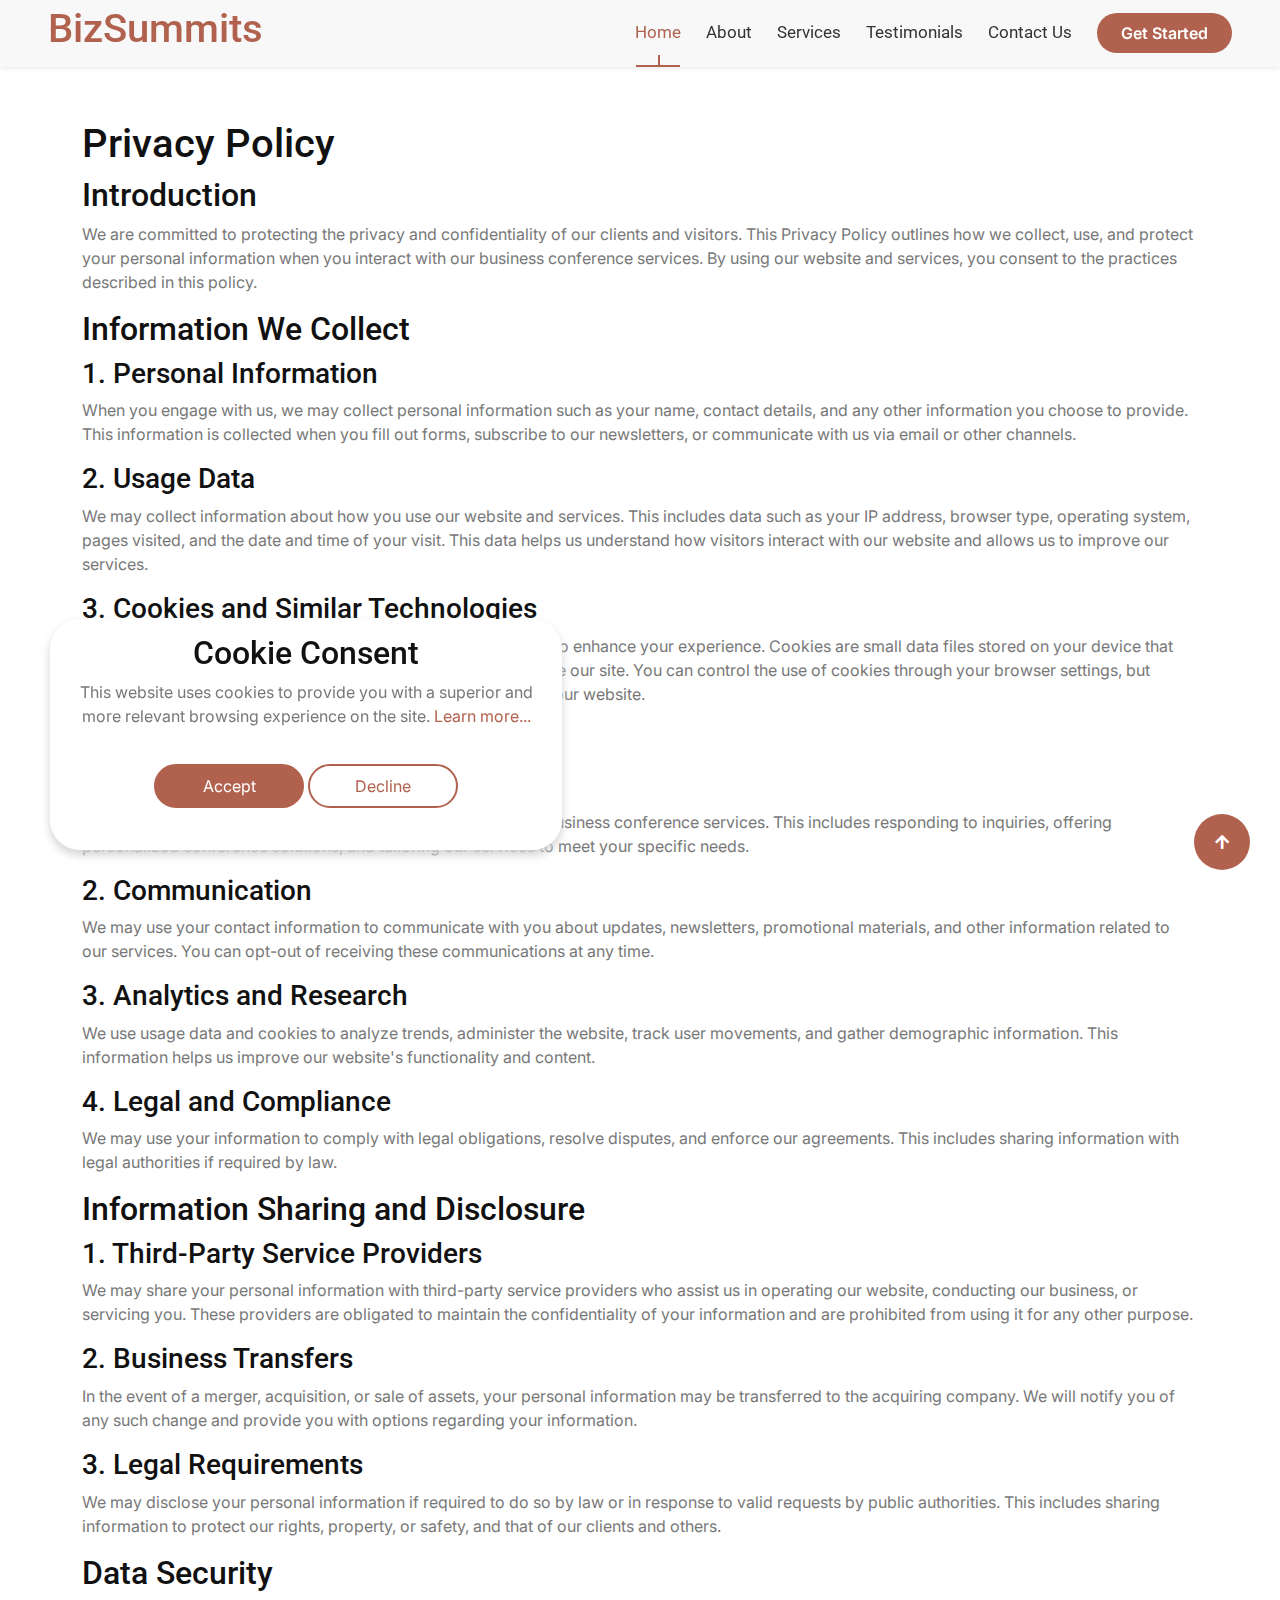
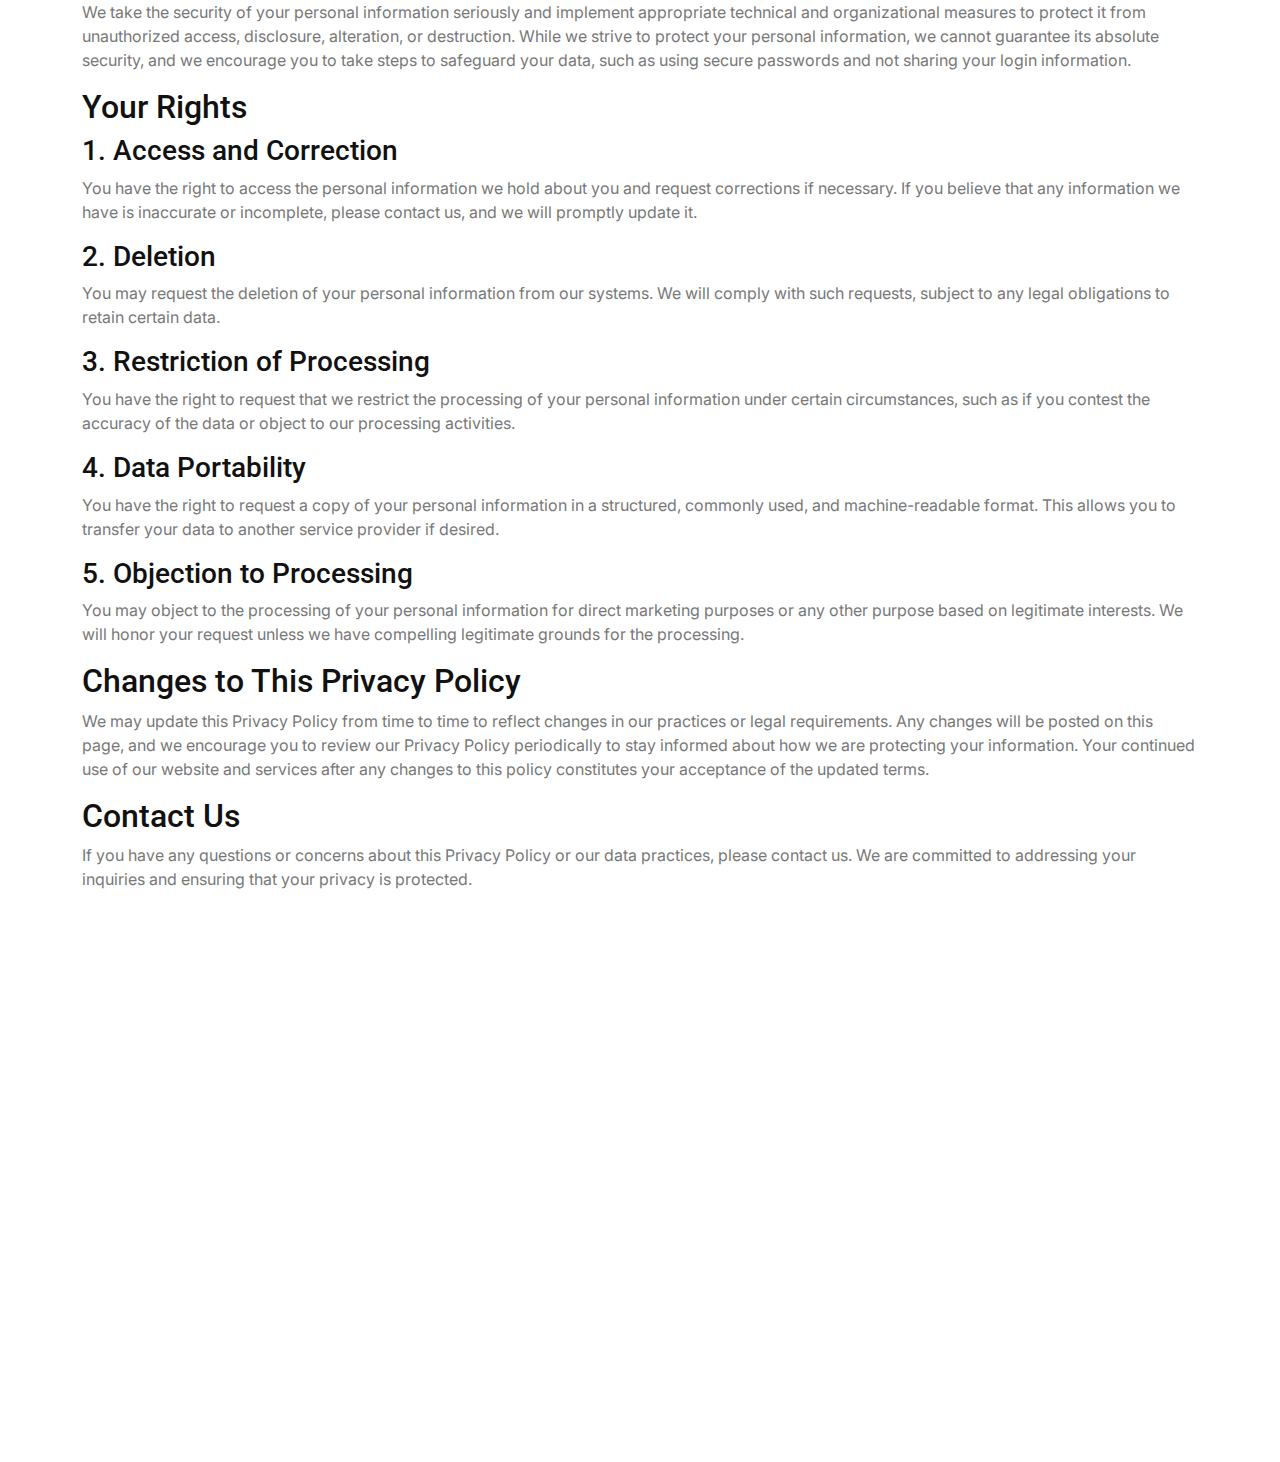
<file: privacy-policy.html>
<!DOCTYPE html>
<html lang="en">
    <head>
        <meta charset="utf-8" />
        <title>BizSummits</title>
        <meta content="width=device-width, initial-scale=1.0" name="viewport" />
        <meta content="" name="keywords" />
        <meta content="" name="description" />

        <!-- Google Web Fonts -->
        <link rel="preconnect" href="https://fonts.googleapis.com" />
        <link rel="preconnect" href="https://fonts.gstatic.com" crossorigin />
        <link
            href="https://fonts.googleapis.com/css2?family=Inter:wght@100..900&family=Roboto:wght@400;500;700;900&display=swap"
            rel="stylesheet"
        />

        <!-- Icon Font Stylesheet -->
        <link
            rel="stylesheet"
            href="https://use.fontawesome.com/releases/v5.15.4/css/all.css"
        />
        <link
            href="https://cdn.jsdelivr.net/npm/bootstrap-icons@1.4.1/font/bootstrap-icons.css"
            rel="stylesheet"
        />

        <link rel="shortcut icon" href="img/logo.png" type="image/x-icon" />

        <!-- Libraries Stylesheet -->
        <link rel="stylesheet" href="lib/animate/animate.min.css" />
        <link href="lib/lightbox/css/lightbox.min.css" rel="stylesheet" />
        <link
            href="lib/owlcarousel/assets/owl.carousel.min.css"
            rel="stylesheet"
        />

        <!-- Customized Bootstrap Stylesheet -->
        <link href="css/bootstrap.min.css" rel="stylesheet" />

        <!-- Template Stylesheet -->
        <link href="css/style.css" rel="stylesheet" />
    </head>

    <body>
        <!-- Spinner Start -->
        <div
            id="spinner"
            class="show bg-white position-fixed translate-middle w-100 vh-100 top-50 start-50 d-flex align-items-center justify-content-center"
        >
            <div
                class="spinner-border text-primary"
                style="width: 3rem; height: 3rem"
                role="status"
            >
                <span class="sr-only">Loading...</span>
            </div>
        </div>
        <!-- Spinner End -->

        <!-- Navbar & Hero Start -->
        <div class="container-fluid position-relative p-0">
            <nav
                class="navbar navbar-expand-lg navbar-light px-4 px-lg-5 py-3 py-lg-0 sticky-top shadow-sm"
                style="background: #f8f8f8; top: 0px !important"
            >
                <a href="index.html" class="navbar-brand p-0">
                    <h1 class="text-primary">BizSummits</h1>
                    <!-- <img src="img/logo.png" alt="Logo"> -->
                </a>
                <button
                    class="navbar-toggler"
                    type="button"
                    data-bs-toggle="collapse"
                    data-bs-target="#navbarCollapse"
                >
                    <span class="fa fa-bars"></span>
                </button>
                <div class="collapse navbar-collapse" id="navbarCollapse">
                    <div class="navbar-nav ms-auto py-0">
                        <a href="index.html" class="nav-item nav-link active"
                            >Home</a
                        >
                        <a
                            style="color: #333"
                            href="about.html"
                            class="nav-item nav-link"
                            >About</a
                        >
                        <a
                            style="color: #333"
                            href="service.html"
                            class="nav-item nav-link"
                            >Services</a
                        >
                        <a
                            style="color: #333"
                            href="testimonial.html"
                            class="nav-item nav-link"
                            >Testimonials</a
                        >
                        <a
                            style="color: #333"
                            href="contact.html"
                            class="nav-item nav-link"
                            >Contact Us</a
                        >
                    </div>
                    <a
                        href="about.html"
                        class="btn btn-primary rounded-pill py-2 px-4 my-3 my-lg-0 flex-shrink-0"
                        >Get Started</a
                    >
                </div>
            </nav>
        </div>
        <!-- Navbar & Hero End -->

        <main>
            <article
                class="container additional-wrapper"
                style="margin-top: 100px"
            >
                <div class="page__content" style="padding: 20px 0px">
                    <div class="section">
                        <h1>Privacy Policy</h1>
                        <h2>Introduction</h2>
                        <p>
                            We are committed to protecting the privacy and
                            confidentiality of our clients and visitors. This
                            Privacy Policy outlines how we collect, use, and
                            protect your personal information when you interact
                            with our business conference services. By using our
                            website and services, you consent to the practices
                            described in this policy.
                        </p>
                    </div>

                    <div class="section">
                        <h2>Information We Collect</h2>
                        <h3>1. Personal Information</h3>
                        <p>
                            When you engage with us, we may collect personal
                            information such as your name, contact details, and
                            any other information you choose to provide. This
                            information is collected when you fill out forms,
                            subscribe to our newsletters, or communicate with us
                            via email or other channels.
                        </p>

                        <h3>2. Usage Data</h3>
                        <p>
                            We may collect information about how you use our
                            website and services. This includes data such as
                            your IP address, browser type, operating system,
                            pages visited, and the date and time of your visit.
                            This data helps us understand how visitors interact
                            with our website and allows us to improve our
                            services.
                        </p>

                        <h3>3. Cookies and Similar Technologies</h3>
                        <p>
                            Our website may use cookies and similar tracking
                            technologies to enhance your experience. Cookies are
                            small data files stored on your device that help us
                            remember your preferences and understand how you use
                            our site. You can control the use of cookies through
                            your browser settings, but disabling them may affect
                            your ability to use certain features of our website.
                        </p>
                    </div>

                    <div class="section">
                        <h2>How We Use Your Information</h2>
                        <h3>1. Providing and Improving Services</h3>
                        <p>
                            We use your personal information to provide and
                            improve our business conference services. This
                            includes responding to inquiries, offering
                            personalized conference solutions, and tailoring our
                            services to meet your specific needs.
                        </p>

                        <h3>2. Communication</h3>
                        <p>
                            We may use your contact information to communicate
                            with you about updates, newsletters, promotional
                            materials, and other information related to our
                            services. You can opt-out of receiving these
                            communications at any time.
                        </p>

                        <h3>3. Analytics and Research</h3>
                        <p>
                            We use usage data and cookies to analyze trends,
                            administer the website, track user movements, and
                            gather demographic information. This information
                            helps us improve our website's functionality and
                            content.
                        </p>

                        <h3>4. Legal and Compliance</h3>
                        <p>
                            We may use your information to comply with legal
                            obligations, resolve disputes, and enforce our
                            agreements. This includes sharing information with
                            legal authorities if required by law.
                        </p>
                    </div>

                    <div class="section">
                        <h2>Information Sharing and Disclosure</h2>
                        <h3>1. Third-Party Service Providers</h3>
                        <p>
                            We may share your personal information with
                            third-party service providers who assist us in
                            operating our website, conducting our business, or
                            servicing you. These providers are obligated to
                            maintain the confidentiality of your information and
                            are prohibited from using it for any other purpose.
                        </p>

                        <h3>2. Business Transfers</h3>
                        <p>
                            In the event of a merger, acquisition, or sale of
                            assets, your personal information may be transferred
                            to the acquiring company. We will notify you of any
                            such change and provide you with options regarding
                            your information.
                        </p>

                        <h3>3. Legal Requirements</h3>
                        <p>
                            We may disclose your personal information if
                            required to do so by law or in response to valid
                            requests by public authorities. This includes
                            sharing information to protect our rights, property,
                            or safety, and that of our clients and others.
                        </p>
                    </div>

                    <div class="section">
                        <h2>Data Security</h2>
                        <p>
                            We take the security of your personal information
                            seriously and implement appropriate technical and
                            organizational measures to protect it from
                            unauthorized access, disclosure, alteration, or
                            destruction. While we strive to protect your
                            personal information, we cannot guarantee its
                            absolute security, and we encourage you to take
                            steps to safeguard your data, such as using secure
                            passwords and not sharing your login information.
                        </p>
                    </div>

                    <div class="section">
                        <h2>Your Rights</h2>
                        <h3>1. Access and Correction</h3>
                        <p>
                            You have the right to access the personal
                            information we hold about you and request
                            corrections if necessary. If you believe that any
                            information we have is inaccurate or incomplete,
                            please contact us, and we will promptly update it.
                        </p>

                        <h3>2. Deletion</h3>
                        <p>
                            You may request the deletion of your personal
                            information from our systems. We will comply with
                            such requests, subject to any legal obligations to
                            retain certain data.
                        </p>

                        <h3>3. Restriction of Processing</h3>
                        <p>
                            You have the right to request that we restrict the
                            processing of your personal information under
                            certain circumstances, such as if you contest the
                            accuracy of the data or object to our processing
                            activities.
                        </p>

                        <h3>4. Data Portability</h3>
                        <p>
                            You have the right to request a copy of your
                            personal information in a structured, commonly used,
                            and machine-readable format. This allows you to
                            transfer your data to another service provider if
                            desired.
                        </p>

                        <h3>5. Objection to Processing</h3>
                        <p>
                            You may object to the processing of your personal
                            information for direct marketing purposes or any
                            other purpose based on legitimate interests. We will
                            honor your request unless we have compelling
                            legitimate grounds for the processing.
                        </p>
                    </div>

                    <div class="section">
                        <h2>Changes to This Privacy Policy</h2>
                        <p>
                            We may update this Privacy Policy from time to time
                            to reflect changes in our practices or legal
                            requirements. Any changes will be posted on this
                            page, and we encourage you to review our Privacy
                            Policy periodically to stay informed about how we
                            are protecting your information. Your continued use
                            of our website and services after any changes to
                            this policy constitutes your acceptance of the
                            updated terms.
                        </p>
                    </div>

                    <div class="section">
                        <h2>Contact Us</h2>
                        <p>
                            If you have any questions or concerns about this
                            Privacy Policy or our data practices, please contact
                            us. We are committed to addressing your inquiries
                            and ensuring that your privacy is protected.
                        </p>
                    </div>
                </div>
            </article>
        </main>

        <!-- Footer Start -->
        <div
            class="container-fluid footer py-5 wow fadeIn"
            data-wow-delay="0.2s"
        >
            <div
                class="container py-5 border-start-0 border-end-0"
                style="
                    border: 1px solid;
                    border-color: rgb(255, 255, 255, 0.08);
                "
            >
                <div class="row g-5">
                    <div class="col-md-6 col-lg-6 col-xl-4">
                        <div class="footer-item">
                            <a href="index.html" class="p-0">
                                <h4 class="text-white">BizSummits</h4>
                                <!-- <img src="img/logo.png" alt="Logo"> -->
                            </a>
                            <p class="mb-4">
                                Thank you for visiting our site! We’re dedicated
                                to providing you with the latest information,
                                resources, and updates about business
                                conferences. Connect with us through our social
                                media channels and subscribe to our newsletter
                                for expert advice on navigating and maximizing
                                your conference experience.
                            </p>
                        </div>
                    </div>
                    <div class="col-md-6 col-lg-6 col-xl-4">
                        <div class="footer-item">
                            <h4 class="text-white mb-4">Quick Links</h4>
                            <a href="index.html"
                                ><i class="fas fa-angle-right me-2"></i> Home
                            </a>
                            <a href="about.html"
                                ><i class="fas fa-angle-right me-2"></i> About
                                Us</a
                            >
                            <a href="contact.html"
                                ><i class="fas fa-angle-right me-2"></i> Contact
                                us</a
                            >
                            <a href="terms-of-use.html"
                                ><i class="fas fa-angle-right me-2"></i> Terms
                                of Use</a
                            >
                        </div>
                    </div>
                    <div class="col-md-6 col-lg-6 col-xl-4">
                        <div class="footer-item">
                            <h4 class="text-white mb-4">Contact Info</h4>
                            <div class="d-flex align-items-center">
                                <i
                                    class="fas fa-map-marker-alt text-primary me-3"
                                ></i>
                                <p class="text-white mb-0">
                                    Duncan Road, Alfred Chambers, 2nd Floor,
                                    Cape Town Cruise Terminal Waterfront, Cape
                                    Town, 8001, South Africa
                                </p>
                            </div>
                            <div class="d-flex align-items-center">
                                <i
                                    class="fas fa-envelope text-primary me-3"
                                ></i>
                                <p class="text-white mb-0">
                                    biz_summits@gmail.com
                                </p>
                            </div>
                            <div class="d-flex align-items-center">
                                <i
                                    class="fa fa-phone-alt text-primary me-3"
                                ></i>
                                <p class="text-white mb-0">+27212070400</p>
                            </div>
                        </div>
                    </div>
                </div>
            </div>
        </div>
        <!-- Footer End -->

        <!-- Back to Top -->
        <a
            href="#"
            class="btn btn-primary btn-lg-square rounded-circle back-to-top"
            ><i class="fa fa-arrow-up"></i
        ></a>

        <!-- Cookie banner -->
        <div class="cookie-wrapper show">
            <div>
                <i class="bx bx-cookie"></i>
                <h2 style="text-align: center">Cookie Consent</h2>
            </div>

            <div class="data">
                <p>
                    This website uses cookies to provide you with a superior and
                    more relevant browsing experience on the site.
                    <a href="#">Learn more...</a>
                </p>
            </div>

            <div class="buttons">
                <button class="cookie-button" id="acceptBtn">Accept</button>
                <button class="cookie-button" id="declineBtn">Decline</button>
            </div>
        </div>
        <!-- End Cookie banner -->

        <!-- JavaScript Libraries -->
        <script src="https://ajax.googleapis.com/ajax/libs/jquery/3.6.4/jquery.min.js"></script>
        <script src="https://cdn.jsdelivr.net/npm/bootstrap@5.0.0/dist/js/bootstrap.bundle.min.js"></script>
        <script src="lib/wow/wow.min.js"></script>
        <script src="lib/easing/easing.min.js"></script>
        <script src="lib/waypoints/waypoints.min.js"></script>
        <script src="lib/counterup/counterup.min.js"></script>
        <script src="lib/lightbox/js/lightbox.min.js"></script>
        <script src="lib/owlcarousel/owl.carousel.min.js"></script>

        <!-- Template Javascript -->
        <script src="js/main.js"></script>
        <script src="js/cookiebanner.js"></script>
    </body>
</html>
</file>
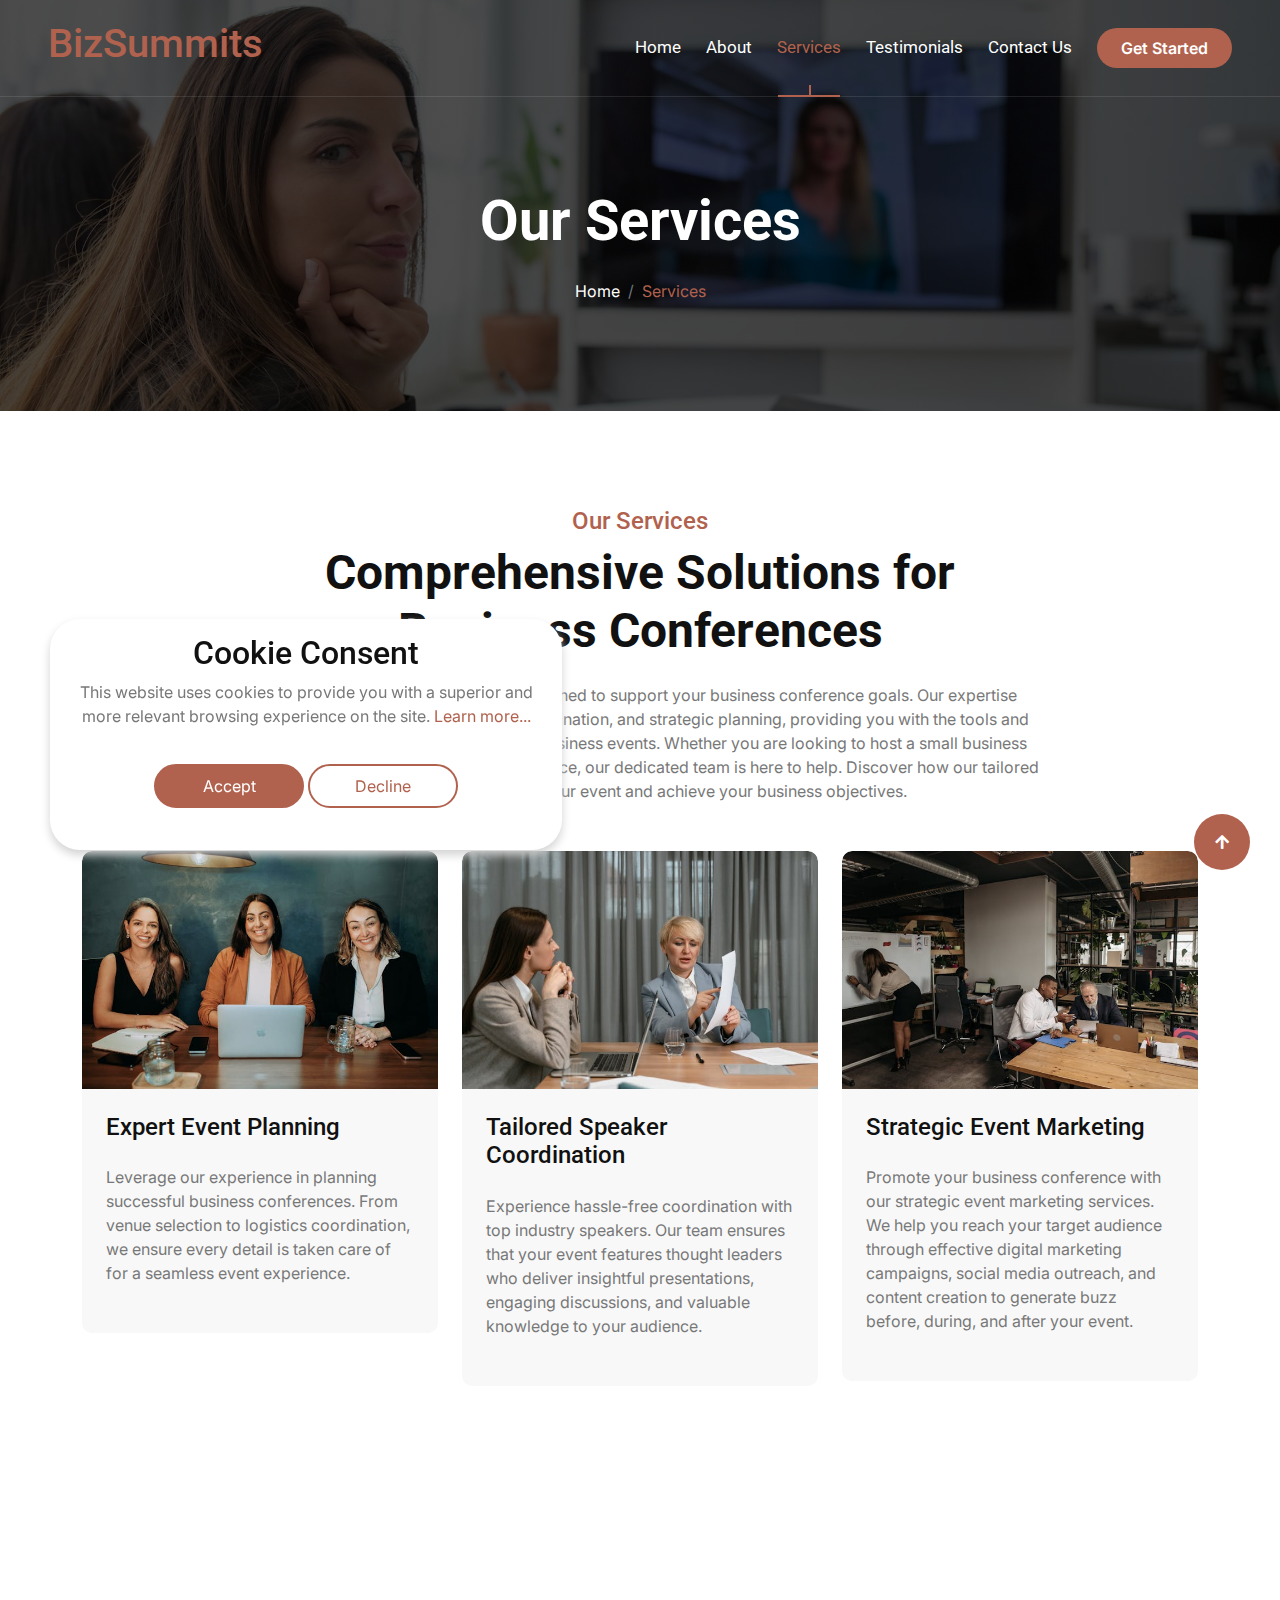
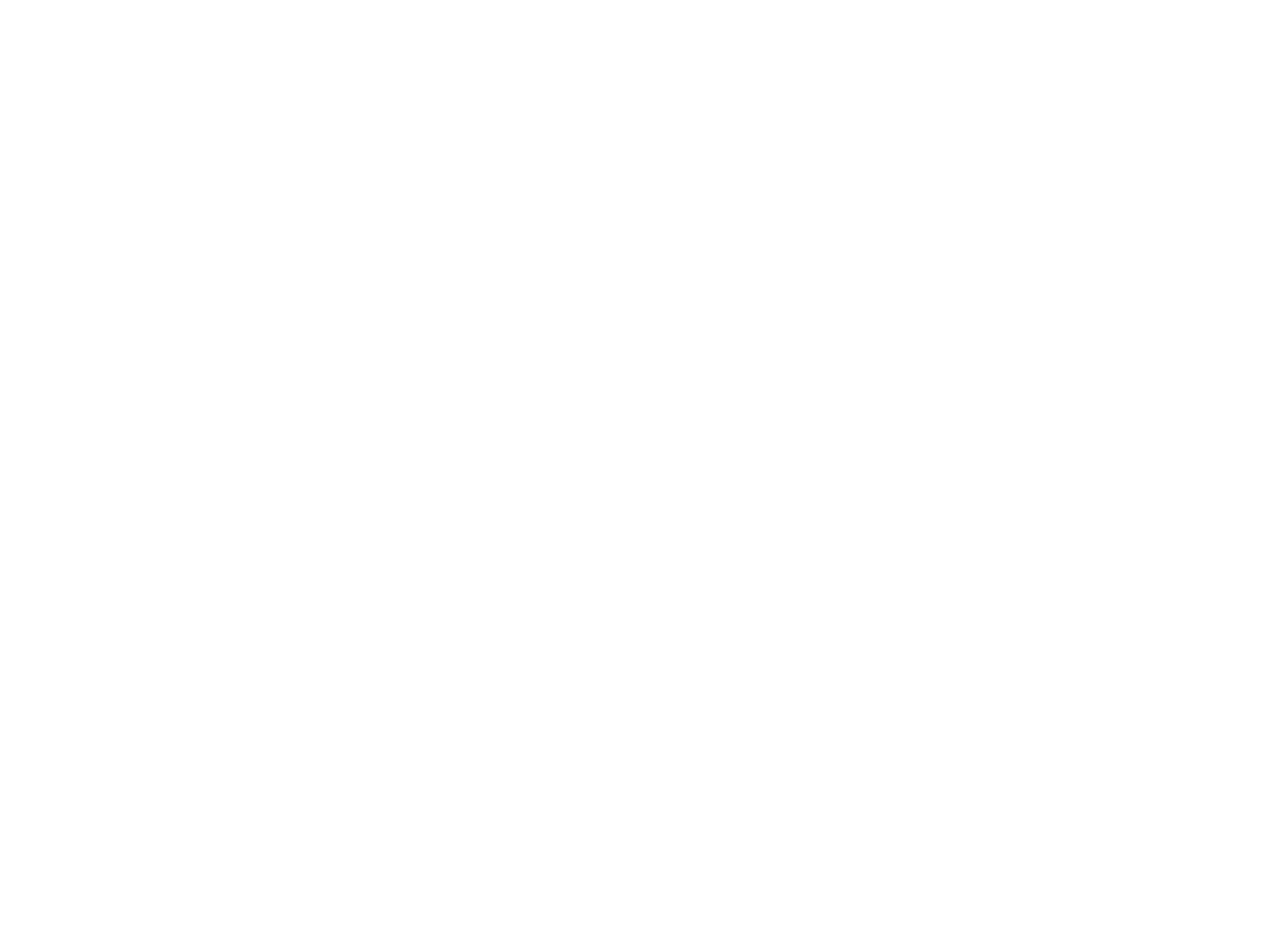
<file: service.html>
<!DOCTYPE html>
<html lang="en">
    <head>
        <meta charset="utf-8" />
        <title>BizSummits</title>
        <meta content="width=device-width, initial-scale=1.0" name="viewport" />
        <meta content="" name="keywords" />
        <meta content="" name="description" />

        <!-- Google Web Fonts -->
        <link rel="preconnect" href="https://fonts.googleapis.com" />
        <link rel="preconnect" href="https://fonts.gstatic.com" crossorigin />
        <link
            href="https://fonts.googleapis.com/css2?family=Inter:wght@100..900&family=Roboto:wght@400;500;700;900&display=swap"
            rel="stylesheet"
        />

        <!-- Icon Font Stylesheet -->
        <link
            rel="stylesheet"
            href="https://use.fontawesome.com/releases/v5.15.4/css/all.css"
        />
        <link
            href="https://cdn.jsdelivr.net/npm/bootstrap-icons@1.4.1/font/bootstrap-icons.css"
            rel="stylesheet"
        />

        <link rel="shortcut icon" href="img/logo.png" type="image/x-icon" />

        <!-- Libraries Stylesheet -->
        <link rel="stylesheet" href="lib/animate/animate.min.css" />
        <link href="lib/lightbox/css/lightbox.min.css" rel="stylesheet" />
        <link
            href="lib/owlcarousel/assets/owl.carousel.min.css"
            rel="stylesheet"
        />

        <!-- Customized Bootstrap Stylesheet -->
        <link href="css/bootstrap.min.css" rel="stylesheet" />

        <!-- Template Stylesheet -->
        <link href="css/style.css" rel="stylesheet" />
    </head>

    <body>
        <!-- Spinner Start -->
        <div
            id="spinner"
            class="show bg-white position-fixed translate-middle w-100 vh-100 top-50 start-50 d-flex align-items-center justify-content-center"
        >
            <div
                class="spinner-border text-primary"
                style="width: 3rem; height: 3rem"
                role="status"
            >
                <span class="sr-only">Loading...</span>
            </div>
        </div>
        <!-- Spinner End -->

        <!-- Navbar & Hero Start -->
        <div class="container-fluid position-relative p-0">
            <nav
                class="navbar navbar-expand-lg navbar-light px-4 px-lg-5 py-3 py-lg-0"
            >
                <a href="index.html" class="navbar-brand p-0">
                    <h1 class="text-primary">BizSummits</h1>
                    <!-- <img src="img/logo.png" alt="Logo"> -->
                </a>
                <button
                    class="navbar-toggler"
                    type="button"
                    data-bs-toggle="collapse"
                    data-bs-target="#navbarCollapse"
                >
                    <span class="fa fa-bars"></span>
                </button>
                <div class="collapse navbar-collapse" id="navbarCollapse">
                    <div class="navbar-nav ms-auto py-0">
                        <a href="index.html" class="nav-item nav-link">Home</a>
                        <a href="about.html" class="nav-item nav-link">About</a>
                        <a href="service.html" class="nav-item nav-link active"
                            >Services</a
                        >
                        <a href="testimonial.html" class="nav-item nav-link"
                            >Testimonials</a
                        >
                        <a href="contact.html" class="nav-item nav-link"
                            >Contact Us</a
                        >
                    </div>
                    <a
                        href="about.html"
                        class="btn btn-primary rounded-pill py-2 px-4 my-3 my-lg-0 flex-shrink-0"
                        >Get Started</a
                    >
                </div>
            </nav>
            <!-- Header Start -->
            <div class="container-fluid bg-breadcrumb">
                <div
                    class="container text-center py-5"
                    style="max-width: 900px"
                >
                    <h4
                        class="text-white display-4 mb-4 wow fadeInDown"
                        data-wow-delay="0.1s"
                    >
                        Our Services
                    </h4>
                    <ol
                        class="breadcrumb d-flex justify-content-center mb-0 wow fadeInDown"
                        data-wow-delay="0.3s"
                    >
                        <li class="breadcrumb-item">
                            <a href="index.html">Home</a>
                        </li>
                        <li class="breadcrumb-item active text-primary">
                            Services
                        </li>
                    </ol>
                </div>
            </div>
            <!-- Header End -->
        </div>
        <!-- Navbar & Hero End -->

        <!-- Services Start -->
        <div class="container-fluid service py-5">
            <div class="container py-5">
                <div
                    class="text-center mx-auto pb-5 wow fadeInUp"
                    data-wow-delay="0.2s"
                    style="max-width: 800px"
                >
                    <h4 class="text-primary">Our Services</h4>
                    <h1 class="display-5 mb-4">
                        Comprehensive Solutions for Business Conferences
                    </h1>
                    <p class="mb-0">
                        We offer a wide range of services designed to support
                        your business conference goals. Our expertise spans
                        event management, speaker coordination, and strategic
                        planning, providing you with the tools and insights
                        needed to organize impactful business events. Whether
                        you are looking to host a small business workshop or a
                        large international conference, our dedicated team is
                        here to help. Discover how our tailored solutions can
                        enhance your event and achieve your business objectives.
                    </p>
                </div>
                <div class="row g-4">
                    <div
                        class="col-md-6 col-lg-4 wow fadeInUp"
                        data-wow-delay="0.2s"
                    >
                        <div class="service-item">
                            <div class="service-img">
                                <img
                                    src="img/service-1.jpg"
                                    class="img-fluid rounded-top w-100"
                                    alt="Image"
                                />
                            </div>
                            <div class="rounded-bottom p-4">
                                <a href="#" class="h4 d-inline-block mb-4">
                                    Expert Event Planning</a
                                >
                                <p class="mb-4">
                                    Leverage our experience in planning
                                    successful business conferences. From venue
                                    selection to logistics coordination, we
                                    ensure every detail is taken care of for a
                                    seamless event experience.
                                </p>
                            </div>
                        </div>
                    </div>
                    <div
                        class="col-md-6 col-lg-4 wow fadeInUp"
                        data-wow-delay="0.4s"
                    >
                        <div class="service-item">
                            <div class="service-img">
                                <img
                                    src="img/service-2.jpg"
                                    class="img-fluid rounded-top w-100"
                                    alt="Image"
                                />
                            </div>
                            <div class="rounded-bottom p-4">
                                <a href="#" class="h4 d-inline-block mb-4">
                                    Tailored Speaker Coordination
                                </a>
                                <p class="mb-4">
                                    Experience hassle-free coordination with top
                                    industry speakers. Our team ensures that
                                    your event features thought leaders who
                                    deliver insightful presentations, engaging
                                    discussions, and valuable knowledge to your
                                    audience.
                                </p>
                            </div>
                        </div>
                    </div>
                    <div
                        class="col-md-6 col-lg-4 wow fadeInUp"
                        data-wow-delay="0.6s"
                    >
                        <div class="service-item">
                            <div class="service-img">
                                <img
                                    src="img/service-3.jpg"
                                    class="img-fluid rounded-top w-100"
                                    alt="Image"
                                />
                            </div>
                            <div class="rounded-bottom p-4">
                                <a href="#" class="h4 d-inline-block mb-4">
                                    Strategic Event Marketing</a
                                >
                                <p class="mb-4">
                                    Promote your business conference with our
                                    strategic event marketing services. We help
                                    you reach your target audience through
                                    effective digital marketing campaigns,
                                    social media outreach, and content creation
                                    to generate buzz before, during, and after
                                    your event.
                                </p>
                            </div>
                        </div>
                    </div>
                    <div
                        class="col-md-6 col-lg-4 wow fadeInUp"
                        data-wow-delay="0.2s"
                    >
                        <div class="service-item">
                            <div class="service-img">
                                <img
                                    src="img/service-4.jpg"
                                    class="img-fluid rounded-top w-100"
                                    alt="Image"
                                />
                            </div>
                            <div class="rounded-bottom p-4">
                                <a href="#" class="h4 d-inline-block mb-4">
                                    Event Technology Support</a
                                >
                                <p class="mb-4">
                                    Access state-of-the-art technology solutions
                                    to support your conference, from virtual
                                    event platforms to interactive attendee
                                    engagement tools. We provide the tech
                                    infrastructure that ensures a smooth and
                                    successful event.
                                </p>
                            </div>
                        </div>
                    </div>
                    <div
                        class="col-md-6 col-lg-4 wow fadeInUp"
                        data-wow-delay="0.4s"
                    >
                        <div class="service-item">
                            <div class="service-img">
                                <img
                                    src="img/service-5.jpg"
                                    class="img-fluid rounded-top w-100"
                                    alt="Image"
                                />
                            </div>
                            <div class="rounded-bottom p-4">
                                <a href="#" class="h4 d-inline-block mb-4">
                                    Networking Opportunities</a
                                >
                                <p class="mb-4">
                                    Maximize networking opportunities for your
                                    attendees. We create environments that
                                    foster meaningful connections, allowing
                                    industry leaders, entrepreneurs, and
                                    professionals to build lasting relationships
                                    during your event.
                                </p>
                            </div>
                        </div>
                    </div>
                    <div
                        class="col-md-6 col-lg-4 wow fadeInUp"
                        data-wow-delay="0.6s"
                    >
                        <div class="service-item">
                            <div class="service-img">
                                <img
                                    src="img/service-6.jpg"
                                    class="img-fluid rounded-top w-100"
                                    alt="Image"
                                />
                            </div>
                            <div class="rounded-bottom p-4">
                                <a href="#" class="h4 d-inline-block mb-4">
                                    Post-Event Engagement</a
                                >
                                <p class="mb-4">
                                    Ensure continued engagement with your
                                    conference audience after the event. We
                                    offer services to keep attendees involved
                                    through follow-up communications, post-event
                                    content, and ongoing support for your
                                    conference's community.
                                </p>
                            </div>
                        </div>
                    </div>
                </div>
            </div>
        </div>
        <!-- Services End -->

        <!-- Footer Start -->
        <div
            class="container-fluid footer py-5 wow fadeIn"
            data-wow-delay="0.2s"
        >
            <div
                class="container py-5 border-start-0 border-end-0"
                style="
                    border: 1px solid;
                    border-color: rgb(255, 255, 255, 0.08);
                "
            >
                <div class="row g-5">
                    <div class="col-md-6 col-lg-6 col-xl-4">
                        <div class="footer-item">
                            <a href="index.html" class="p-0">
                                <h4 class="text-white">BizSummits</h4>
                                <!-- <img src="img/logo.png" alt="Logo"> -->
                            </a>
                            <p class="mb-4">
                                Thank you for visiting our site! We’re dedicated
                                to providing you with the latest information,
                                resources, and updates about business
                                conferences. Connect with us through our social
                                media channels and subscribe to our newsletter
                                for expert advice on navigating and maximizing
                                your conference experience.
                            </p>
                        </div>
                    </div>
                    <div class="col-md-6 col-lg-6 col-xl-4">
                        <div class="footer-item">
                            <h4 class="text-white mb-4">Quick Links</h4>
                            <a href="index.html"
                                ><i class="fas fa-angle-right me-2"></i> Home
                            </a>
                            <a href="about.html"
                                ><i class="fas fa-angle-right me-2"></i> About
                                Us</a
                            >
                            <a href="contact.html"
                                ><i class="fas fa-angle-right me-2"></i> Contact
                                us</a
                            >
                            <a href="terms-of-use.html"
                                ><i class="fas fa-angle-right me-2"></i> Terms
                                of Use</a
                            >
                            <a href="privacy-policy.html"
                                ><i class="fas fa-angle-right me-2"></i> Privacy
                                Policy</a
                            >
                        </div>
                    </div>
                    <div class="col-md-6 col-lg-6 col-xl-4">
                        <div class="footer-item">
                            <h4 class="text-white mb-4">Contact Info</h4>
                            <div class="d-flex align-items-center">
                                <i
                                    class="fas fa-map-marker-alt text-primary me-3"
                                ></i>
                                <p class="text-white mb-0">
                                    Duncan Road, Alfred Chambers, 2nd Floor,
                                    Cape Town Cruise Terminal Waterfront, Cape
                                    Town, 8001, South Africa
                                </p>
                            </div>
                            <div class="d-flex align-items-center">
                                <i
                                    class="fas fa-envelope text-primary me-3"
                                ></i>
                                <p class="text-white mb-0">
                                    biz_summits@gmail.com
                                </p>
                            </div>
                            <div class="d-flex align-items-center">
                                <i
                                    class="fa fa-phone-alt text-primary me-3"
                                ></i>
                                <p class="text-white mb-0">+27212070400</p>
                            </div>
                        </div>
                    </div>
                </div>
            </div>
        </div>
        <!-- Footer End -->

        <!-- Back to Top -->
        <a
            href="#"
            class="btn btn-primary btn-lg-square rounded-circle back-to-top"
            ><i class="fa fa-arrow-up"></i
        ></a>

        <!-- Cookie banner -->
        <div class="cookie-wrapper show">
            <div>
                <i class="bx bx-cookie"></i>
                <h2 style="text-align: center">Cookie Consent</h2>
            </div>

            <div class="data">
                <p>
                    This website uses cookies to provide you with a superior and
                    more relevant browsing experience on the site.
                    <a href="#">Learn more...</a>
                </p>
            </div>

            <div class="buttons">
                <button class="cookie-button" id="acceptBtn">Accept</button>
                <button class="cookie-button" id="declineBtn">Decline</button>
            </div>
        </div>
        <!-- End Cookie banner -->

        <!-- JavaScript Libraries -->
        <script src="https://ajax.googleapis.com/ajax/libs/jquery/3.6.4/jquery.min.js"></script>
        <script src="https://cdn.jsdelivr.net/npm/bootstrap@5.0.0/dist/js/bootstrap.bundle.min.js"></script>
        <script src="lib/wow/wow.min.js"></script>
        <script src="lib/easing/easing.min.js"></script>
        <script src="lib/waypoints/waypoints.min.js"></script>
        <script src="lib/counterup/counterup.min.js"></script>
        <script src="lib/lightbox/js/lightbox.min.js"></script>
        <script src="lib/owlcarousel/owl.carousel.min.js"></script>

        <!-- Template Javascript -->
        <script src="js/main.js"></script>
        <script src="js/cookiebanner.js"></script>
    </body>
</html>
</file>
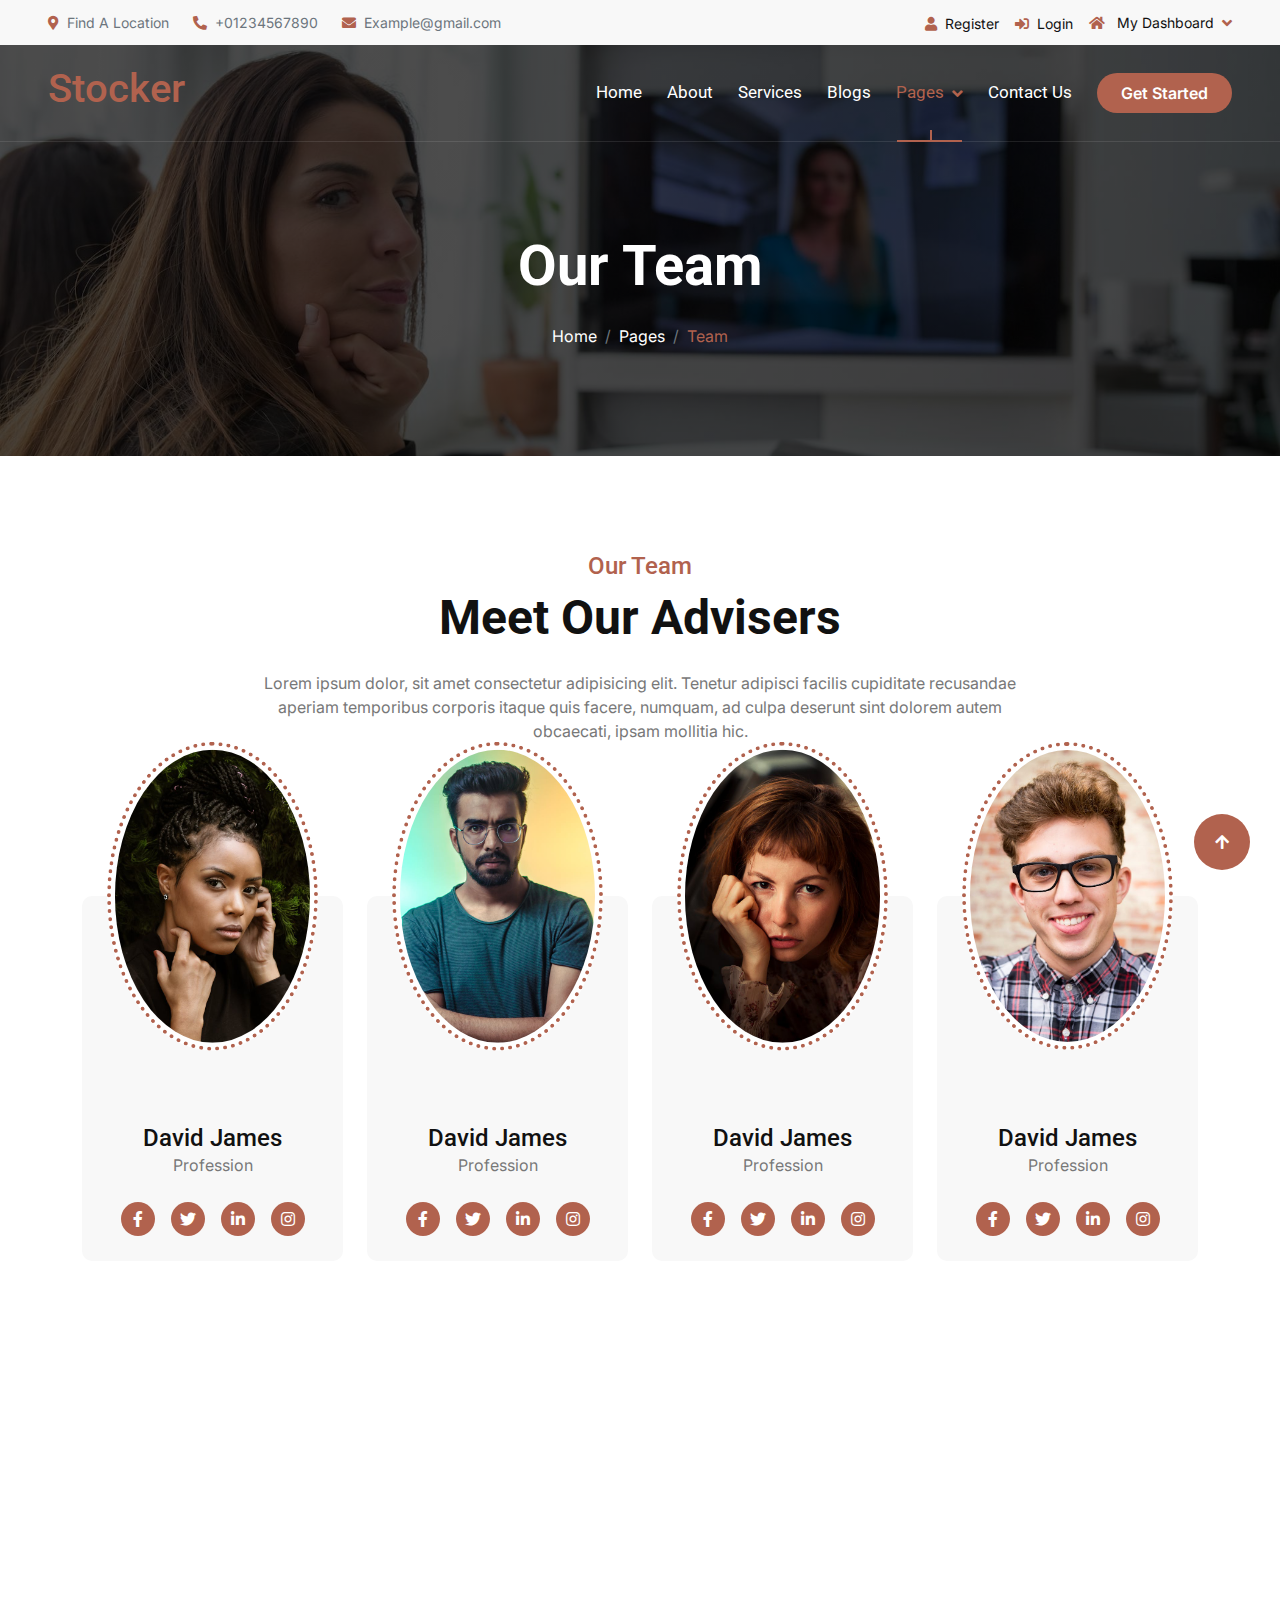
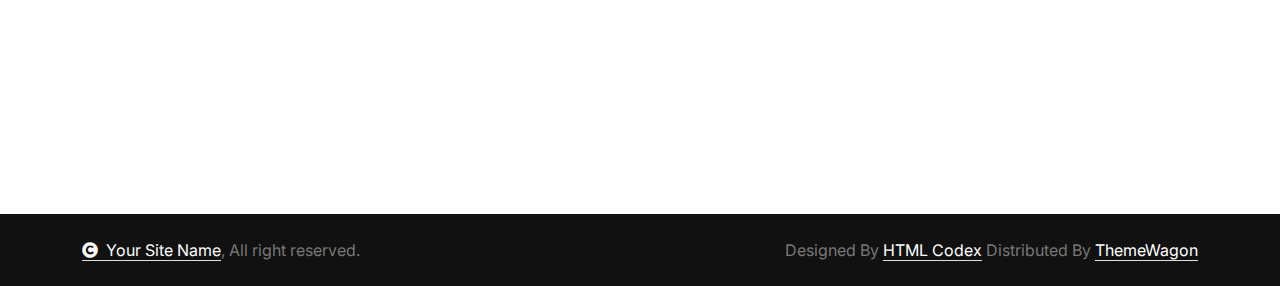
<file: team.html>
<!DOCTYPE html>
<html lang="en">
    <head>
        <meta charset="utf-8" />
        <title>Stocker - Stock Market Website Template</title>
        <meta content="width=device-width, initial-scale=1.0" name="viewport" />
        <meta content="" name="keywords" />
        <meta content="" name="description" />

        <!-- Google Web Fonts -->
        <link rel="preconnect" href="https://fonts.googleapis.com" />
        <link rel="preconnect" href="https://fonts.gstatic.com" crossorigin />
        <link
            href="https://fonts.googleapis.com/css2?family=Inter:wght@100..900&family=Roboto:wght@400;500;700;900&display=swap"
            rel="stylesheet"
        />

        <!-- Icon Font Stylesheet -->
        <link
            rel="stylesheet"
            href="https://use.fontawesome.com/releases/v5.15.4/css/all.css"
        />
        <link
            href="https://cdn.jsdelivr.net/npm/bootstrap-icons@1.4.1/font/bootstrap-icons.css"
            rel="stylesheet"
        />

        <link rel="shortcut icon" href="img/logo.png" type="image/x-icon" />

        <!-- Libraries Stylesheet -->
        <link href="lib/animate/animate.min.css" rel="stylesheet" />
        <link href="lib/lightbox/css/lightbox.min.css" rel="stylesheet" />
        <link
            href="lib/owlcarousel/assets/owl.carousel.min.css"
            rel="stylesheet"
        />

        <!-- Customized Bootstrap Stylesheet -->
        <link href="css/bootstrap.min.css" rel="stylesheet" />

        <!-- Template Stylesheet -->
        <link href="css/style.css" rel="stylesheet" />
    </head>

    <body>
        <!-- Spinner Start -->
        <div
            id="spinner"
            class="show bg-white position-fixed translate-middle w-100 vh-100 top-50 start-50 d-flex align-items-center justify-content-center"
        >
            <div
                class="spinner-border text-primary"
                style="width: 3rem; height: 3rem"
                role="status"
            >
                <span class="sr-only">Loading...</span>
            </div>
        </div>
        <!-- Spinner End -->

        <!-- Topbar Start -->
        <div class="container-fluid topbar bg-light px-5 d-none d-lg-block">
            <div class="row gx-0 align-items-center">
                <div class="col-lg-8 text-center text-lg-start mb-2 mb-lg-0">
                    <div class="d-flex flex-wrap">
                        <a href="#" class="text-muted small me-4"
                            ><i
                                class="fas fa-map-marker-alt text-primary me-2"
                            ></i
                            >Find A Location</a
                        >
                        <a href="tel:+01234567890" class="text-muted small me-4"
                            ><i class="fas fa-phone-alt text-primary me-2"></i
                            >+01234567890</a
                        >
                        <a
                            href="mailto:example@gmail.com"
                            class="text-muted small me-0"
                            ><i class="fas fa-envelope text-primary me-2"></i
                            >Example@gmail.com</a
                        >
                    </div>
                </div>
                <div class="col-lg-4 text-center text-lg-end">
                    <div
                        class="d-inline-flex align-items-center"
                        style="height: 45px"
                    >
                        <a href="#"
                            ><small class="me-3 text-dark"
                                ><i class="fa fa-user text-primary me-2"></i
                                >Register</small
                            ></a
                        >
                        <a href="#"
                            ><small class="me-3 text-dark"
                                ><i
                                    class="fa fa-sign-in-alt text-primary me-2"
                                ></i
                                >Login</small
                            ></a
                        >
                        <div class="dropdown">
                            <a
                                href="#"
                                class="dropdown-toggle text-dark"
                                data-bs-toggle="dropdown"
                                ><small
                                    ><i
                                        class="fa fa-home text-primary me-2"
                                    ></i>
                                    My Dashboard</small
                                ></a
                            >
                            <div class="dropdown-menu rounded">
                                <a href="#" class="dropdown-item"
                                    ><i class="fas fa-user-alt me-2"></i> My
                                    Profile</a
                                >
                                <a href="#" class="dropdown-item"
                                    ><i class="fas fa-comment-alt me-2"></i>
                                    Inbox</a
                                >
                                <a href="#" class="dropdown-item"
                                    ><i class="fas fa-bell me-2"></i>
                                    Notifications</a
                                >
                                <a href="#" class="dropdown-item"
                                    ><i class="fas fa-cog me-2"></i> Account
                                    Settings</a
                                >
                                <a href="#" class="dropdown-item"
                                    ><i class="fas fa-power-off me-2"></i> Log
                                    Out</a
                                >
                            </div>
                        </div>
                    </div>
                </div>
            </div>
        </div>
        <!-- Topbar End -->

        <!-- Navbar & Hero Start -->
        <div class="container-fluid position-relative p-0">
            <nav
                class="navbar navbar-expand-lg navbar-light px-4 px-lg-5 py-3 py-lg-0"
            >
                <a href="" class="navbar-brand p-0">
                    <h1 class="text-primary">Stocker</h1>
                    <!-- <img src="img/logo.png" alt="Logo"> -->
                </a>
                <button
                    class="navbar-toggler"
                    type="button"
                    data-bs-toggle="collapse"
                    data-bs-target="#navbarCollapse"
                >
                    <span class="fa fa-bars"></span>
                </button>
                <div class="collapse navbar-collapse" id="navbarCollapse">
                    <div class="navbar-nav ms-auto py-0">
                        <a href="index.html" class="nav-item nav-link">Home</a>
                        <a href="about.html" class="nav-item nav-link">About</a>
                        <a href="service.html" class="nav-item nav-link"
                            >Services</a
                        >
                        <a href="blog.html" class="nav-item nav-link">Blogs</a>
                        <div class="nav-item dropdown">
                            <a
                                href="#"
                                class="nav-link active"
                                data-bs-toggle="dropdown"
                            >
                                <span class="dropdown-toggle">Pages</span>
                            </a>
                            <div class="dropdown-menu m-0">
                                <a href="feature.html" class="dropdown-item"
                                    >Our Features</a
                                >
                                <a href="team.html" class="dropdown-item active"
                                    >Our team</a
                                >
                                <a href="testimonial.html" class="dropdown-item"
                                    >Testimonial</a
                                >
                                <a href="offer.html" class="dropdown-item"
                                    >Our offer</a
                                >
                                <a href="FAQ.html" class="dropdown-item"
                                    >FAQs</a
                                >
                                <a href="404.html" class="dropdown-item"
                                    >404 Page</a
                                >
                            </div>
                        </div>
                        <a href="contact.html" class="nav-item nav-link"
                            >Contact Us</a
                        >
                    </div>
                    <a
                        href="#"
                        class="btn btn-primary rounded-pill py-2 px-4 my-3 my-lg-0 flex-shrink-0"
                        >Get Started</a
                    >
                </div>
            </nav>

            <!-- Header Start -->
            <div class="container-fluid bg-breadcrumb">
                <div
                    class="container text-center py-5"
                    style="max-width: 900px"
                >
                    <h4
                        class="text-white display-4 mb-4 wow fadeInDown"
                        data-wow-delay="0.1s"
                    >
                        Our Team
                    </h4>
                    <ol
                        class="breadcrumb d-flex justify-content-center mb-0 wow fadeInDown"
                        data-wow-delay="0.3s"
                    >
                        <li class="breadcrumb-item">
                            <a href="index.html">Home</a>
                        </li>
                        <li class="breadcrumb-item"><a href="#">Pages</a></li>
                        <li class="breadcrumb-item active text-primary">
                            Team
                        </li>
                    </ol>
                </div>
            </div>
            <!-- Header End -->
        </div>
        <!-- Navbar & Hero End -->

        <!-- Team Start -->
        <div class="container-fluid team py-5">
            <div class="container py-5">
                <div
                    class="text-center mx-auto pb-5 wow fadeInUp"
                    data-wow-delay="0.2s"
                    style="max-width: 800px"
                >
                    <h4 class="text-primary">Our Team</h4>
                    <h1 class="display-5 mb-4">Meet Our Advisers</h1>
                    <p class="mb-0">
                        Lorem ipsum dolor, sit amet consectetur adipisicing
                        elit. Tenetur adipisci facilis cupiditate recusandae
                        aperiam temporibus corporis itaque quis facere, numquam,
                        ad culpa deserunt sint dolorem autem obcaecati, ipsam
                        mollitia hic.
                    </p>
                </div>
                <div class="row g-4">
                    <div
                        class="col-md-6 col-lg-6 col-xl-3 wow fadeInUp"
                        data-wow-delay="0.2s"
                    >
                        <div class="team-item">
                            <div class="team-img">
                                <img
                                    src="img/team-1.jpg"
                                    class="img-fluid"
                                    alt=""
                                />
                            </div>
                            <div class="team-title">
                                <h4 class="mb-0">David James</h4>
                                <p class="mb-0">Profession</p>
                            </div>
                            <div class="team-icon">
                                <a
                                    class="btn btn-primary btn-sm-square rounded-circle me-3"
                                    href=""
                                    ><i class="fab fa-facebook-f"></i
                                ></a>
                                <a
                                    class="btn btn-primary btn-sm-square rounded-circle me-3"
                                    href=""
                                    ><i class="fab fa-twitter"></i
                                ></a>
                                <a
                                    class="btn btn-primary btn-sm-square rounded-circle me-3"
                                    href=""
                                    ><i class="fab fa-linkedin-in"></i
                                ></a>
                                <a
                                    class="btn btn-primary btn-sm-square rounded-circle me-0"
                                    href=""
                                    ><i class="fab fa-instagram"></i
                                ></a>
                            </div>
                        </div>
                    </div>
                    <div
                        class="col-md-6 col-lg-6 col-xl-3 wow fadeInUp"
                        data-wow-delay="0.4s"
                    >
                        <div class="team-item">
                            <div class="team-img">
                                <img
                                    src="img/team-2.jpg"
                                    class="img-fluid"
                                    alt=""
                                />
                            </div>
                            <div class="team-title">
                                <h4 class="mb-0">David James</h4>
                                <p class="mb-0">Profession</p>
                            </div>
                            <div class="team-icon">
                                <a
                                    class="btn btn-primary btn-sm-square rounded-circle me-3"
                                    href=""
                                    ><i class="fab fa-facebook-f"></i
                                ></a>
                                <a
                                    class="btn btn-primary btn-sm-square rounded-circle me-3"
                                    href=""
                                    ><i class="fab fa-twitter"></i
                                ></a>
                                <a
                                    class="btn btn-primary btn-sm-square rounded-circle me-3"
                                    href=""
                                    ><i class="fab fa-linkedin-in"></i
                                ></a>
                                <a
                                    class="btn btn-primary btn-sm-square rounded-circle me-0"
                                    href=""
                                    ><i class="fab fa-instagram"></i
                                ></a>
                            </div>
                        </div>
                    </div>
                    <div
                        class="col-md-6 col-lg-6 col-xl-3 wow fadeInUp"
                        data-wow-delay="0.6s"
                    >
                        <div class="team-item">
                            <div class="team-img">
                                <img
                                    src="img/team-3.jpg"
                                    class="img-fluid"
                                    alt=""
                                />
                            </div>
                            <div class="team-title">
                                <h4 class="mb-0">David James</h4>
                                <p class="mb-0">Profession</p>
                            </div>
                            <div class="team-icon">
                                <a
                                    class="btn btn-primary btn-sm-square rounded-circle me-3"
                                    href=""
                                    ><i class="fab fa-facebook-f"></i
                                ></a>
                                <a
                                    class="btn btn-primary btn-sm-square rounded-circle me-3"
                                    href=""
                                    ><i class="fab fa-twitter"></i
                                ></a>
                                <a
                                    class="btn btn-primary btn-sm-square rounded-circle me-3"
                                    href=""
                                    ><i class="fab fa-linkedin-in"></i
                                ></a>
                                <a
                                    class="btn btn-primary btn-sm-square rounded-circle me-0"
                                    href=""
                                    ><i class="fab fa-instagram"></i
                                ></a>
                            </div>
                        </div>
                    </div>
                    <div
                        class="col-md-6 col-lg-6 col-xl-3 wow fadeInUp"
                        data-wow-delay="0.8s"
                    >
                        <div class="team-item">
                            <div class="team-img">
                                <img
                                    src="img/team-4.jpg"
                                    class="img-fluid"
                                    alt=""
                                />
                            </div>
                            <div class="team-title">
                                <h4 class="mb-0">David James</h4>
                                <p class="mb-0">Profession</p>
                            </div>
                            <div class="team-icon">
                                <a
                                    class="btn btn-primary btn-sm-square rounded-circle me-3"
                                    href=""
                                    ><i class="fab fa-facebook-f"></i
                                ></a>
                                <a
                                    class="btn btn-primary btn-sm-square rounded-circle me-3"
                                    href=""
                                    ><i class="fab fa-twitter"></i
                                ></a>
                                <a
                                    class="btn btn-primary btn-sm-square rounded-circle me-3"
                                    href=""
                                    ><i class="fab fa-linkedin-in"></i
                                ></a>
                                <a
                                    class="btn btn-primary btn-sm-square rounded-circle me-0"
                                    href=""
                                    ><i class="fab fa-instagram"></i
                                ></a>
                            </div>
                        </div>
                    </div>
                </div>
            </div>
        </div>
        <!-- Team End -->

        <!-- Footer Start -->
        <div
            class="container-fluid footer py-5 wow fadeIn"
            data-wow-delay="0.2s"
        >
            <div
                class="container py-5 border-start-0 border-end-0"
                style="
                    border: 1px solid;
                    border-color: rgb(255, 255, 255, 0.08);
                "
            >
                <div class="row g-5">
                    <div class="col-md-6 col-lg-6 col-xl-4">
                        <div class="footer-item">
                            <a href="index.html" class="p-0">
                                <h4 class="text-white">Stocker</h4>
                                <!-- <img src="img/logo.png" alt="Logo"> -->
                            </a>
                            <p class="mb-4">
                                Dolor amet sit justo amet elitr clita ipsum
                                elitr est.Lorem ipsum dolor sit amet,
                                consectetur adipiscing...
                            </p>
                            <div class="d-flex">
                                <a
                                    href="#"
                                    class="bg-primary d-flex rounded align-items-center py-2 px-3 me-2"
                                >
                                    <i class="fas fa-apple-alt text-white"></i>
                                    <div class="ms-3">
                                        <small class="text-white"
                                            >Download on the</small
                                        >
                                        <h6 class="text-white">App Store</h6>
                                    </div>
                                </a>
                                <a
                                    href="#"
                                    class="bg-dark d-flex rounded align-items-center py-2 px-3 ms-2"
                                >
                                    <i class="fas fa-play text-primary"></i>
                                    <div class="ms-3">
                                        <small class="text-white"
                                            >Get it on</small
                                        >
                                        <h6 class="text-white">Google Play</h6>
                                    </div>
                                </a>
                            </div>
                        </div>
                    </div>
                    <div class="col-md-6 col-lg-6 col-xl-2">
                        <div class="footer-item">
                            <h4 class="text-white mb-4">Quick Links</h4>
                            <a href="#"
                                ><i class="fas fa-angle-right me-2"></i> About
                                Us</a
                            >
                            <a href="#"
                                ><i class="fas fa-angle-right me-2"></i>
                                Feature</a
                            >
                            <a href="#"
                                ><i class="fas fa-angle-right me-2"></i>
                                Attractions</a
                            >
                            <a href="#"
                                ><i class="fas fa-angle-right me-2"></i>
                                Tickets</a
                            >
                            <a href="#"
                                ><i class="fas fa-angle-right me-2"></i> Blog</a
                            >
                            <a href="#"
                                ><i class="fas fa-angle-right me-2"></i> Contact
                                us</a
                            >
                        </div>
                    </div>
                    <div class="col-md-6 col-lg-6 col-xl-3">
                        <div class="footer-item">
                            <h4 class="text-white mb-4">Support</h4>
                            <a href="#"
                                ><i class="fas fa-angle-right me-2"></i> Privacy
                                Policy</a
                            >
                            <a href="#"
                                ><i class="fas fa-angle-right me-2"></i> Terms &
                                Conditions</a
                            >
                            <a href="#"
                                ><i class="fas fa-angle-right me-2"></i>
                                Disclaimer</a
                            >
                            <a href="#"
                                ><i class="fas fa-angle-right me-2"></i>
                                Support</a
                            >
                            <a href="#"
                                ><i class="fas fa-angle-right me-2"></i> FAQ</a
                            >
                            <a href="#"
                                ><i class="fas fa-angle-right me-2"></i> Help</a
                            >
                        </div>
                    </div>
                    <div class="col-md-6 col-lg-6 col-xl-3">
                        <div class="footer-item">
                            <h4 class="text-white mb-4">Contact Info</h4>
                            <div class="d-flex align-items-center">
                                <i
                                    class="fas fa-map-marker-alt text-primary me-3"
                                ></i>
                                <p class="text-white mb-0">
                                    123 Street New York.USA
                                </p>
                            </div>
                            <div class="d-flex align-items-center">
                                <i
                                    class="fas fa-envelope text-primary me-3"
                                ></i>
                                <p class="text-white mb-0">info@example.com</p>
                            </div>
                            <div class="d-flex align-items-center">
                                <i
                                    class="fa fa-phone-alt text-primary me-3"
                                ></i>
                                <p class="text-white mb-0">(+012) 3456 7890</p>
                            </div>
                            <div class="d-flex align-items-center mb-4">
                                <i
                                    class="fab fa-firefox-browser text-primary me-3"
                                ></i>
                                <p class="text-white mb-0">Yoursite@ex.com</p>
                            </div>
                            <div class="d-flex">
                                <a
                                    class="btn btn-primary btn-sm-square rounded-circle me-3"
                                    href="#"
                                    ><i class="fab fa-facebook-f text-white"></i
                                ></a>
                                <a
                                    class="btn btn-primary btn-sm-square rounded-circle me-3"
                                    href="#"
                                    ><i class="fab fa-twitter text-white"></i
                                ></a>
                                <a
                                    class="btn btn-primary btn-sm-square rounded-circle me-3"
                                    href="#"
                                    ><i class="fab fa-instagram text-white"></i
                                ></a>
                                <a
                                    class="btn btn-primary btn-sm-square rounded-circle me-0"
                                    href="#"
                                    ><i
                                        class="fab fa-linkedin-in text-white"
                                    ></i
                                ></a>
                            </div>
                        </div>
                    </div>
                </div>
            </div>
        </div>
        <!-- Footer End -->

        <!-- Copyright Start -->
        <div class="container-fluid copyright py-4">
            <div class="container">
                <div class="row g-4 align-items-center">
                    <div class="col-md-6 text-center text-md-start mb-md-0">
                        <span class="text-body"
                            ><a href="#" class="border-bottom text-white"
                                ><i class="fas fa-copyright text-light me-2"></i
                                >Your Site Name</a
                            >, All right reserved.</span
                        >
                    </div>
                    <div class="col-md-6 text-center text-md-end text-body">
                        <!--/*** This template is free as long as you keep the below author’s credit link/attribution link/backlink. ***/-->
                        <!--/*** If you'd like to use the template without the below author’s credit link/attribution link/backlink, ***/-->
                        <!--/*** you can purchase the Credit Removal License from "https://htmlcodex.com/credit-removal". ***/-->
                        Designed By
                        <a
                            class="border-bottom text-white"
                            href="https://htmlcodex.com"
                            >HTML Codex</a
                        >
                        Distributed By
                        <a
                            class="border-bottom text-white"
                            href="https://themewagon.com"
                            >ThemeWagon</a
                        >
                    </div>
                </div>
            </div>
        </div>
        <!-- Copyright End -->

        <!-- Back to Top -->
        <a
            href="#"
            class="btn btn-primary btn-lg-square rounded-circle back-to-top"
            ><i class="fa fa-arrow-up"></i
        ></a>

        <!-- JavaScript Libraries -->
        <script src="https://ajax.googleapis.com/ajax/libs/jquery/3.6.4/jquery.min.js"></script>
        <script src="https://cdn.jsdelivr.net/npm/bootstrap@5.0.0/dist/js/bootstrap.bundle.min.js"></script>
        <script src="lib/wow/wow.min.js"></script>
        <script src="lib/easing/easing.min.js"></script>
        <script src="lib/waypoints/waypoints.min.js"></script>
        <script src="lib/counterup/counterup.min.js"></script>
        <script src="lib/lightbox/js/lightbox.min.js"></script>
        <script src="lib/owlcarousel/owl.carousel.min.js"></script>

        <!-- Template Javascript -->
        <script src="js/main.js"></script>
        <script src="js/cookiebanner.js"></script>
    </body>
</html>
</file>
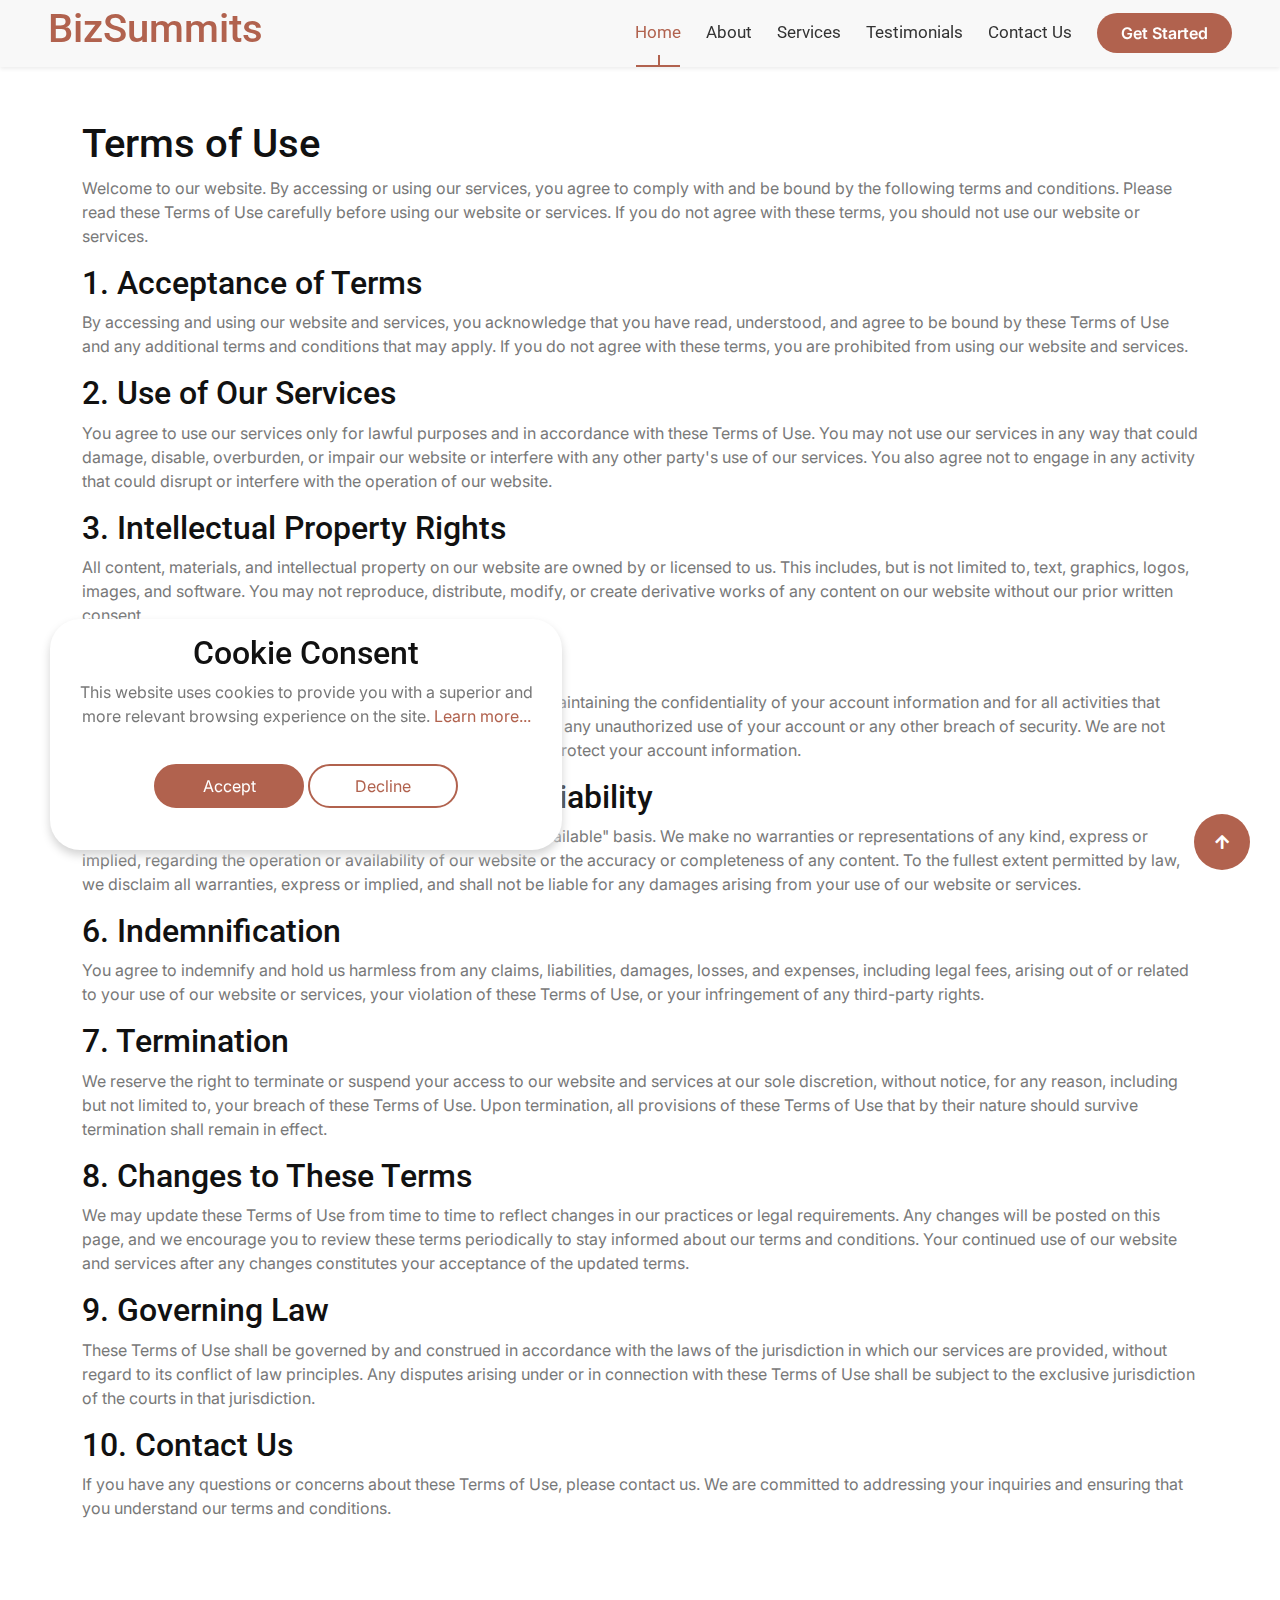
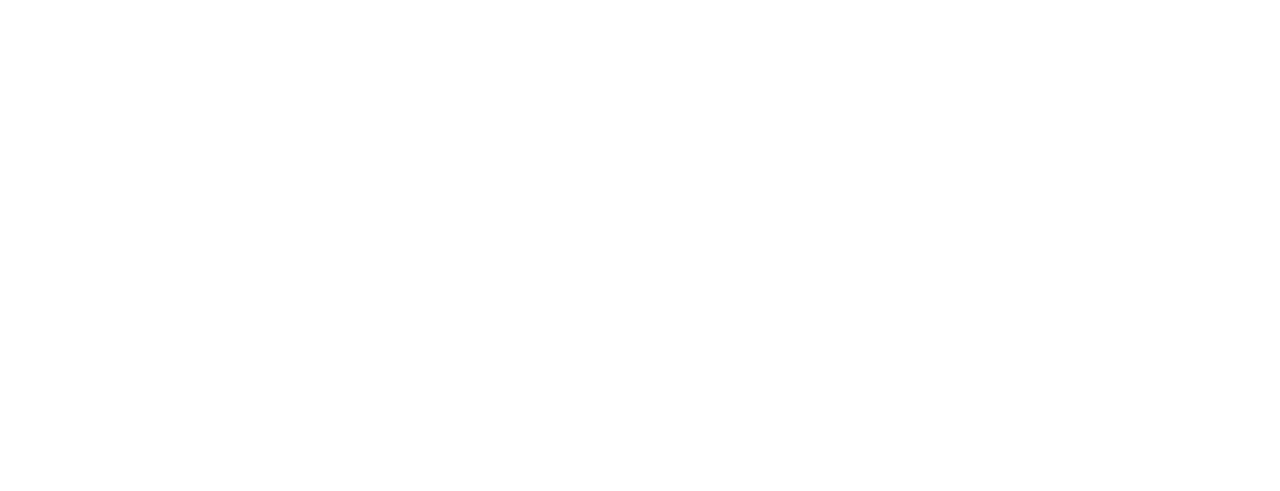
<file: terms-of-use.html>
<!DOCTYPE html>
<html lang="en">
    <head>
        <meta charset="utf-8" />
        <title>BizSummits</title>
        <meta content="width=device-width, initial-scale=1.0" name="viewport" />
        <meta content="" name="keywords" />
        <meta content="" name="description" />

        <!-- Google Web Fonts -->
        <link rel="preconnect" href="https://fonts.googleapis.com" />
        <link rel="preconnect" href="https://fonts.gstatic.com" crossorigin />
        <link
            href="https://fonts.googleapis.com/css2?family=Inter:wght@100..900&family=Roboto:wght@400;500;700;900&display=swap"
            rel="stylesheet"
        />

        <!-- Icon Font Stylesheet -->
        <link
            rel="stylesheet"
            href="https://use.fontawesome.com/releases/v5.15.4/css/all.css"
        />
        <link
            href="https://cdn.jsdelivr.net/npm/bootstrap-icons@1.4.1/font/bootstrap-icons.css"
            rel="stylesheet"
        />

        <link rel="shortcut icon" href="img/logo.png" type="image/x-icon" />

        <!-- Libraries Stylesheet -->
        <link rel="stylesheet" href="lib/animate/animate.min.css" />
        <link href="lib/lightbox/css/lightbox.min.css" rel="stylesheet" />
        <link
            href="lib/owlcarousel/assets/owl.carousel.min.css"
            rel="stylesheet"
        />

        <!-- Customized Bootstrap Stylesheet -->
        <link href="css/bootstrap.min.css" rel="stylesheet" />

        <!-- Template Stylesheet -->
        <link href="css/style.css" rel="stylesheet" />
    </head>

    <body>
        <!-- Spinner Start -->
        <div
            id="spinner"
            class="show bg-white position-fixed translate-middle w-100 vh-100 top-50 start-50 d-flex align-items-center justify-content-center"
        >
            <div
                class="spinner-border text-primary"
                style="width: 3rem; height: 3rem"
                role="status"
            >
                <span class="sr-only">Loading...</span>
            </div>
        </div>
        <!-- Spinner End -->

        <!-- Navbar & Hero Start -->
        <div class="container-fluid position-relative p-0">
            <nav
                class="navbar navbar-expand-lg navbar-light px-4 px-lg-5 py-3 py-lg-0 sticky-top shadow-sm"
                style="background: #f8f8f8; top: 0px !important"
            >
                <a href="index.html" class="navbar-brand p-0">
                    <h1 class="text-primary">BizSummits</h1>
                    <!-- <img src="img/logo.png" alt="Logo"> -->
                </a>
                <button
                    class="navbar-toggler"
                    type="button"
                    data-bs-toggle="collapse"
                    data-bs-target="#navbarCollapse"
                >
                    <span class="fa fa-bars"></span>
                </button>
                <div class="collapse navbar-collapse" id="navbarCollapse">
                    <div class="navbar-nav ms-auto py-0">
                        <a href="index.html" class="nav-item nav-link active"
                            >Home</a
                        >
                        <a
                            style="color: #333"
                            href="about.html"
                            class="nav-item nav-link"
                            >About</a
                        >
                        <a
                            style="color: #333"
                            href="service.html"
                            class="nav-item nav-link"
                            >Services</a
                        >
                        <a
                            style="color: #333"
                            href="testimonial.html"
                            class="nav-item nav-link"
                            >Testimonials</a
                        >
                        <a
                            style="color: #333"
                            href="contact.html"
                            class="nav-item nav-link"
                            >Contact Us</a
                        >
                    </div>
                    <a
                        href="about.html"
                        class="btn btn-primary rounded-pill py-2 px-4 my-3 my-lg-0 flex-shrink-0"
                        >Get Started</a
                    >
                </div>
            </nav>
        </div>
        <!-- Navbar & Hero End -->
        <main>
            <article
                class="container additional-wrapper"
                style="margin-top: 100px"
            >
                <div class="page__content" style="padding: 20px 0px">
                    <div class="section">
                        <h1>Terms of Use</h1>
                        <p>
                            Welcome to our website. By accessing or using our
                            services, you agree to comply with and be bound by
                            the following terms and conditions. Please read
                            these Terms of Use carefully before using our
                            website or services. If you do not agree with these
                            terms, you should not use our website or services.
                        </p>
                    </div>

                    <div class="section">
                        <h2>1. Acceptance of Terms</h2>
                        <p>
                            By accessing and using our website and services, you
                            acknowledge that you have read, understood, and
                            agree to be bound by these Terms of Use and any
                            additional terms and conditions that may apply. If
                            you do not agree with these terms, you are
                            prohibited from using our website and services.
                        </p>
                    </div>

                    <div class="section">
                        <h2>2. Use of Our Services</h2>
                        <p>
                            You agree to use our services only for lawful
                            purposes and in accordance with these Terms of Use.
                            You may not use our services in any way that could
                            damage, disable, overburden, or impair our website
                            or interfere with any other party's use of our
                            services. You also agree not to engage in any
                            activity that could disrupt or interfere with the
                            operation of our website.
                        </p>
                    </div>

                    <div class="section">
                        <h2>3. Intellectual Property Rights</h2>
                        <p>
                            All content, materials, and intellectual property on
                            our website are owned by or licensed to us. This
                            includes, but is not limited to, text, graphics,
                            logos, images, and software. You may not reproduce,
                            distribute, modify, or create derivative works of
                            any content on our website without our prior written
                            consent.
                        </p>
                    </div>

                    <div class="section">
                        <h2>4. User Responsibilities</h2>
                        <p>
                            As a user of our website and services, you are
                            responsible for maintaining the confidentiality of
                            your account information and for all activities that
                            occur under your account. You agree to notify us
                            immediately of any unauthorized use of your account
                            or any other breach of security. We are not
                            responsible for any loss or damage arising from your
                            failure to protect your account information.
                        </p>
                    </div>

                    <div class="section">
                        <h2>5. Disclaimers and Limitation of Liability</h2>
                        <p>
                            Our website and services are provided on an "as-is"
                            and "as-available" basis. We make no warranties or
                            representations of any kind, express or implied,
                            regarding the operation or availability of our
                            website or the accuracy or completeness of any
                            content. To the fullest extent permitted by law, we
                            disclaim all warranties, express or implied, and
                            shall not be liable for any damages arising from
                            your use of our website or services.
                        </p>
                    </div>

                    <div class="section">
                        <h2>6. Indemnification</h2>
                        <p>
                            You agree to indemnify and hold us harmless from any
                            claims, liabilities, damages, losses, and expenses,
                            including legal fees, arising out of or related to
                            your use of our website or services, your violation
                            of these Terms of Use, or your infringement of any
                            third-party rights.
                        </p>
                    </div>

                    <div class="section">
                        <h2>7. Termination</h2>
                        <p>
                            We reserve the right to terminate or suspend your
                            access to our website and services at our sole
                            discretion, without notice, for any reason,
                            including but not limited to, your breach of these
                            Terms of Use. Upon termination, all provisions of
                            these Terms of Use that by their nature should
                            survive termination shall remain in effect.
                        </p>
                    </div>

                    <div class="section">
                        <h2>8. Changes to These Terms</h2>
                        <p>
                            We may update these Terms of Use from time to time
                            to reflect changes in our practices or legal
                            requirements. Any changes will be posted on this
                            page, and we encourage you to review these terms
                            periodically to stay informed about our terms and
                            conditions. Your continued use of our website and
                            services after any changes constitutes your
                            acceptance of the updated terms.
                        </p>
                    </div>

                    <div class="section">
                        <h2>9. Governing Law</h2>
                        <p>
                            These Terms of Use shall be governed by and
                            construed in accordance with the laws of the
                            jurisdiction in which our services are provided,
                            without regard to its conflict of law principles.
                            Any disputes arising under or in connection with
                            these Terms of Use shall be subject to the exclusive
                            jurisdiction of the courts in that jurisdiction.
                        </p>
                    </div>

                    <div class="section">
                        <h2>10. Contact Us</h2>
                        <p>
                            If you have any questions or concerns about these
                            Terms of Use, please contact us. We are committed to
                            addressing your inquiries and ensuring that you
                            understand our terms and conditions.
                        </p>
                    </div>
                </div>
            </article>
        </main>

        <!-- Footer Start -->
        <div
            class="container-fluid footer py-5 wow fadeIn"
            data-wow-delay="0.2s"
        >
            <div
                class="container py-5 border-start-0 border-end-0"
                style="
                    border: 1px solid;
                    border-color: rgb(255, 255, 255, 0.08);
                "
            >
                <div class="row g-5">
                    <div class="col-md-6 col-lg-6 col-xl-4">
                        <div class="footer-item">
                            <a href="index.html" class="p-0">
                                <h4 class="text-white">BizSummits</h4>
                                <!-- <img src="img/logo.png" alt="Logo"> -->
                            </a>
                            <p class="mb-4">
                                Thank you for visiting our site! We’re dedicated
                                to providing you with the latest information,
                                resources, and updates about business
                                conferences. Connect with us through our social
                                media channels and subscribe to our newsletter
                                for expert advice on navigating and maximizing
                                your conference experience.
                            </p>
                        </div>
                    </div>
                    <div class="col-md-6 col-lg-6 col-xl-4">
                        <div class="footer-item">
                            <h4 class="text-white mb-4">Quick Links</h4>
                            <a href="index.html"
                                ><i class="fas fa-angle-right me-2"></i> Home
                            </a>
                            <a href="about.html"
                                ><i class="fas fa-angle-right me-2"></i> About
                                Us</a
                            >
                            <a href="contact.html"
                                ><i class="fas fa-angle-right me-2"></i> Contact
                                us</a
                            >
                            <a href="privacy-policy.html"
                                ><i class="fas fa-angle-right me-2"></i> Privacy
                                Policy</a
                            >
                        </div>
                    </div>
                    <div class="col-md-6 col-lg-6 col-xl-4">
                        <div class="footer-item">
                            <h4 class="text-white mb-4">Contact Info</h4>
                            <div class="d-flex align-items-center">
                                <i
                                    class="fas fa-map-marker-alt text-primary me-3"
                                ></i>
                                <p class="text-white mb-0">
                                    Duncan Road, Alfred Chambers, 2nd Floor,
                                    Cape Town Cruise Terminal Waterfront, Cape
                                    Town, 8001, South Africa
                                </p>
                            </div>
                            <div class="d-flex align-items-center">
                                <i
                                    class="fas fa-envelope text-primary me-3"
                                ></i>
                                <p class="text-white mb-0">
                                    biz_summits@gmail.com
                                </p>
                            </div>
                            <div class="d-flex align-items-center">
                                <i
                                    class="fa fa-phone-alt text-primary me-3"
                                ></i>
                                <p class="text-white mb-0">+27212070400</p>
                            </div>
                        </div>
                    </div>
                </div>
            </div>
        </div>
        <!-- Footer End -->

        <!-- Back to Top -->
        <a
            href="#"
            class="btn btn-primary btn-lg-square rounded-circle back-to-top"
            ><i class="fa fa-arrow-up"></i
        ></a>

        <!-- Cookie banner -->
        <div class="cookie-wrapper show">
            <div>
                <i class="bx bx-cookie"></i>
                <h2 style="text-align: center">Cookie Consent</h2>
            </div>

            <div class="data">
                <p>
                    This website uses cookies to provide you with a superior and
                    more relevant browsing experience on the site.
                    <a href="#">Learn more...</a>
                </p>
            </div>

            <div class="buttons">
                <button class="cookie-button" id="acceptBtn">Accept</button>
                <button class="cookie-button" id="declineBtn">Decline</button>
            </div>
        </div>
        <!-- End Cookie banner -->

        <!-- JavaScript Libraries -->
        <script src="https://ajax.googleapis.com/ajax/libs/jquery/3.6.4/jquery.min.js"></script>
        <script src="https://cdn.jsdelivr.net/npm/bootstrap@5.0.0/dist/js/bootstrap.bundle.min.js"></script>
        <script src="lib/wow/wow.min.js"></script>
        <script src="lib/easing/easing.min.js"></script>
        <script src="lib/waypoints/waypoints.min.js"></script>
        <script src="lib/counterup/counterup.min.js"></script>
        <script src="lib/lightbox/js/lightbox.min.js"></script>
        <script src="lib/owlcarousel/owl.carousel.min.js"></script>

        <!-- Template Javascript -->
        <script src="js/main.js"></script>
        <script src="js/cookiebanner.js"></script>
    </body>
</html>
</file>
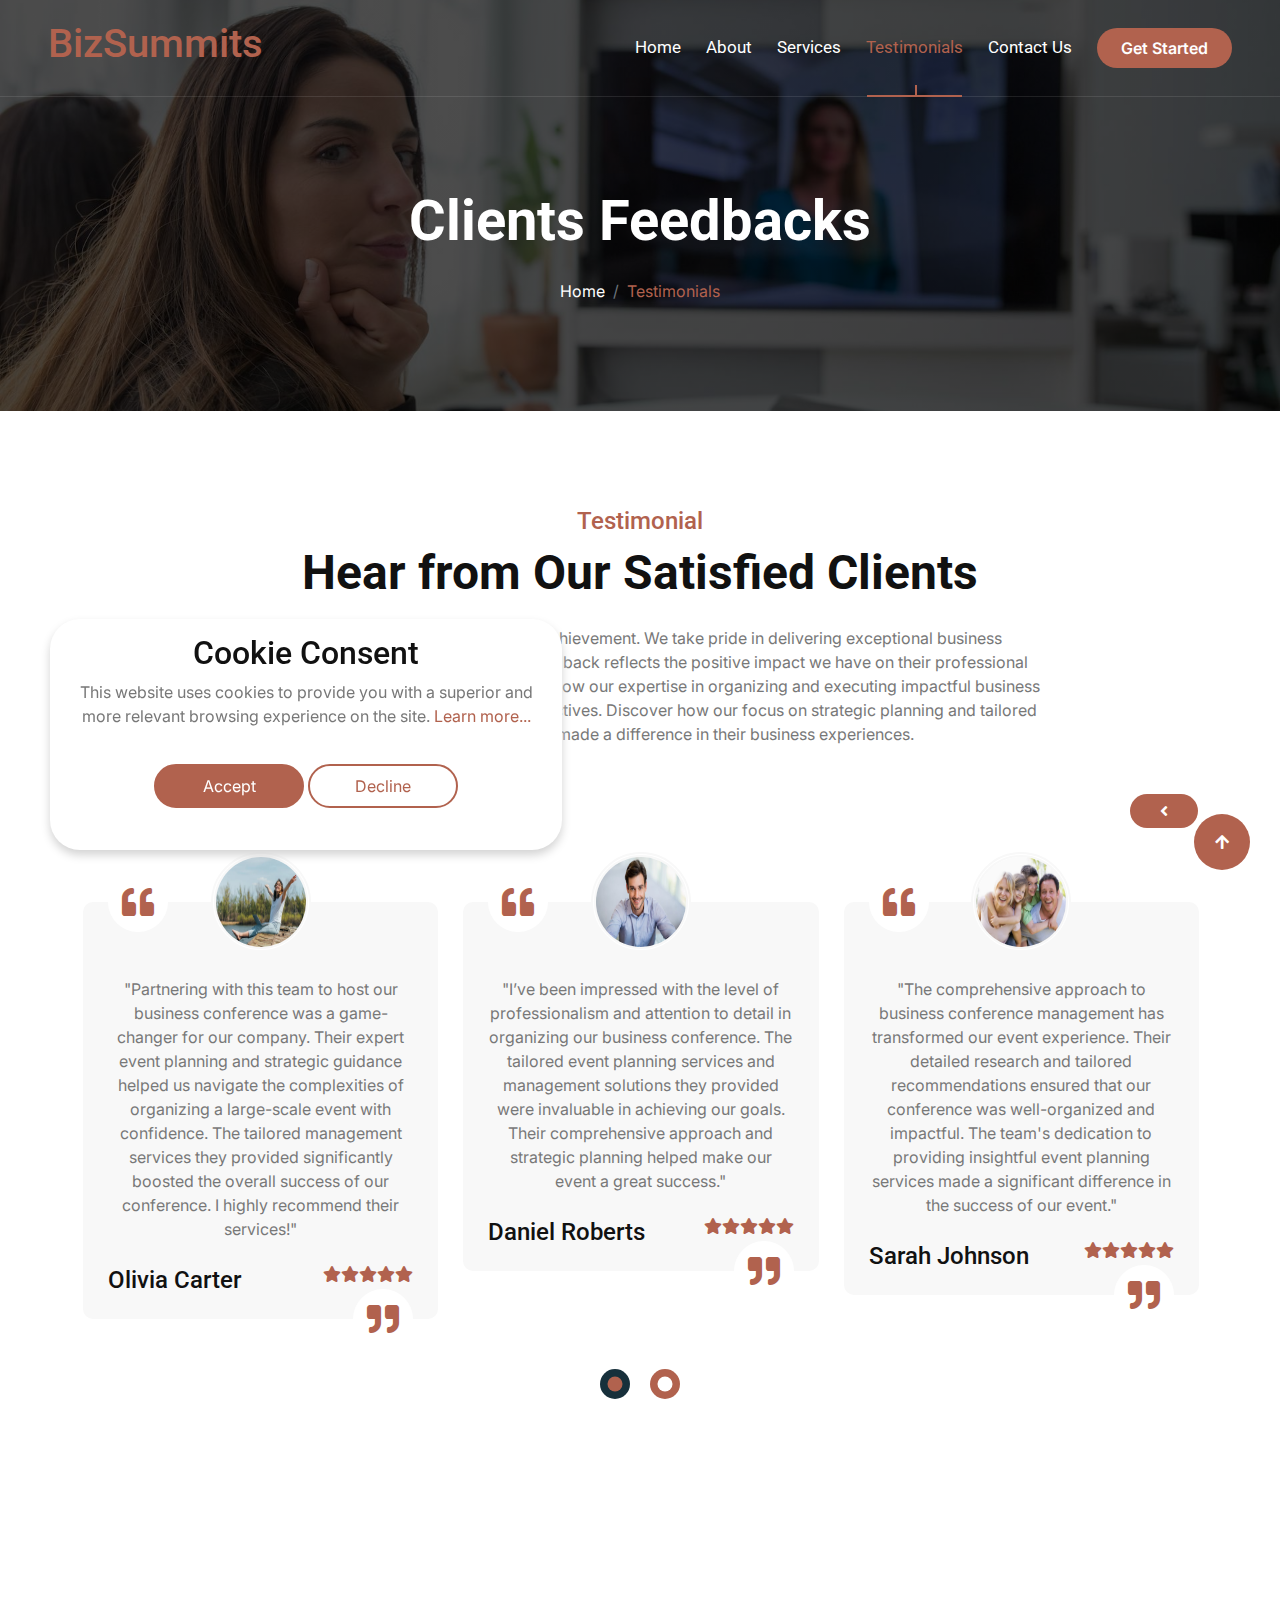
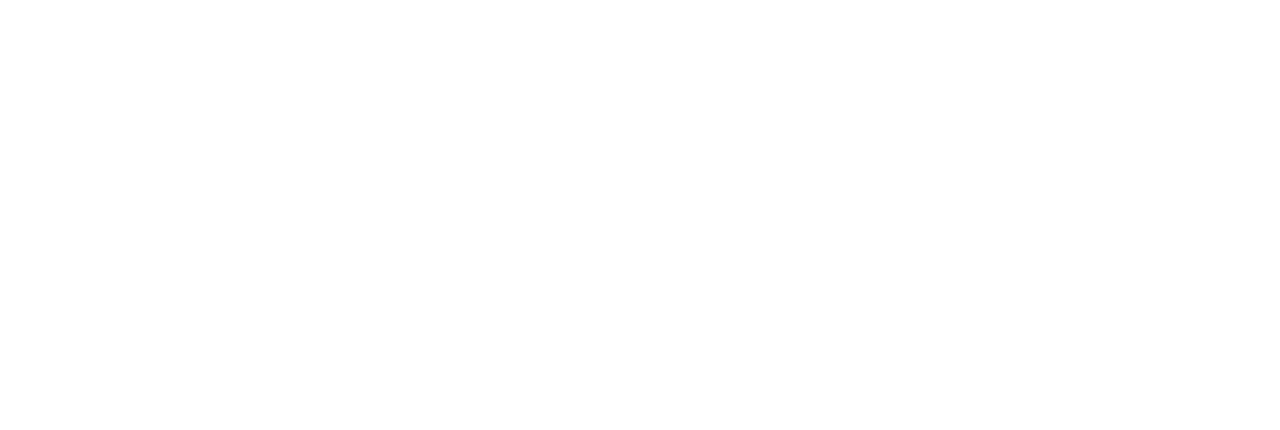
<file: testimonial.html>
<!DOCTYPE html>
<html lang="en">
    <head>
        <meta charset="utf-8" />
        <title>BizSummits</title>
        <meta content="width=device-width, initial-scale=1.0" name="viewport" />
        <meta content="" name="keywords" />
        <meta content="" name="description" />

        <!-- Google Web Fonts -->
        <link rel="preconnect" href="https://fonts.googleapis.com" />
        <link rel="preconnect" href="https://fonts.gstatic.com" crossorigin />
        <link
            href="https://fonts.googleapis.com/css2?family=Inter:wght@100..900&family=Roboto:wght@400;500;700;900&display=swap"
            rel="stylesheet"
        />

        <!-- Icon Font Stylesheet -->
        <link
            rel="stylesheet"
            href="https://use.fontawesome.com/releases/v5.15.4/css/all.css"
        />
        <link
            href="https://cdn.jsdelivr.net/npm/bootstrap-icons@1.4.1/font/bootstrap-icons.css"
            rel="stylesheet"
        />

        <link rel="shortcut icon" href="img/logo.png" type="image/x-icon" />

        <!-- Libraries Stylesheet -->
        <link rel="stylesheet" href="lib/animate/animate.min.css" />
        <link href="lib/lightbox/css/lightbox.min.css" rel="stylesheet" />
        <link
            href="lib/owlcarousel/assets/owl.carousel.min.css"
            rel="stylesheet"
        />

        <!-- Customized Bootstrap Stylesheet -->
        <link href="css/bootstrap.min.css" rel="stylesheet" />

        <!-- Template Stylesheet -->
        <link href="css/style.css" rel="stylesheet" />
    </head>

    <body>
        <!-- Spinner Start -->
        <div
            id="spinner"
            class="show bg-white position-fixed translate-middle w-100 vh-100 top-50 start-50 d-flex align-items-center justify-content-center"
        >
            <div
                class="spinner-border text-primary"
                style="width: 3rem; height: 3rem"
                role="status"
            >
                <span class="sr-only">Loading...</span>
            </div>
        </div>
        <!-- Spinner End -->

        <!-- Navbar & Hero Start -->
        <div class="container-fluid position-relative p-0">
            <nav
                class="navbar navbar-expand-lg navbar-light px-4 px-lg-5 py-3 py-lg-0"
            >
                <a href="index.html" class="navbar-brand p-0">
                    <h1 class="text-primary">BizSummits</h1>
                    <!-- <img src="img/logo.png" alt="Logo"> -->
                </a>
                <button
                    class="navbar-toggler"
                    type="button"
                    data-bs-toggle="collapse"
                    data-bs-target="#navbarCollapse"
                >
                    <span class="fa fa-bars"></span>
                </button>
                <div class="collapse navbar-collapse" id="navbarCollapse">
                    <div class="navbar-nav ms-auto py-0">
                        <a href="index.html" class="nav-item nav-link">Home</a>
                        <a href="about.html" class="nav-item nav-link">About</a>
                        <a href="service.html" class="nav-item nav-link"
                            >Services</a
                        >
                        <a
                            href="testimonial.html"
                            class="nav-item nav-link active"
                            >Testimonials</a
                        >
                        <a href="contact.html" class="nav-item nav-link"
                            >Contact Us</a
                        >
                    </div>
                    <a
                        href="about.html"
                        class="btn btn-primary rounded-pill py-2 px-4 my-3 my-lg-0 flex-shrink-0"
                        >Get Started</a
                    >
                </div>
            </nav>
            <!-- Header Start -->
            <div class="container-fluid bg-breadcrumb">
                <div
                    class="container text-center py-5"
                    style="max-width: 900px"
                >
                    <h4
                        class="text-white display-4 mb-4 wow fadeInDown"
                        data-wow-delay="0.1s"
                    >
                        Clients Feedbacks
                    </h4>
                    <ol
                        class="breadcrumb d-flex justify-content-center mb-0 wow fadeInDown"
                        data-wow-delay="0.3s"
                    >
                        <li class="breadcrumb-item">
                            <a href="index.html">Home</a>
                        </li>
                        <li class="breadcrumb-item active text-primary">
                            Testimonials
                        </li>
                    </ol>
                </div>
            </div>
            <!-- Header End -->
        </div>
        <!-- Navbar & Hero End -->

        <!-- Testimonial Start -->
        <div class="container-fluid testimonial py-5">
            <div class="container py-5">
                <div
                    class="text-center mx-auto pb-5 wow fadeInUp"
                    data-wow-delay="0.2s"
                    style="max-width: 800px"
                >
                    <h4 class="text-primary">Testimonial</h4>
                    <h1 class="display-5 mb-4">
                        Hear from Our Satisfied Clients
                    </h1>
                    <p class="mb-0">
                        Our clients' success is our greatest achievement. We
                        take pride in delivering exceptional business conference
                        services, and our clients’ feedback reflects the
                        positive impact we have on their professional journeys.
                        Read their stories to understand how our expertise in
                        organizing and executing impactful business events has
                        helped them achieve their objectives. Discover how our
                        focus on strategic planning and tailored conference
                        solutions has made a difference in their business
                        experiences.
                    </p>
                </div>
                <div
                    class="owl-carousel testimonial-carousel wow fadeInUp"
                    data-wow-delay="0.2s"
                >
                    <div class="testimonial-item">
                        <div class="testimonial-quote-left">
                            <i class="fas fa-quote-left fa-2x"></i>
                        </div>
                        <div class="testimonial-img">
                            <img
                                src="img/testimonial-2.jpg"
                                class="img-fluid"
                                alt="Image"
                            />
                        </div>
                        <div class="testimonial-text">
                            <p class="mb-0">
                                "Partnering with this team to host our business
                                conference was a game-changer for our company.
                                Their expert event planning and strategic
                                guidance helped us navigate the complexities of
                                organizing a large-scale event with confidence.
                                The tailored management services they provided
                                significantly boosted the overall success of our
                                conference. I highly recommend their services!"
                            </p>
                        </div>
                        <div class="testimonial-title">
                            <div>
                                <h4 class="mb-0">Olivia Carter</h4>
                            </div>
                            <div class="d-flex text-primary">
                                <i class="fas fa-star"></i>
                                <i class="fas fa-star"></i>
                                <i class="fas fa-star"></i>
                                <i class="fas fa-star"></i>
                                <i class="fas fa-star"></i>
                            </div>
                        </div>
                        <div class="testimonial-quote-right">
                            <i class="fas fa-quote-right fa-2x"></i>
                        </div>
                    </div>
                    <div class="testimonial-item">
                        <div class="testimonial-quote-left">
                            <i class="fas fa-quote-left fa-2x"></i>
                        </div>
                        <div class="testimonial-img">
                            <img
                                src="img/testimonial-1.jpg"
                                class="img-fluid"
                                alt="Image"
                            />
                        </div>
                        <div class="testimonial-text">
                            <p class="mb-0">
                                "I’ve been impressed with the level of
                                professionalism and attention to detail in
                                organizing our business conference. The tailored
                                event planning services and management solutions
                                they provided were invaluable in achieving our
                                goals. Their comprehensive approach and
                                strategic planning helped make our event a great
                                success."
                            </p>
                        </div>
                        <div class="testimonial-title">
                            <div>
                                <h4 class="mb-0">Daniel Roberts</h4>
                            </div>
                            <div class="d-flex text-primary">
                                <i class="fas fa-star"></i>
                                <i class="fas fa-star"></i>
                                <i class="fas fa-star"></i>
                                <i class="fas fa-star"></i>
                                <i class="fas fa-star"></i>
                            </div>
                        </div>
                        <div class="testimonial-quote-right">
                            <i class="fas fa-quote-right fa-2x"></i>
                        </div>
                    </div>
                    <div class="testimonial-item">
                        <div class="testimonial-quote-left">
                            <i class="fas fa-quote-left fa-2x"></i>
                        </div>
                        <div class="testimonial-img">
                            <img
                                src="img/testimonial-4.jpg"
                                class="img-fluid"
                                alt="Image"
                            />
                        </div>
                        <div class="testimonial-text">
                            <p class="mb-0">
                                "The comprehensive approach to business
                                conference management has transformed our event
                                experience. Their detailed research and tailored
                                recommendations ensured that our conference was
                                well-organized and impactful. The team's
                                dedication to providing insightful event
                                planning services made a significant difference
                                in the success of our event."
                            </p>
                        </div>
                        <div class="testimonial-title">
                            <div>
                                <h4 class="mb-0">Sarah Johnson</h4>
                            </div>
                            <div class="d-flex text-primary">
                                <i class="fas fa-star"></i>
                                <i class="fas fa-star"></i>
                                <i class="fas fa-star"></i>
                                <i class="fas fa-star"></i>
                                <i class="fas fa-star"></i>
                            </div>
                        </div>
                        <div class="testimonial-quote-right">
                            <i class="fas fa-quote-right fa-2x"></i>
                        </div>
                    </div>
                    <div class="testimonial-item">
                        <div class="testimonial-quote-left">
                            <i class="fas fa-quote-left fa-2x"></i>
                        </div>
                        <div class="testimonial-img">
                            <img
                                src="img/testimonial-3.jpg"
                                class="img-fluid"
                                alt="Image"
                            />
                        </div>
                        <div class="testimonial-text">
                            <p class="mb-0">
                                "This team’s expertise in organizing business
                                conferences has been remarkable. Their
                                personalized approach to event planning and
                                management has provided us with a clear path to
                                achieving our conference objectives. The
                                strategic planning and attention to detail
                                significantly enhanced the success of our event.
                                I’m grateful for their support and highly value
                                their professional guidance."
                            </p>
                        </div>
                        <div class="testimonial-title">
                            <div>
                                <h4 class="mb-0">Michael Thompson</h4>
                            </div>
                            <div class="d-flex text-primary">
                                <i class="fas fa-star"></i>
                                <i class="fas fa-star"></i>
                                <i class="fas fa-star"></i>
                                <i class="fas fa-star"></i>
                                <i class="fas fa-star"></i>
                            </div>
                        </div>
                        <div class="testimonial-quote-right">
                            <i class="fas fa-quote-right fa-2x"></i>
                        </div>
                    </div>
                </div>
            </div>
        </div>
        <!-- Testimonial End -->

        <!-- Footer Start -->
        <div
            class="container-fluid footer py-5 wow fadeIn"
            data-wow-delay="0.2s"
        >
            <div
                class="container py-5 border-start-0 border-end-0"
                style="
                    border: 1px solid;
                    border-color: rgb(255, 255, 255, 0.08);
                "
            >
                <div class="row g-5">
                    <div class="col-md-6 col-lg-6 col-xl-4">
                        <div class="footer-item">
                            <a href="index.html" class="p-0">
                                <h4 class="text-white">BizSummits</h4>
                                <!-- <img src="img/logo.png" alt="Logo"> -->
                            </a>
                            <p class="mb-4">
                                Thank you for visiting our site! We’re dedicated
                                to providing you with the latest information,
                                resources, and updates about business
                                conferences. Connect with us through our social
                                media channels and subscribe to our newsletter
                                for expert advice on navigating and maximizing
                                your conference experience.
                            </p>
                        </div>
                    </div>
                    <div class="col-md-6 col-lg-6 col-xl-4">
                        <div class="footer-item">
                            <h4 class="text-white mb-4">Quick Links</h4>
                            <a href="index.html"
                                ><i class="fas fa-angle-right me-2"></i> Home
                            </a>
                            <a href="about.html"
                                ><i class="fas fa-angle-right me-2"></i> About
                                Us</a
                            >
                            <a href="contact.html"
                                ><i class="fas fa-angle-right me-2"></i> Contact
                                us</a
                            >
                            <a href="terms-of-use.html"
                                ><i class="fas fa-angle-right me-2"></i> Terms
                                of Use</a
                            >
                            <a href="privacy-policy.html"
                                ><i class="fas fa-angle-right me-2"></i> Privacy
                                Policy</a
                            >
                        </div>
                    </div>
                    <div class="col-md-6 col-lg-6 col-xl-4">
                        <div class="footer-item">
                            <h4 class="text-white mb-4">Contact Info</h4>
                            <div class="d-flex align-items-center">
                                <i
                                    class="fas fa-map-marker-alt text-primary me-3"
                                ></i>
                                <p class="text-white mb-0">
                                    Duncan Road, Alfred Chambers, 2nd Floor,
                                    Cape Town Cruise Terminal Waterfront, Cape
                                    Town, 8001, South Africa
                                </p>
                            </div>
                            <div class="d-flex align-items-center">
                                <i
                                    class="fas fa-envelope text-primary me-3"
                                ></i>
                                <p class="text-white mb-0">
                                    biz_summits@gmail.com
                                </p>
                            </div>
                            <div class="d-flex align-items-center">
                                <i
                                    class="fa fa-phone-alt text-primary me-3"
                                ></i>
                                <p class="text-white mb-0">+27212070400</p>
                            </div>
                        </div>
                    </div>
                </div>
            </div>
        </div>
        <!-- Footer End -->

        <!-- Back to Top -->
        <a
            href="#"
            class="btn btn-primary btn-lg-square rounded-circle back-to-top"
            ><i class="fa fa-arrow-up"></i
        ></a>

        <!-- Cookie banner -->
        <div class="cookie-wrapper show">
            <div>
                <i class="bx bx-cookie"></i>
                <h2 style="text-align: center">Cookie Consent</h2>
            </div>

            <div class="data">
                <p>
                    This website uses cookies to provide you with a superior and
                    more relevant browsing experience on the site.
                    <a href="#">Learn more...</a>
                </p>
            </div>

            <div class="buttons">
                <button class="cookie-button" id="acceptBtn">Accept</button>
                <button class="cookie-button" id="declineBtn">Decline</button>
            </div>
        </div>
        <!-- End Cookie banner -->

        <!-- JavaScript Libraries -->
        <script src="https://ajax.googleapis.com/ajax/libs/jquery/3.6.4/jquery.min.js"></script>
        <script src="https://cdn.jsdelivr.net/npm/bootstrap@5.0.0/dist/js/bootstrap.bundle.min.js"></script>
        <script src="lib/wow/wow.min.js"></script>
        <script src="lib/easing/easing.min.js"></script>
        <script src="lib/waypoints/waypoints.min.js"></script>
        <script src="lib/counterup/counterup.min.js"></script>
        <script src="lib/lightbox/js/lightbox.min.js"></script>
        <script src="lib/owlcarousel/owl.carousel.min.js"></script>

        <!-- Template Javascript -->
        <script src="js/main.js"></script>
        <script src="js/cookiebanner.js"></script>
    </body>
</html>
</file>
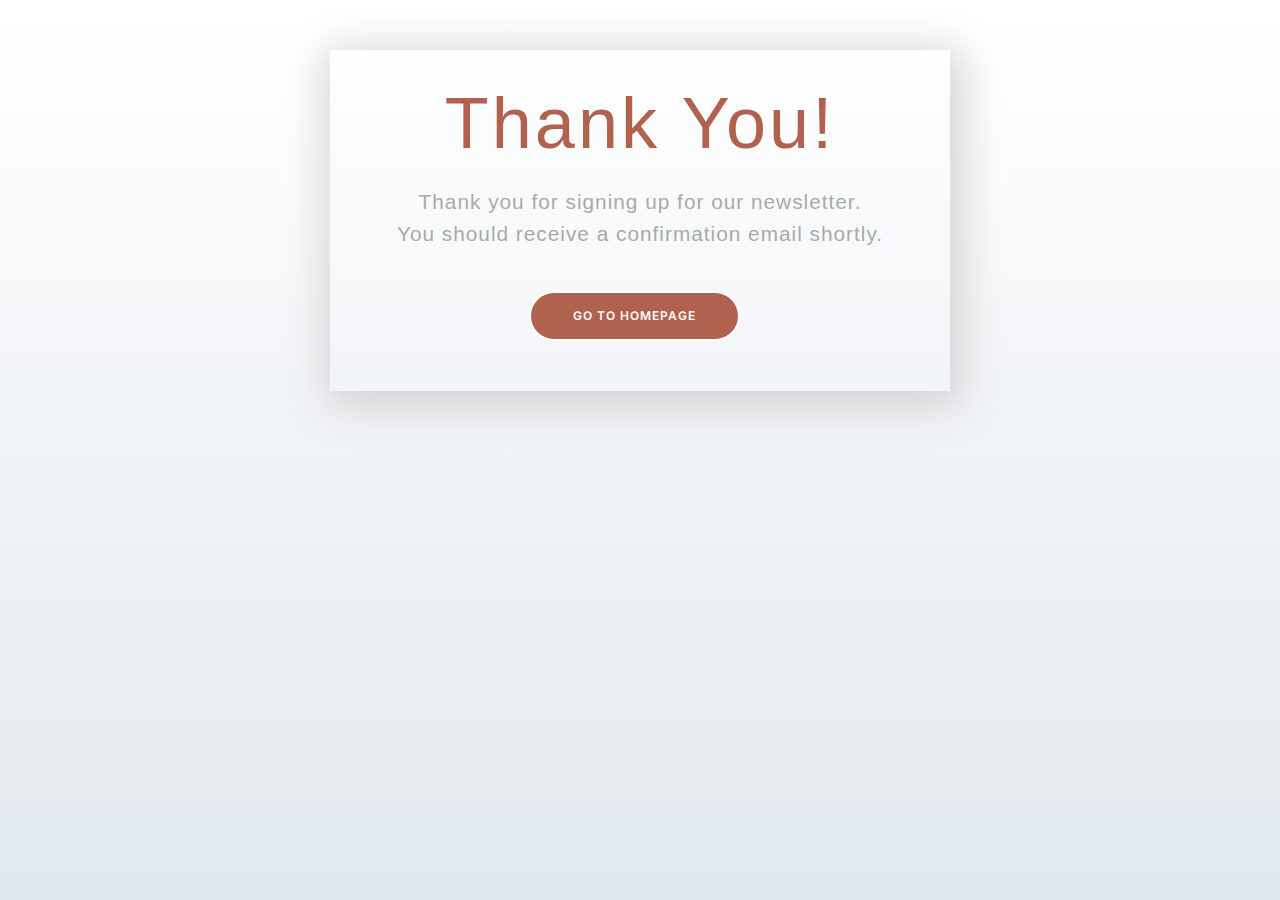
<file: thanks.html>
<!DOCTYPE html>
<html lang="en">
    <head>
        <meta charset="utf-8" />
        <title>BizSummits</title>
        <meta content="width=device-width, initial-scale=1.0" name="viewport" />
        <meta content="" name="keywords" />
        <meta content="" name="description" />

        <!-- Google Web Fonts -->
        <link rel="preconnect" href="https://fonts.googleapis.com" />
        <link rel="preconnect" href="https://fonts.gstatic.com" crossorigin />
        <link
            href="https://fonts.googleapis.com/css2?family=Inter:wght@100..900&family=Roboto:wght@400;500;700;900&display=swap"
            rel="stylesheet"
        />

        <!-- Icon Font Stylesheet -->
        <link
            rel="stylesheet"
            href="https://use.fontawesome.com/releases/v5.15.4/css/all.css"
        />
        <link
            href="https://cdn.jsdelivr.net/npm/bootstrap-icons@1.4.1/font/bootstrap-icons.css"
            rel="stylesheet"
        />

        <link rel="shortcut icon" href="img/logo.png" type="image/x-icon" />

        <!-- Libraries Stylesheet -->
        <link rel="stylesheet" href="lib/animate/animate.min.css" />
        <link href="lib/lightbox/css/lightbox.min.css" rel="stylesheet" />
        <link
            href="lib/owlcarousel/assets/owl.carousel.min.css"
            rel="stylesheet"
        />

        <!-- Customized Bootstrap Stylesheet -->
        <link href="css/bootstrap.min.css" rel="stylesheet" />

        <!-- Template Stylesheet -->
        <link href="css/style.css" rel="stylesheet" />
        <link href="css/thanks.css" rel="stylesheet" />
    </head>

    <body>
        <div class="content">
            <div class="wrapper-1">
                <div class="wrapper-2">
                    <h1>Thank You!</h1>
                    <p>Thank you for signing up for our newsletter.</p>
                    <p>You should receive a confirmation email shortly.</p>
                    <a href="index.html">
                        <button class="go-home">Go to Homepage</button>
                    </a>
                </div>
            </div>
        </div>
    </body>
</html>
</file>
<file: css/style.css>
/*** Spinner Start ***/
/*** Spinner ***/
#spinner {
    opacity: 0;
    visibility: hidden;
    transition: opacity 0.5s ease-out, visibility 0s linear 0.5s;
    z-index: 99999;
}

#spinner.show {
    transition: opacity 0.5s ease-out, visibility 0s linear 0s;
    visibility: visible;
    opacity: 1;
}
/*** Spinner End ***/

.back-to-top {
    position: fixed;
    right: 30px;
    bottom: 30px;
    transition: 0.5s;
    z-index: 99;
}

/*** Button Start ***/
.btn {
    font-weight: 600;
    transition: 0.5s;
}

.btn-square {
    width: 32px;
    height: 32px;
}

.btn-sm-square {
    width: 34px;
    height: 34px;
}

.btn-md-square {
    width: 44px;
    height: 44px;
}

.btn-lg-square {
    width: 56px;
    height: 56px;
}

.btn-xl-square {
    width: 66px;
    height: 66px;
}

.btn-square,
.btn-sm-square,
.btn-md-square,
.btn-lg-square,
.btn-xl-square {
    padding: 0;
    display: flex;
    align-items: center;
    justify-content: center;
    font-weight: normal;
}

.btn.btn-primary {
    color: var(--bs-white);
    border: none;
}

.btn.btn-primary:hover {
    background: var(--bs-dark);
    color: var(--bs-primary);
}

.btn.btn-light {
    color: var(--bs-primary);
    border: none;
}

.btn.btn-light:hover {
    color: var(--bs-white);
    background: var(--bs-primary);
}

/*** Topbar Start ***/
.topbar .dropdown-toggle::after {
    border: none;
    content: '\f107';
    font-family: 'Font Awesome 5 Free';
    font-weight: 600;
    vertical-align: middle;
    margin-left: 8px;
    color: var(--bs-primary);
}

.topbar .dropdown .dropdown-menu a:hover {
    background: var(--bs-primary);
    color: var(--bs-white);
}

.topbar .dropdown .dropdown-menu {
    transform: rotateX(0deg);
    visibility: visible;
    background: var(--bs-light);
    padding-top: 11px;
    border: 0;
    transition: 0.5s;
    opacity: 1;
}

/*** Topbar End ***/

/*** Navbar ***/
.navbar-light .navbar-nav .nav-link {
    font-family: 'Roboto', sans-serif;
    position: relative;
    margin-right: 25px;
    padding: 35px 0;
    color: var(--bs-white);
    font-size: 17px;
    font-weight: 400;
    outline: none;
    transition: 0.5s;
}

.sticky-top.navbar-light .navbar-nav .nav-link,
.sticky-top.navbar-light .navbar-nav .nav-item .nav-link {
    padding: 20px 0;
    color: var(--bs-dark);
}

.navbar-light .navbar-nav .nav-item .nav-link {
    color: var(--bs-white);
}

.navbar-light .navbar-nav .nav-link:hover,
.navbar-light .navbar-nav .nav-link.active,
.navbar-light .navbar-nav .nav-item .nav-link:hover,
.navbar-light .navbar-nav .nav-item .nav-link.active {
    color: var(--bs-primary);
}

.navbar-light .navbar-brand img {
    max-height: 60px;
    transition: 0.5s;
}

.sticky-top.navbar-light .navbar-brand img {
    max-height: 45px;
}

.navbar .dropdown-toggle::after {
    border: none;
    content: '\f107';
    font-family: 'Font Awesome 5 Free';
    font-weight: 600;
    vertical-align: middle;
    margin-left: 8px;
}

.dropdown .dropdown-menu a:hover {
    background: var(--bs-primary);
    color: var(--bs-white);
}

.navbar .nav-item:hover .dropdown-menu {
    transform: rotateX(0deg);
    visibility: visible;
    background: var(--bs-light);
    transition: 0.5s;
    opacity: 1;
}

@media (max-width: 991.98px) {
    .sticky-top.navbar-light {
        position: relative;
        background: var(--bs-white);
    }

    .navbar.navbar-expand-lg .navbar-toggler {
        padding: 10px 20px;
        border: 1px solid var(--bs-primary);
        color: var(--bs-primary);
    }

    .navbar-light .navbar-collapse {
        margin-top: 15px;
        border-top: 1px solid #dddddd;
    }

    .navbar-light .navbar-nav .nav-link,
    .sticky-top.navbar-light .navbar-nav .nav-link {
        padding: 10px 0;
        margin-left: 0;
        color: var(--bs-dark);
    }

    .navbar-light .navbar-nav .nav-item .nav-link {
        color: var(--bs-dark);
    }

    .navbar-light .navbar-brand img {
        max-height: 45px;
    }
}

@media (min-width: 992px) {
    .navbar .nav-item .dropdown-menu {
        display: block;
        visibility: hidden;
        top: 100%;
        transform: rotateX(-75deg);
        transform-origin: 0% 0%;
        border: 0;
        border-radius: 10px;
        transition: 0.5s;
        opacity: 0;
    }

    .navbar-light {
        position: absolute;
        width: 100%;
        top: 0;
        left: 0;
        border-bottom: 1px solid rgba(255, 255, 255, 0.1);
        z-index: 999;
    }

    .sticky-top.navbar-light {
        position: fixed;
        background: var(--bs-light);
    }

    .navbar-light .navbar-nav .nav-link::before {
        position: absolute;
        content: '';
        width: 0;
        height: 2px;
        bottom: -1px;
        left: 50%;
        background: var(--bs-primary);
        transition: 0.5s;
    }

    .navbar-light .navbar-nav .nav-link:hover::before,
    .navbar-light .navbar-nav .nav-link.active::before {
        width: calc(100% - 2px);
        left: 1px;
    }

    .navbar-light .navbar-nav .nav-link::after {
        position: absolute;
        content: '';
        width: 0;
        height: 0;
        bottom: -1px;
        left: 50%;
        background: var(--bs-primary);
        transition: 0.5s;
    }

    .navbar-light .navbar-nav .nav-link:hover::after,
    .navbar-light .navbar-nav .nav-link.active::after {
        width: 2px;
        height: 12px;
    }
}
/*** Navbar End ***/

/*** Carousel Hero Header Start ***/
.header-carousel .header-carousel-item img {
    object-fit: cover;
}

.header-carousel .header-carousel-item,
.header-carousel .header-carousel-item img {
    height: 700px;
}

.header-carousel .owl-nav .owl-prev,
.header-carousel .owl-nav .owl-next {
    position: absolute;
    width: 60px;
    height: 60px;
    border-radius: 60px;
    background: var(--bs-primary);
    color: var(--bs-white);
    font-size: 26px;
    display: flex;
    align-items: center;
    justify-content: center;
    transition: 0.5s;
}

.header-carousel .owl-nav .owl-prev {
    bottom: 30px;
    left: 30px;
    margin-left: 90px;
}
.header-carousel .owl-nav .owl-next {
    bottom: 30px;
    left: 30px;
}

.header-carousel .owl-nav .owl-prev:hover,
.header-carousel .owl-nav .owl-next:hover {
    box-shadow: inset 0 0 100px 0 var(--bs-light);
    color: var(--bs-primary);
}

.header-carousel .header-carousel-item .carousel-caption {
    position: absolute;
    width: 100%;
    height: 100%;
    left: 0;
    bottom: 0;
    padding-top: 120px;
    background: rgba(0, 0, 0, 0.7);
    display: flex;
    align-items: center;
}

@media (max-width: 991px) {
    .header-carousel .header-carousel-item .carousel-caption {
        padding-top: 45px;
    }
}

@media (max-width: 767px) {
    .header-carousel .owl-nav .owl-prev {
        left: 50%;
        transform: translateX(-50%);
        margin-left: -45px;
    }

    .header-carousel .owl-nav .owl-next {
        left: 50%;
        transform: translateX(-50%);
        margin-left: 45px;
    }
}

.header-carousel .header-carousel-item img {
    animation-name: image-zoom;
    animation-duration: 10s;
    animation-delay: 1s;
    animation-iteration-count: infinite;
    animation-direction: alternate;
    transition: 1s;
}

@keyframes image-zoom {
    0% {
        height: 100%;
        opacity: 0.9;
    }

    25% {
        height: 110%;
        opacity: 0.5;
    }

    50% {
        height: 115%;
        opacity: 1;
    }

    75% {
        height: 110%;
        opacity: 0.5;
    }

    100% {
        height: 100%;
        opacity: 0.9;
    }
}
/*** Carousel Hero Header End ***/

/*** Single Page Hero Header Start ***/
.bg-breadcrumb {
    position: relative;
    overflow: hidden;
    background: linear-gradient(rgba(0, 0, 0, 0.7), rgba(0, 0, 0, 0.7)),
        url(../img/carousel-1.jpg);
    background-position: center center;
    background-repeat: no-repeat;
    background-size: cover;
    padding: 140px 0 60px 0;
    transition: 0.5s;
}

@media (min-width: 992px) {
    .bg-breadcrumb {
        padding: 140px 0 60px 0;
    }
}

@media (max-width: 991px) {
    .bg-breadcrumb {
        padding: 60px 0 60px 0;
    }
}

.bg-breadcrumb .breadcrumb {
    position: relative;
}

.bg-breadcrumb .breadcrumb .breadcrumb-item a {
    color: var(--bs-white);
}
/*** Single Page Hero Header End ***/

/*** Service Start ***/
.service .service-item {
    background: var(--bs-light);
    border-radius: 10px;
    transition: 0.5s;
}

.service .service-item:hover {
    box-shadow: 0 0 45px rgba(0, 0, 0, 0.2);
}

.service .service-item .service-img {
    position: relative;
    overflow: hidden;
    border-top-left-radius: 10px;
    border-top-right-radius: 10px;
    transition: 0.5s;
}

.service .service-item .service-img img {
    transition: 0.5s;
}

.service .service-item:hover .service-img img {
    transform: scale(1.2);
}
/*** Service End ***/

/*** Features Start ***/
.feature .feature-item {
    text-align: center;
    border-radius: 10px;
    background: var(--bs-light);
    border: 1px solid transparent;
    transition: 0.5s;
}

.feature .feature-item:hover {
    border: 1px solid var(--bs-primary);
}

.feature .feature-item .feature-icon {
    background: var(--bs-white);
    border-radius: 10px;
    display: inline-block;
}
/*** Features End ***/

/*** Offer Start ***/
.offer-section .nav a.accordion-link {
    width: 100%;
    border-radius: 10px;
    display: flex;
    background: var(--bs-white);
    transition: 0.5s;
}

.offer-section .nav a.accordion-link.active {
    color: var(--bs-white);
    background: var(--bs-primary);
}

.offer-section .nav a.accordion-link h5 {
    transition: 0.5s;
}

.offer-section .nav a.accordion-link.active h5 {
    color: var(--bs-white);
}
/*** Offer End ***/

/*** Blog Start ***/
.blog .blog-item {
    border-radius: 10px;
    background: var(--bs-white);
    box-shadow: inset 0 0 45px rgba(0, 0, 0, 0.1);
    transition: 0.5s;
}

.blog .blog-item a {
    transition: 0.5s;
}

.blog .blog-item:hover a:hover {
    color: var(--bs-primary);
}

.blog .blog-item .blog-img {
    border-radius: 10px;
    position: relative;
    overflow: hidden;
}

.blog .blog-item .blog-img img {
    transition: 0.5s;
}

.blog .blog-item:hover .blog-img img {
    transform: scale(1.2);
}

.blog .blog-item .blog-img::after {
    content: '';
    position: absolute;
    width: 100%;
    height: 100%;
    top: 0;
    left: 0;
    border-radius: 10px;
    background: rgba(0, 208, 132, 0.1);
    opacity: 0;
    transition: 0.5s;
    z-index: 1;
}

.blog .blog-item:hover .blog-img::after {
    opacity: 1;
}

.blog .blog-item .blog-img .blog-title {
    position: absolute;
    bottom: 25px;
    left: 25px;
    z-index: 5;
}

.blog .blog-item .blog-img .blog-title a {
    color: var(--bs-white);
    background: var(--bs-primary);
    transition: 0.5s;
}

.blog .blog-item:hover .blog-img .blog-title a:hover {
    color: var(--bs-dark);
}

.blog-carousel .owl-stage-outer {
    margin-top: 58px;
}

.blog .owl-nav .owl-prev {
    position: absolute;
    top: -58px;
    left: 0;
    background: var(--bs-primary);
    color: var(--bs-white);
    padding: 6px 35px;
    border-radius: 30px;
    transition: 0.5s;
}

.blog .owl-nav .owl-prev:hover {
    background: var(--bs-dark);
    color: var(--bs-primary);
}

.blog .owl-nav .owl-next {
    position: absolute;
    top: -58px;
    right: 0;
    background: var(--bs-primary);
    color: var(--bs-white);
    padding: 6px 35px;
    border-radius: 30px;
    transition: 0.5s;
}

.blog .owl-nav .owl-next:hover {
    background: var(--bs-dark);
    color: var(--bs-primary);
}
/*** Blog End ***/

/*** FAQs Start ***/
.faq-section .accordion .accordion-item .accordion-header .accordion-button {
    color: var(--bs-secondary);
}

.faq-section
    .accordion
    .accordion-item
    .accordion-header
    .accordion-button.collapsed {
    color: var(--bs-dark);
}
/*** FAQs End ***/

/*** Team Start ***/
.team .team-item {
    position: relative;
    padding: 0 25px 25px 25px;
    border-radius: 10px;
    transition: 0.5s;
}

.team .team-item::before {
    content: '';
    position: absolute;
    width: 100%;
    height: 100%;
    bottom: 0;
    left: 0;
    background: var(--bs-light);
    border-radius: 10px;
    transition: 0.5s;
    z-index: -1;
}

.team .team-item:hover::before {
    height: 0;
}

.team .team-item::after {
    content: '';
    position: absolute;
    width: 100%;
    height: 0;
    bottom: 0;
    left: 0;
    border-radius: 10px;
    transition: 0.5s;
    z-index: -1;
}

.team .team-item:hover::after {
    height: 100%;
    background: var(--bs-primary);
}

.team .team-item .team-img {
    width: 100%;
    height: 100%;
    border-radius: 100%;
    position: relative;
    margin-top: 50%;
    transform: translateY(-50%);
    margin-bottom: -50%;
    display: flex;
    justify-content: center;
    border: 4px solid var(--bs-primary);
    border-style: dotted;
    padding: 4px;
    background: var(--bs-white);
    transition: 0.5s;
}

.team .team-item:hover .team-img {
    border: 4px solid var(--bs-white);
    border-style: dotted;
    background: 0;
}

.team .team-item .team-img img {
    width: 100%;
    height: 100%;
    border-radius: 100%;
    transition: 0.5s;
}

.team .team-item .team-title {
    padding: 25px 0 25px 0;
    text-align: center;
}

.team .team-item .team-title h4,
.team .team-item .team-title p {
    transition: 0.5s;
}

.team .team-item:hover .team-title h4,
.team .team-item:hover .team-title p {
    color: var(--bs-white);
}

.team .team-item .team-icon {
    display: flex;
    justify-content: center;
}

.team .team-item .team-icon a {
    transition: 0.5s;
}

.team .team-item:hover .team-icon a {
    color: var(--bs-dark);
    background: var(--bs-white);
}

.team .team-item:hover .team-icon a:hover {
    color: var(--bs-primary);
    background: var(--bs-dark);
}
/*** Team End ***/

/*** Testimonial Start ***/
.testimonial .testimonial-item {
    position: relative;
    margin-bottom: 30px;
    padding: 0 25px 25px 25px;
}

.testimonial .testimonial-item::before {
    content: '';
    position: absolute;
    width: 100%;
    height: calc(100% - 50px);
    bottom: 0;
    left: 0;
    border-radius: 10px;
    background: var(--bs-light);
    z-index: -1;
}

.testimonial .testimonial-item .testimonial-img {
    display: flex;
    justify-content: center;
}

.testimonial .testimonial-item .testimonial-img img {
    width: 100px;
    height: 100px;
    border-radius: 100px;
    border: 5px solid var(--bs-light);
    border-style: double;
    background: var(--bs-white);
}

.testimonial .testimonial-item .testimonial-text {
    padding: 25px 0;
    text-align: center;
}

.testimonial .testimonial-item .testimonial-title {
    display: flex;
    justify-content: space-between;
}

.testimonial .testimonial-item .testimonial-quote-left {
    position: absolute;
    width: 60px;
    height: 60px;
    top: 20px;
    left: 25px;
    border-radius: 60px;
    color: var(--bs-primary);
    background: var(--bs-white);
    display: flex;
    align-items: center;
    justify-content: center;
}

.testimonial .testimonial-item .testimonial-quote-right {
    position: absolute;
    width: 60px;
    height: 60px;
    bottom: -30px;
    right: 25px;
    margin-top: -5px;
    border-radius: 60px;
    color: var(--bs-primary);
    background: var(--bs-white);
    display: flex;
    align-items: center;
    justify-content: center;
}

.testimonial-carousel .owl-stage-outer {
    margin-top: 58px;
    margin-right: -1px;
}

.testimonial .owl-nav .owl-prev {
    position: absolute;
    top: -58px;
    left: 0;
    background: var(--bs-primary);
    color: var(--bs-white);
    padding: 5px 30px;
    border-radius: 30px;
    transition: 0.5s;
}

.testimonial .owl-nav .owl-prev:hover {
    background: var(--bs-secondary);
    color: var(--bs-white);
}

.testimonial .owl-nav .owl-next {
    position: absolute;
    top: -58px;
    right: 0;
    background: var(--bs-primary);
    color: var(--bs-white);
    padding: 5px 30px;
    border-radius: 30px;
    transition: 0.5s;
}

.testimonial .owl-nav .owl-next:hover {
    background: var(--bs-secondary);
    color: var(--bs-white);
}

.testimonial-carousel .owl-dots {
    display: flex;
    justify-content: center;
}

.testimonial-carousel .owl-dots .owl-dot {
    width: 30px;
    height: 30px;
    border-radius: 30px;
    margin: 20px 10px 0 10px;
    background: var(--bs-primary);
    transition: 0.5s;
}

.testimonial-carousel .owl-dots .owl-dot.active {
    width: 30px;
    height: 30px;
    border-radius: 30px;
    background: var(--bs-secondary);
    transition: 0.5s;
}

.testimonial-carousel .owl-dots .owl-dot span {
    position: relative;
    margin-top: 50%;
    margin-left: 50%;
    transform: translate(-50%, -50%);
    display: flex;
    align-items: center;
    justify-content: center;
    text-align: center;
}

.testimonial-carousel .owl-dots .owl-dot.active span::after {
    background: var(--bs-primary);
}

.testimonial-carousel .owl-dots .owl-dot span::after {
    content: '';
    width: 15px;
    height: 15px;
    border-radius: 15px;
    position: absolute;
    top: 50%;
    left: 0;
    transform: translateY(-50%);
    display: flex;
    align-items: center;
    justify-content: center;
    text-align: center;
    background: var(--bs-white);
    transition: 0.5s;
}

/*** Testimonial End ***/

/*** Footer Start ***/
.footer {
    background: var(--bs-secondary);
}

.footer .footer-item {
    display: flex;
    flex-direction: column;
}

.footer .footer-item a {
    line-height: 35px;
    color: var(--bs-body);
    transition: 0.5s;
}

.footer .footer-item p {
    line-height: 35px;
}

.footer .footer-item a:hover {
    color: var(--bs-primary);
}

.footer .footer-item .footer-btn a,
.footer .footer-item .footer-btn a i {
    transition: 0.5s;
}

.footer .footer-item .footer-btn a:hover {
    background: var(--bs-white);
}

.footer .footer-item .footer-btn a:hover i {
    color: var(--bs-primary);
}
/*** Footer End ***/

/*** copyright Start ***/
.copyright {
    background: var(--bs-dark);
}
/*** copyright end ***/

@import url('https://fonts.googleapis.com/css2?family=Poppins:wght@300;400;500;600&display=swap');

.cookie-wrapper {
    position: fixed;
    bottom: 50px;
    left: 50px;
    width: 40%;
    border-radius: 30px;
    background: #fff;
    padding: 15px 25px 22px;
    transition: right 0.3s ease;
    box-shadow: 0 5px 10px rgb(211, 211, 211);
    z-index: 999;
}
.cookie-wrapper .show {
    right: 20px;
}

@media (max-width: 772px) {
    .cookie-wrapper {
        width: 100%;
        bottom: 0px;
        left: 0px;
    }
}

.hidden {
    display: none;
}
header i {
    color: #b1624eff;
    font-size: 32px;
    text-align: center;
}
header h2 {
    color: #b1624eff;
    font-weight: 500;
    text-align: center;
}
.data {
    text-align: center;
}
.data p a {
    color: #b1624eff;
    text-decoration: none;
    text-align: center !important;
}
.data p a:hover {
    text-decoration: underline;
}
.buttons {
    padding: 20px 0px;
    text-align: center;
}
.buttons .cookie-button {
    border: 2px solid #b1624eff;
    color: #fff;
    padding: 8px 0;
    background: #b1624eff;
    cursor: pointer;
    width: calc(100% / 2 - 10px);
    transition: all 0.2s ease;
    max-width: 150px;
    border-radius: 30px;
}
.buttons #acceptBtn:hover {
    background-color: transparent;
    color: #b1624eff;
}
#declineBtn {
    background-color: #fff;
    color: #b1624eff;
    border-radius: 30px;
}
#declineBtn:hover {
    background-color: #b1624eff;
    color: #fff;
}
#result {
    color: #b1624eff;
    font-size: 14px;
}
</file>
<file: css/thanks.css>
* {
    box-sizing: border-box;
}
body {
    background: #ffffff;
    background: linear-gradient(to bottom, #ffffff 0%, #e1e8ed 100%);
    filter: progid:DXImageTransform.Microsoft.gradient( startColorstr='#ffffff', endColorstr='#e1e8ed',GradientType=0 );
    height: 100%;
    margin: 0;
    background-repeat: no-repeat;
    background-attachment: fixed;
}

.wrapper-1 {
    width: 100%;
    height: 100vh;
    display: flex;
    flex-direction: column;
}
.wrapper-2 {
    padding: 30px;
    text-align: center;
}
h1 {
    font-family: 'Source Sans Pro', sans-serif;
    font-size: 4em;
    letter-spacing: 3px;
    color: #b1624eff;
    margin: 0;
    margin-bottom: 20px;
}
.wrapper-2 p {
    margin: 0;
    font-size: 1.3em;
    color: #aaa;
    font-family: 'Source Sans Pro', sans-serif;
    letter-spacing: 1px;
}
.go-home {
    background: #b1624eff;
    border: 2px solid #ffffff;
    color: #ffffff;
    font-weight: 600;
    letter-spacing: 1px;
    font-size: 12px;
    padding: 14px 42px;
    margin-top: 42px;
    margin-right: 12px;
    -webkit-transition: all 0.4s ease-in-out;
    transition: all 0.4s ease-in-out;
    visibility: visible;
    animation-delay: 2.3s;
    animation-name: fadeInUp;
    text-decoration: none;
    text-transform: uppercase;
    cursor: pointer;
    border-radius: 30px;
}
.go-home:hover {
    background: transparent;
    border-color: #b1624eff;
}
a:hover .go-home {
    color: #b1624eff;
}
.go-home a {
    text-decoration: none;
    color: #fff;
}

.footer-like {
    margin-top: auto;
    background: #d7e6fe;
    padding: 6px;
    text-align: center;
}
.footer-like p {
    margin: 0;
    padding: 4px;
    color: #ffc107;
    font-family: 'Source Sans Pro', sans-serif;
    letter-spacing: 1px;
}
.footer-like p a {
    text-decoration: none;
    color: #ffc107;
    font-weight: 600;
}

@media (min-width: 360px) {
    h1 {
        font-size: 4.5em;
    }
    .go-home {
        margin-bottom: 20px;
    }
}

@media (min-width: 600px) {
    .content {
        max-width: 1000px;
        margin: 0 auto;
    }
    .wrapper-1 {
        height: initial;
        max-width: 620px;
        margin: 0 auto;
        margin-top: 50px;
        box-shadow: 4px 8px 40px 8px lightgray;
    }
}
</file>
